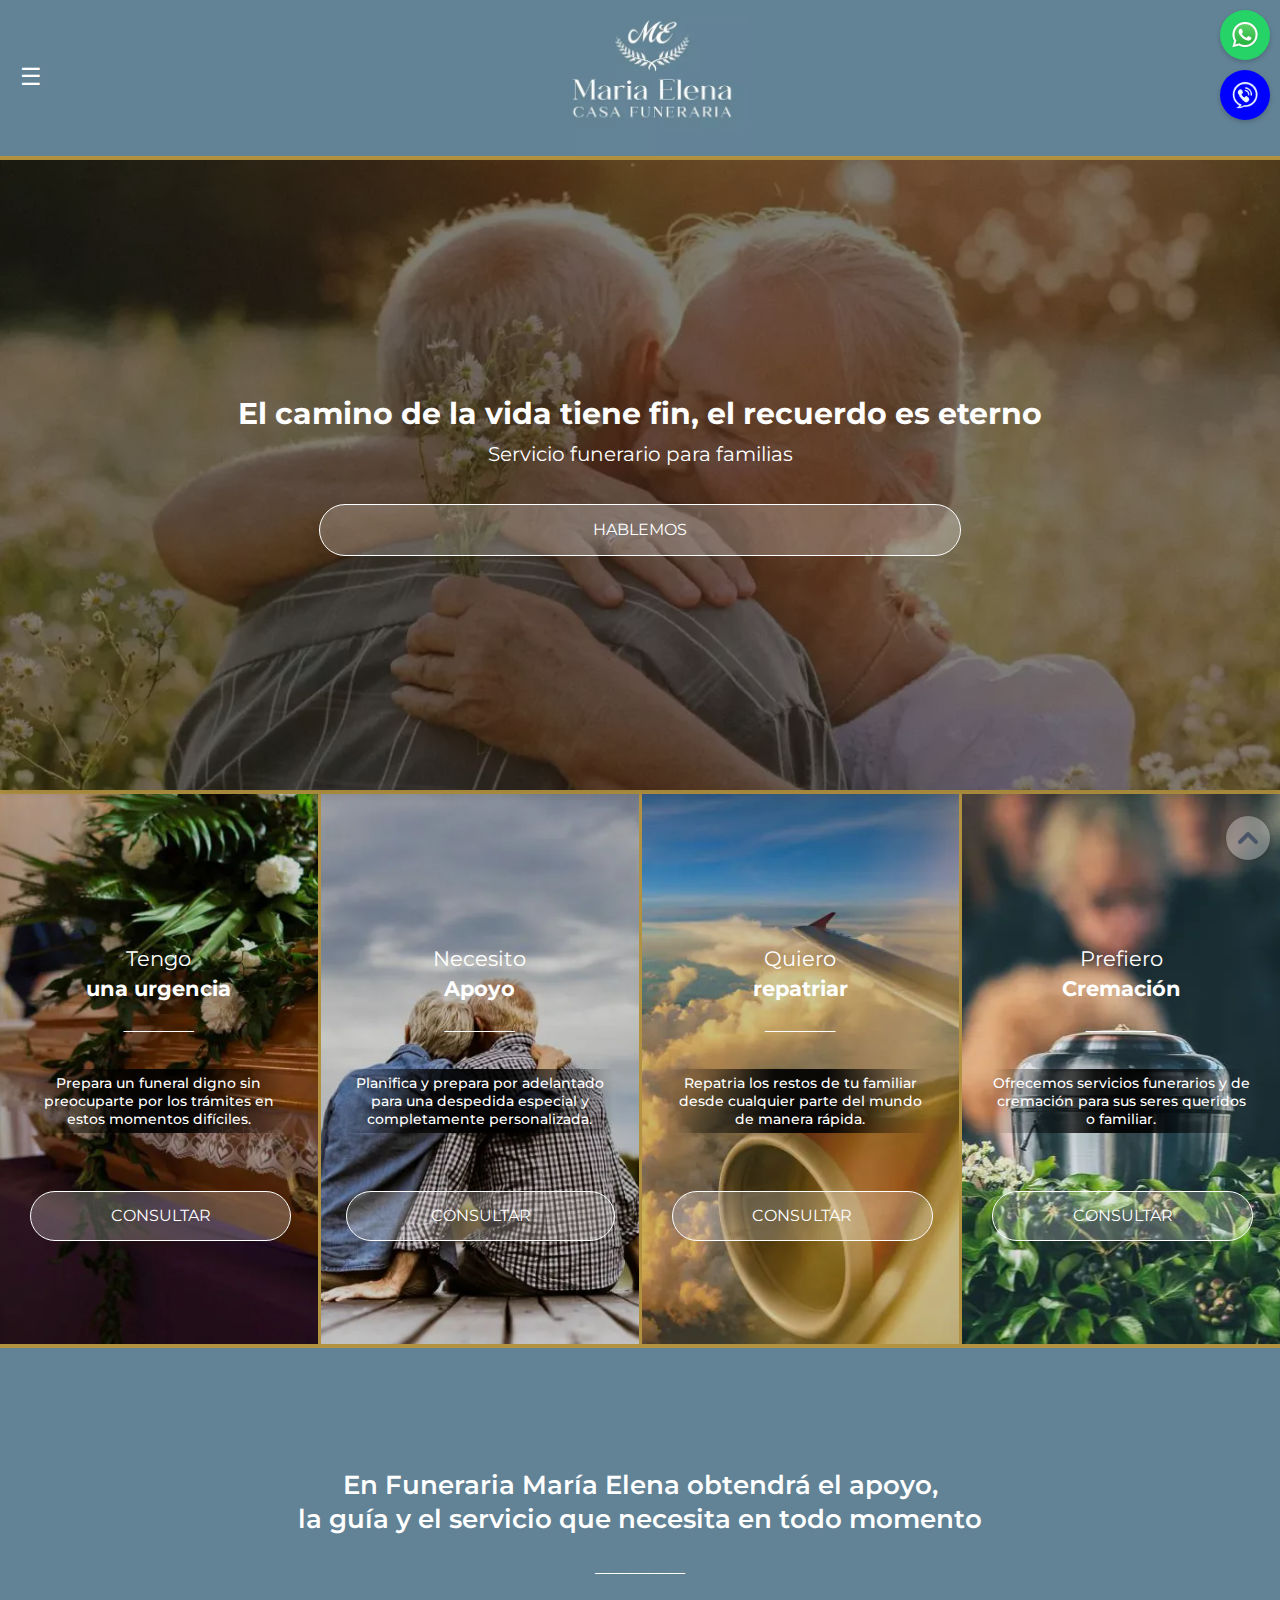
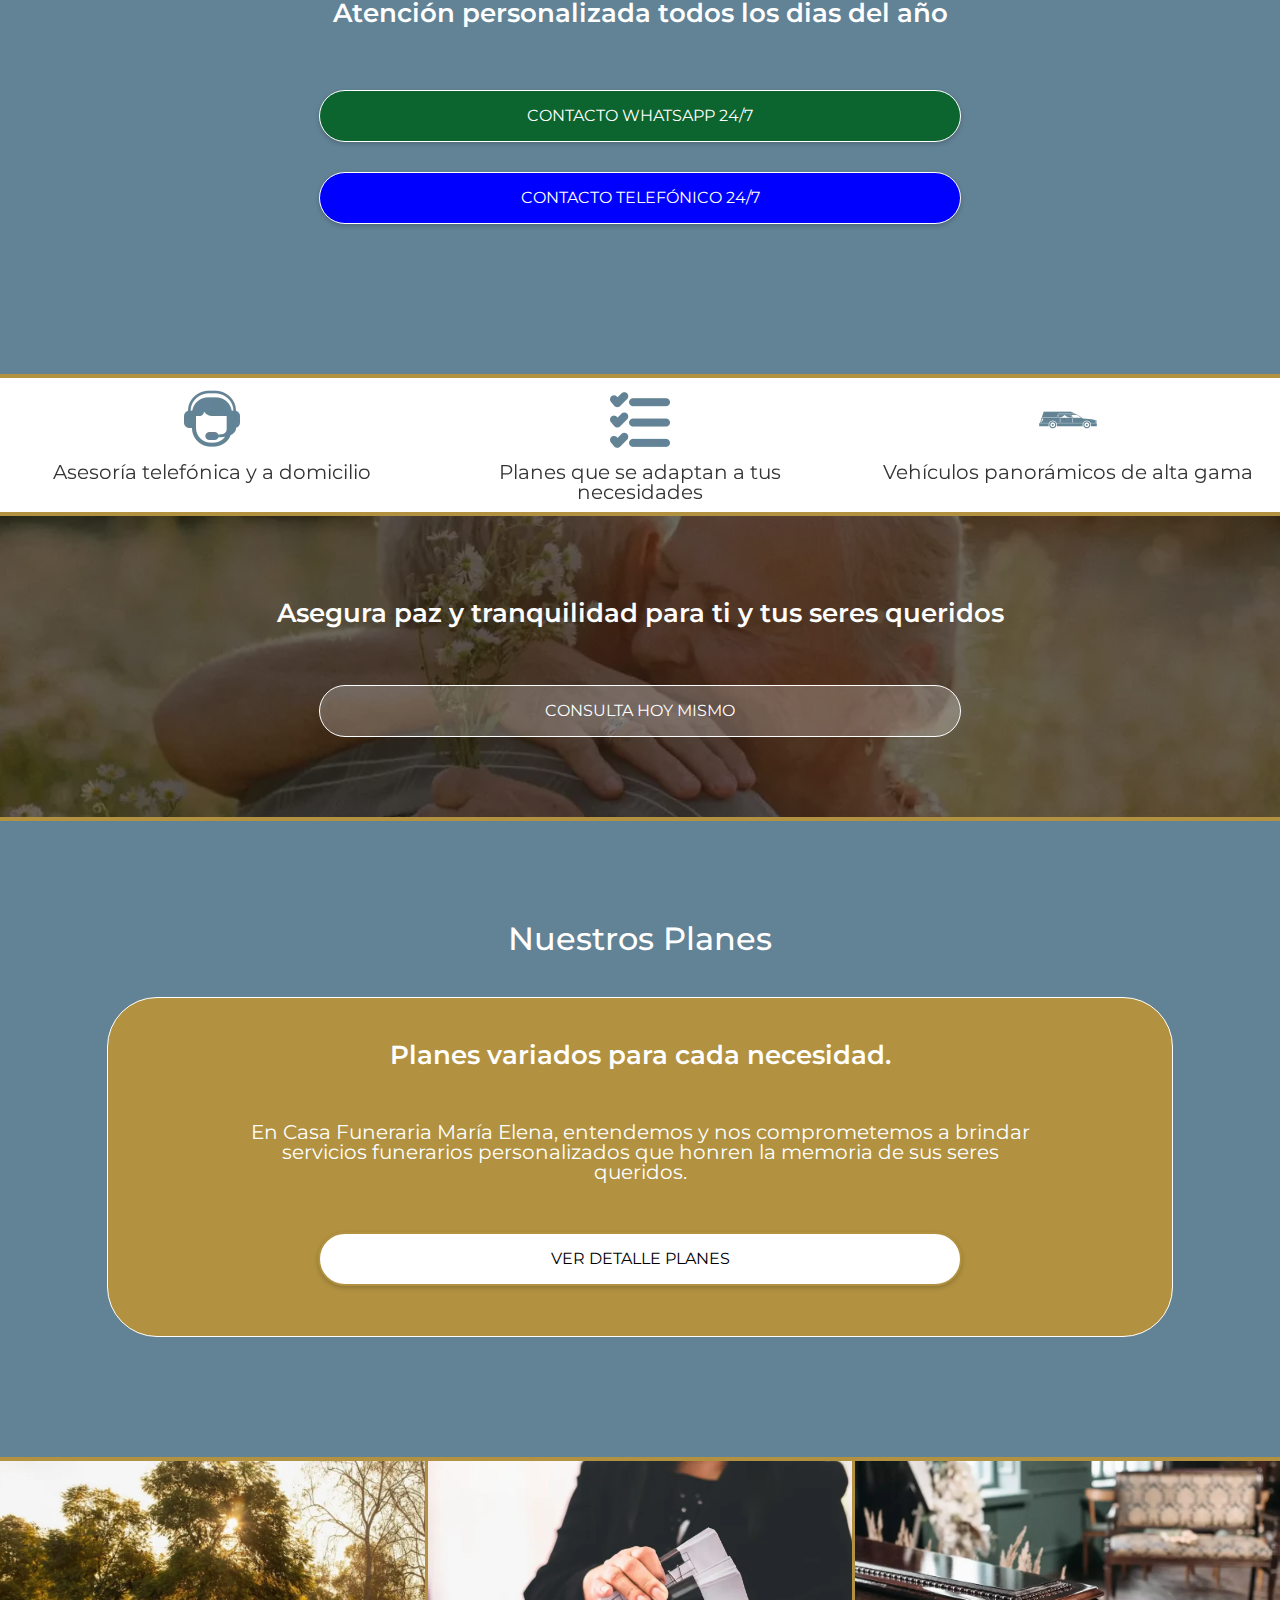
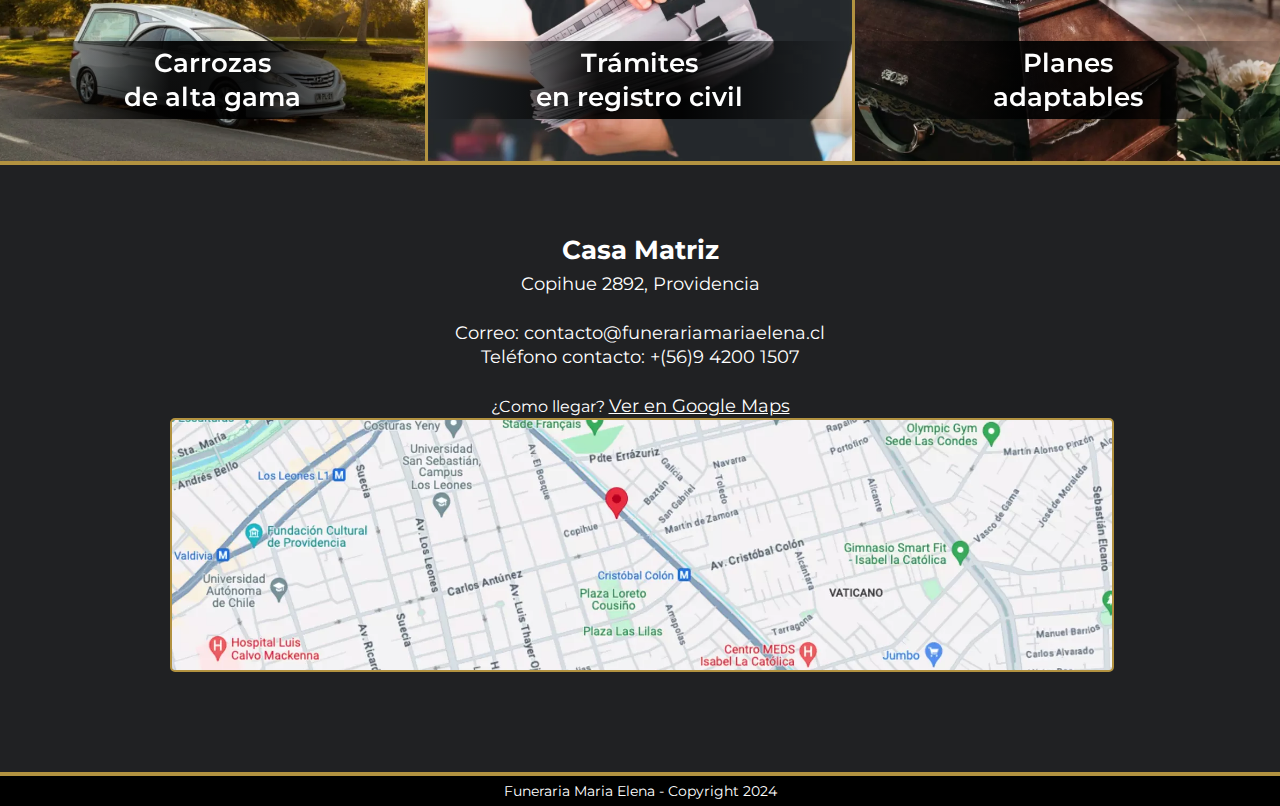
<file: index.html>
<!DOCTYPE html>
<html lang="es">
  <head>
    <meta charset="utf-8" />
    <meta content="width=device-width, initial-scale=1" name="viewport" />
    <title>Casa Funeraria Maria Elena | Te acompañamos en todo momento</title>
    <link href="/images/favicon.webp" rel="shortcut icon" type="image/x-icon" />
    <link
      rel="icon"
      type="image/png"
      sizes="32x32"
      href="/images/favicon-32x32.png"
    />
    <link
      rel="icon"
      type="image/png"
      sizes="16x16"
      href="/images/favicon-16x16.png"
    />
    <link rel="manifest" href="/site.webmanifest" />
    <meta
      name="description"
      content="Funeraria Maria Elena en Santiago de Chile: atención 24/7, servicios de cremación, trámites, traslados y planes variados para satisfacer sus necesidades."
    />
    <meta
      name="keywords"
      content="funeraria, servicios funerarios, cremación, traslados funerarios, planes funerarios personalizados, Santiago de Chile, funeraria Santiago de Chile, servicios de cremación Santiago, preparación de cuerpos, salas de velación, transporte funerario, planes funerarios económicos, funerarias 24 horas, velatorios, funeral en casa, ataúdes personalizados, inhumación, asistencia funeraria, funerarias de confianza en Santiago, gestión de funerales, servicios de entierro, asesoría en servicios funerarios, servicio integral de funerales, crematorios en Santiago, funerales personalizados, servicio de capilla ardiente, programación de funerales, servicios de obituarios, cementerios en Santiago, atención funeraria inmediata, florerías funerarias en Santiago, costos de servicios funerarios, planificación de funerales, mausoleos familiares, sepelios, trámites funerarios, funeraria cercana, funerales económicos Santiago, atención fúnebre personalizada, cremación económica, repatriación de cuerpos, seguro de decesos, cementerios privados Santiago, funerarias familiares, servicio de necrología, capillas ardientes Santiago, ataúdes ecológicos, servicios de luto, velación a domicilio, cenizas funerarias, funerarias en el centro de Santiago, planes de cremación, arreglos florales para funerales, servicios de velorio, funerales completos, funeraria familiar Santiago, atención personalizada 24 horas, trámites funerarios Santiago, traslados funerarios, planes funerarios personalizados, funeraria Providencia, funeraria Las Reinas, funeraria Las Condes, funeraria Ñuñoa, traslado de cuerpos a regiones, funerarias en Providencia, funerarias en Las Condes, funerarias en Santiago, funerarias en la región Metropolitana, servicio funerario completo"
    />
    <meta name="robots" content="index, follow" />
    <meta name="author" content="Casa Funeraria María Elena" />
    <meta name="geo.region" content="CL-RM" />
    <meta name="geo.placename" content="Providencia, Santiago" />
    <meta name="geo.position" content="-33.423917;-70.59462" />
    <meta name="ICBM" content="-33.423917, -70.59462" />
    <link rel="canonical" href="https://funerariamariaelena.cl" />
    <meta name="application-name" content="Funeraria María Elena" />
    <meta
      property="og:title"
      content="Casa Funeraria Maria Elena | Te acompañamos en todo momento"
    />
    <meta
      property="og:description"
      content="Funeraria Maria Elena en Santiago de Chile: atención 24/7, servicios de cremación, trámites, traslados y planes variados para satisfacer sus necesidades."
    />
    <meta
      property="og:image"
      content="https://funerariamariaelena.cl/images/logo.webp"
    />
    <meta property="og:url" content="https://funerariamariaelena.cl" />
    <meta property="og:type" content="website" />
    <meta name="twitter:card" content="summary_large_image" />
    <meta
      name="twitter:title"
      content="Casa Funeraria María Elena | Te acompañamos en todo momento"
    />
    <meta
      name="twitter:description"
      content="Funeraria Maria Elena en Santiago de Chile: atención 24/7, servicios de cremación, trámites, traslados y planes variados para satisfacer sus necesidades."
    />
    <meta
      name="twitter:image"
      content="https://funerariamariaelena.cl/images/logo.webp"
    />
    <meta name="twitter:url" content="https://funerariamariaelena.cl" />
    <meta name="apple-mobile-web-app-capable" content="yes" />
    <meta
      name="apple-mobile-web-app-status-bar-style"
      content="black-translucent"
    />
    <meta name="apple-mobile-web-app-title" content="Funeraria María Elena" />
    <link
      rel="apple-touch-icon"
      sizes="180x180"
      href="/images/apple-touch-icon.png"
    />
    <meta name="theme-color" content="#ADD8E6" />
    <meta
      name="DC.title"
      content="Casa Funeraria Maria Elena | Te acompañamos en todo momento"
    />
    <meta name="DC.creator" content="Casa Funeraria María Elena" />
    <meta
      name="DC.subject"
      content="Funeraria, servicios funerarios, cremación, traslados funerarios, planes funerarios personalizados, Santiago de Chile"
    />
    <meta
      name="DC.description"
      content="Funeraria Maria Elena en Santiago de Chile: atención 24/7, servicios de cremación, trámites, traslados y planes variados para satisfacer sus necesidades."
    />
    <meta name="DC.publisher" content="Casa Funeraria María Elena" />
    <meta name="DC.contributor" content="Casa Funeraria María Elena" />
    <meta name="DC.date" content="2024-06-11" />
    <meta name="DC.type" content="Text" />
    <meta name="DC.format" content="text/html" />
    <meta name="DC.identifier" content="https://funerariamariaelena.cl" />
    <meta name="DC.language" content="es" />
    <meta name="DC.coverage" content="Santiago, Chile" />
    <meta
      name="DC.rights"
      content="Copyright 2024 Casa Funeraria María Elena"
    />
    <link rel="stylesheet" href="css/nuevo.css" />
    <link rel="preload" href="images/abuelos-abrazando-flor.webp" as="image" />
  </head>
  <body>
    <section>
      <div class="navegador" id="top">
        <div class="menu-icon">&#9776;</div>
        <a href="index.html" class="logo-container">
          <img src="images/logo.webp" alt="Logo Funeraria Maria Elena" />
        </a>
        <div class="right-space"></div>
        <div class="menu">
          <a href="/index.html">INICIO</a>
          <a href="/planes/index.html">PLANES</a>
          <a href="/faq.html">PREGUNTAS FRECUENTES</a>
        </div>
      </div>
    </section>
    <section class="section-13"></section>
    <section class="section-13"></section>
    <section class="seccion-primer-carrusel">
      <div class="primer-carousel">
        <div class="primer-carousel-slide primer-active" data-index="0">
          <img
            src="images/abuelos-abrazando-flor.webp"
            alt="abuelos-abrazando-flor"
          />
          <div class="primer-carousel-content fade-in">
            <p class="titulo-primer-carrusel">
              El camino de la vida tiene fin, el recuerdo es eterno
            </p>
            <p class="texto-primer-carrusel">
              Servicio funerario para familias
            </p>
            <a href="#contacto" class="accion">HABLEMOS</a>
          </div>
        </div>
        <div
          class="primer-carousel-slide"
          data-index="1"
          data-src="images/girl-soplando-flor.webp"
        >
          <img
            src="images/girl-soplando-flor.webp"
            alt="girl-soplando-flor"
            loading="lazy"
          />
          <div class="primer-carousel-content fade-in">
            <p class="titulo-primer-carrusel">
              Estamos aquí para ayudarte cuando sea necesario
            </p>
            <p class="texto-primer-carrusel">Te acompañamos en todo momento</p>
            <a href="#contacto" class="accion">HABLEMOS</a>
          </div>
        </div>
        <div
          class="primer-carousel-slide"
          data-index="2"
          data-src="images/te-aconsejamos.webp"
        >
          <img
            src="images/te-aconsejamos.webp"
            alt="te-aconsejamos"
            loading="lazy"
          />
          <div class="primer-carousel-content fade-in">
            <p class="titulo-primer-carrusel">
              El camino de la vida tiene fin, el recuerdo es eterno
            </p>
            <p class="texto-primer-carrusel">
              Servicio funerario para familias
            </p>
            <a href="#contacto" class="accion">HABLEMOS</a>
          </div>
        </div>
        <div
          class="primer-carousel-slide"
          data-index="3"
          data-src="images/dando-las-manos.webp"
        >
          <img
            src="images/dando-las-manos.webp"
            alt="dando-las-manos"
            loading="lazy"
          />
          <div class="primer-carousel-content fade-in">
            <p class="titulo-primer-carrusel">
              Estamos aquí para ayudarte cuando sea necesario
            </p>
            <p class="texto-primer-carrusel">Te acompañamos en todo momento</p>
            <a href="#contacto" class="accion">HABLEMOS</a>
          </div>
        </div>
      </div>
    </section>
    <section class="section-13"></section>
    <section class="section-13"></section>
    <section class="section-responsive">
      <div class="columns-container">
        <div
          class="column-item _01 lazy-background"
          data-bg="url('images/urna-funeral.webp')"
        >
          <div class="div-block-26">
            <h3 class="heading-28">Tengo<br /><strong>una urgencia</strong></h3>
            <div class="text-block-40">_________</div>
            <div class="w-inline-block">
              <div class="text-block-42 texto-blanco margen-5px">
                <p class="fondo-oscurecido">
                  Prepara un funeral digno sin preocuparte por los trámites en
                  estos momentos difíciles.
                </p>
                <br /><a href="#contacto" class="accion">Consultar</a>
              </div>
            </div>
          </div>
        </div>
        <div
          class="column-item _02 lazy-background"
          data-bg="url('images/abuelos-abrazando.webp')"
        >
          <div class="div-block-26">
            <h3 class="heading-28">Necesito<br /><strong>Apoyo</strong></h3>
            <div class="text-block-40">_________</div>
            <div class="w-inline-block">
              <div class="text-block-42 texto-blanco">
                <p class="fondo-oscurecido">
                  Planifica y prepara por adelantado para una despedida especial
                  y completamente personalizada.
                </p>
                <br /><a href="#contacto" class="accion">Consultar</a>
              </div>
            </div>
          </div>
        </div>
        <div
          class="column-item _03 lazy-background"
          data-bg="url('images/turbina-avion-volando.webp')"
        >
          <div class="div-block-26">
            <h3 class="heading-28">Quiero<br /><strong>repatriar</strong></h3>
            <div class="text-block-40">_________</div>
            <div class="w-inline-block">
              <div class="text-block-42 texto-blanco margen-5px">
                <p class="fondo-oscurecido">
                  Repatria los restos de tu familiar desde cualquier parte del
                  mundo de manera rápida.
                </p>
                <br /><a href="#contacto" class="accion">Consultar</a>
              </div>
            </div>
          </div>
        </div>
        <div
          class="column-item crmeacion lazy-background"
          data-bg="url('images/anfora-funeral.webp')"
        >
          <div class="div-block-26">
            <h3 class="heading-28">Prefiero<br /><strong>Cremación</strong></h3>
            <div class="text-block-40">_________</div>
            <div class="w-inline-block">
              <div class="text-block-42 texto-blanco margen-5px">
                <p class="fondo-oscurecido">
                  Ofrecemos servicios funerarios y de cremación para sus seres
                  queridos o familiar.
                </p>
                <br /><a href="#contacto" class="accion">Consultar</a>
              </div>
            </div>
          </div>
        </div>
      </div>
    </section>
    <section class="section-13"></section>
    <section class="section-13"></section>
    <section id="contacto" class="section-11">
      <div class="text-block-41">
        <h1 class="heading-6 margen-5px">
          En Funeraria María Elena obtendrá el apoyo,<br />la guía y el servicio
          que necesita en todo momento
        </h1>
        <div class="text-block-40">_________</div>
        <div class="text-block-41">
          <h2 class="heading-6 margen-5px">
            Atención personalizada todos los dias del año
          </h2>
        </div>
        <br />
        <a
          href="https://wa.me/56942001507?text=Contacto%20p%C3%A1gina%20web.%20Tu%20mensaje%3A"
          class="whatsapp whatsapp-negro"
          >Contacto WhatsApp 24/7</a
        >
        <br />
        <a href="tel://56942001507" class="telefono whatsapp-negro">
          Contacto Telefónico 24/7
        </a>
      </div>
    </section>
    <section class="section-13"></section>
    <section class="section-13"></section>
    <section>
      <div class="swiper">
        <div class="swiper-wrapper">
          <div class="swiper-slide swiper-slide1">
            <img
              src="images/icono-servicio-al-cliente.webp"
              alt="icono-servicio-al-cliente"
              loading="lazy"
            />
            <div class="texto-carousel">Asesoría telefónica y a domicilio</div>
          </div>
          <div class="swiper-slide swiper-slide1">
            <img
              src="images/icono-lista.webp"
              alt="icono-lista"
              loading="lazy"
            />
            <div class="texto-carousel">
              Planes que se adaptan a tus necesidades
            </div>
          </div>
          <div class="swiper-slide swiper-slide1">
            <img
              src="images/icono-carroza.webp"
              alt="icono-carroza"
              loading="lazy"
            />
            <div class="texto-carousel">Vehículos panorámicos de alta gama</div>
          </div>
          <div class="swiper-slide swiper-slide1">
            <img
              src="images/icono-documento.webp"
              alt="icono-documento"
              loading="lazy"
            />
            <div class="texto-carousel">
              Trámites de inscripción en Registro civil
            </div>
          </div>
          <div class="swiper-slide swiper-slide1">
            <img
              src="images/icono-anfora.webp"
              alt="icono-anfora"
              loading="lazy"
            />
            <div class="texto-carousel">Cremación</div>
          </div>
        </div>
      </div>
    </section>
    <section class="section-13"></section>
    <section class="section-13"></section>
    <section class="section-12">
      <div>
        <h3 class="heading-6 white">
          Asegura paz y tranquilidad para ti y tus seres queridos
        </h3>
        <a href="#contacto" class="accion">consulta hoy mismo</a>
      </div>
      <div id="lazy-background2" class="lazy-background2"></div>
    </section>
    <section class="section-13"></section>
    <section class="section-13"></section>
    <section class="section-11">
      <div class="text-block-41">
        <h2 class="heading-7 texto-blanco">Nuestros Planes</h2>
        <div class="container-planes">
          <h3 class="heading-6 white">
            Planes variados para cada necesidad.
          </h3>
          <p class="texto-planes">En Casa Funeraria María Elena, entendemos y nos comprometemos a
            brindar servicios funerarios personalizados que honren la memoria de
            sus seres queridos.</p>
          <a href="/planes/index.html" class="accion whatsapp-negro boton-planes"
            >Ver detalle planes</a
          >
        </div>
      </div>
    </section>
    <section class="section-13"></section>
    <section class="section-13"></section>
    <section>
      <div class="swiper fondo-dorado">
        <div class="swiper-wrapper">
          <div class="swiper-slide swiper-slide2">
            <img
              src="images/carroza-blanca.webp"
              alt="carroza-blanca"
              loading="lazy"
            />
            <div class="texto-carousel2">Carrozas<br />de alta gama</div>
          </div>
          <div class="swiper-slide swiper-slide2">
            <img
              src="images/mujer-documentos.webp"
              alt="mujer-documentos"
              loading="lazy"
            />
            <div class="texto-carousel2">Trámites<br />en registro civil</div>
          </div>
          <div class="swiper-slide swiper-slide2">
            <img
              src="images/salas-velatorias.webp"
              alt="salas-velatorias"
              loading="lazy"
            />
            <div class="texto-carousel2">Planes<br />adaptables</div>
          </div>
          <div class="swiper-slide swiper-slide2">
            <img
              src="images/mujer-lapiz-telefono.webp"
              alt="mujer-lapiz-telefono"
              loading="lazy"
            />
            <div class="texto-carousel2">Apoyo<br />psicológico y legal</div>
          </div>
          <div class="swiper-slide swiper-slide2">
            <img
              src="images/jumbo-jet-volando-cielo.webp"
              alt="jumbo-jet-volando-cielo"
              loading="lazy"
            />
            <div class="texto-carousel2">Repatriaciones<br />y reducciones</div>
          </div>
          <div class="swiper-slide swiper-slide2">
            <img
              src="images/salas-velatorias.webp"
              alt="salas-velatorias"
              loading="lazy"
            />
            <div class="texto-carousel2">Salas<br />velatorias</div>
          </div>
          <div class="swiper-slide swiper-slide2">
            <img
              src="images/servicio-de-responso.webp"
              alt="servicio-de-responso"
              loading="lazy"
            />
            <div class="texto-carousel2">Coordinación<br />de responso</div>
          </div>
          <div class="swiper-slide swiper-slide2">
            <img
              src="images/anfora-funeral.webp"
              alt="anfora-funeral"
              loading="lazy"
            />
            <div class="texto-carousel2">Servicio de<br />Cremación</div>
          </div>
        </div>
      </div>
    </section>
    <section class="section-13"></section>
    <section class="section-13"></section>
    <section class="section-8">
      <div class="w-layout-blockcontainer w-container">
        <div class="text-block-33">Casa Matriz</div>
        <div class="text-block-34">Copihue 2892, Providencia</div>
        <div class="text-block-34 div-contacto">
          Correo:
          <a class="link-contacto" href="mailto:contacto@funerariamariaelena.cl"
            >contacto@funerariamariaelena.cl</a
          >
          <br />Teléfono contacto:
          <a class="link-contacto" href="tel://56942001507">+(56)9 4200 1507</a>
        </div>
        <div class="text-block-36">
          ¿Como llegar?
          <a
            href="https://maps.app.goo.gl/BesCBpN9mhsmVfYu5"
            class="text-block-34"
            target="_blank"
            >Ver en Google Maps</a
          >
        </div>
        <div class="w-embed w-iframe">
          <iframe
            src="https://www.google.com/maps/embed?pb=!1m18!1m12!1m3!1d3329.974204275226!2d-70.59719462431033!3d-33.42391687339998!2m3!1f0!2f0!3f0!3m2!1i1024!2i768!4f13.1!3m3!1m2!1s0x9662cf1257127633%3A0xf654e2fe4f0affe4!2sCopihue%202892%2C%207510165%20Providencia%2C%20Regi%C3%B3n%20Metropolitana%2C%20Chile!5e0!3m2!1ses-419!2ses!4v1714492012383!5m2!1ses-419!2ses"
            height="250"
            allowfullscreen=""
            loading="lazy"
            referrerpolicy="no-referrer-when-downgrade"
            class="google-maps"
            title="Google Maps"
          ></iframe>
        </div>
      </div>
    </section>
    <section class="section-13"></section>
    <section class="section-13"></section>
    <section class="section-5">
      <div class="w-layout-blockcontainer w-container">
        <div class="w-embed">
          <a href="http://funerariamariaelena.cl" class="texto-blanco"
            >Funeraria Maria Elena - Copyright 2024</a
          >
        </div>
      </div>
    </section>
    <a
      href="https://wa.me/56942001507?text=Contacto%20p%C3%A1gina%20web.%20Tu%20mensaje%3A"
      class="whatsapp-button"
      target="_blank"
    >
      <img src="images/icono-whatsapp.webp" alt="WhatsApp" loading="lazy" />
    </a>
    <a href="tel://56942001507" class="tel-button" target="_blank">
      <img src="images/icono-telefono.webp" alt="Teléfono" loading="lazy" />
    </a>
    <a href="#top" class="up-button">
      <img src="images/up.webp" alt="chevron up" loading="lazy" />
    </a>
    <link rel="stylesheet" href="css/swiper-bundle.min.css" />
    <script defer src="js/swiper-bundle.min.js"></script>
    <script defer src="js/jquery-3.6.0.min.js"></script>
    <script defer src="js/index.js"></script>
  </body>
</html>
</file>
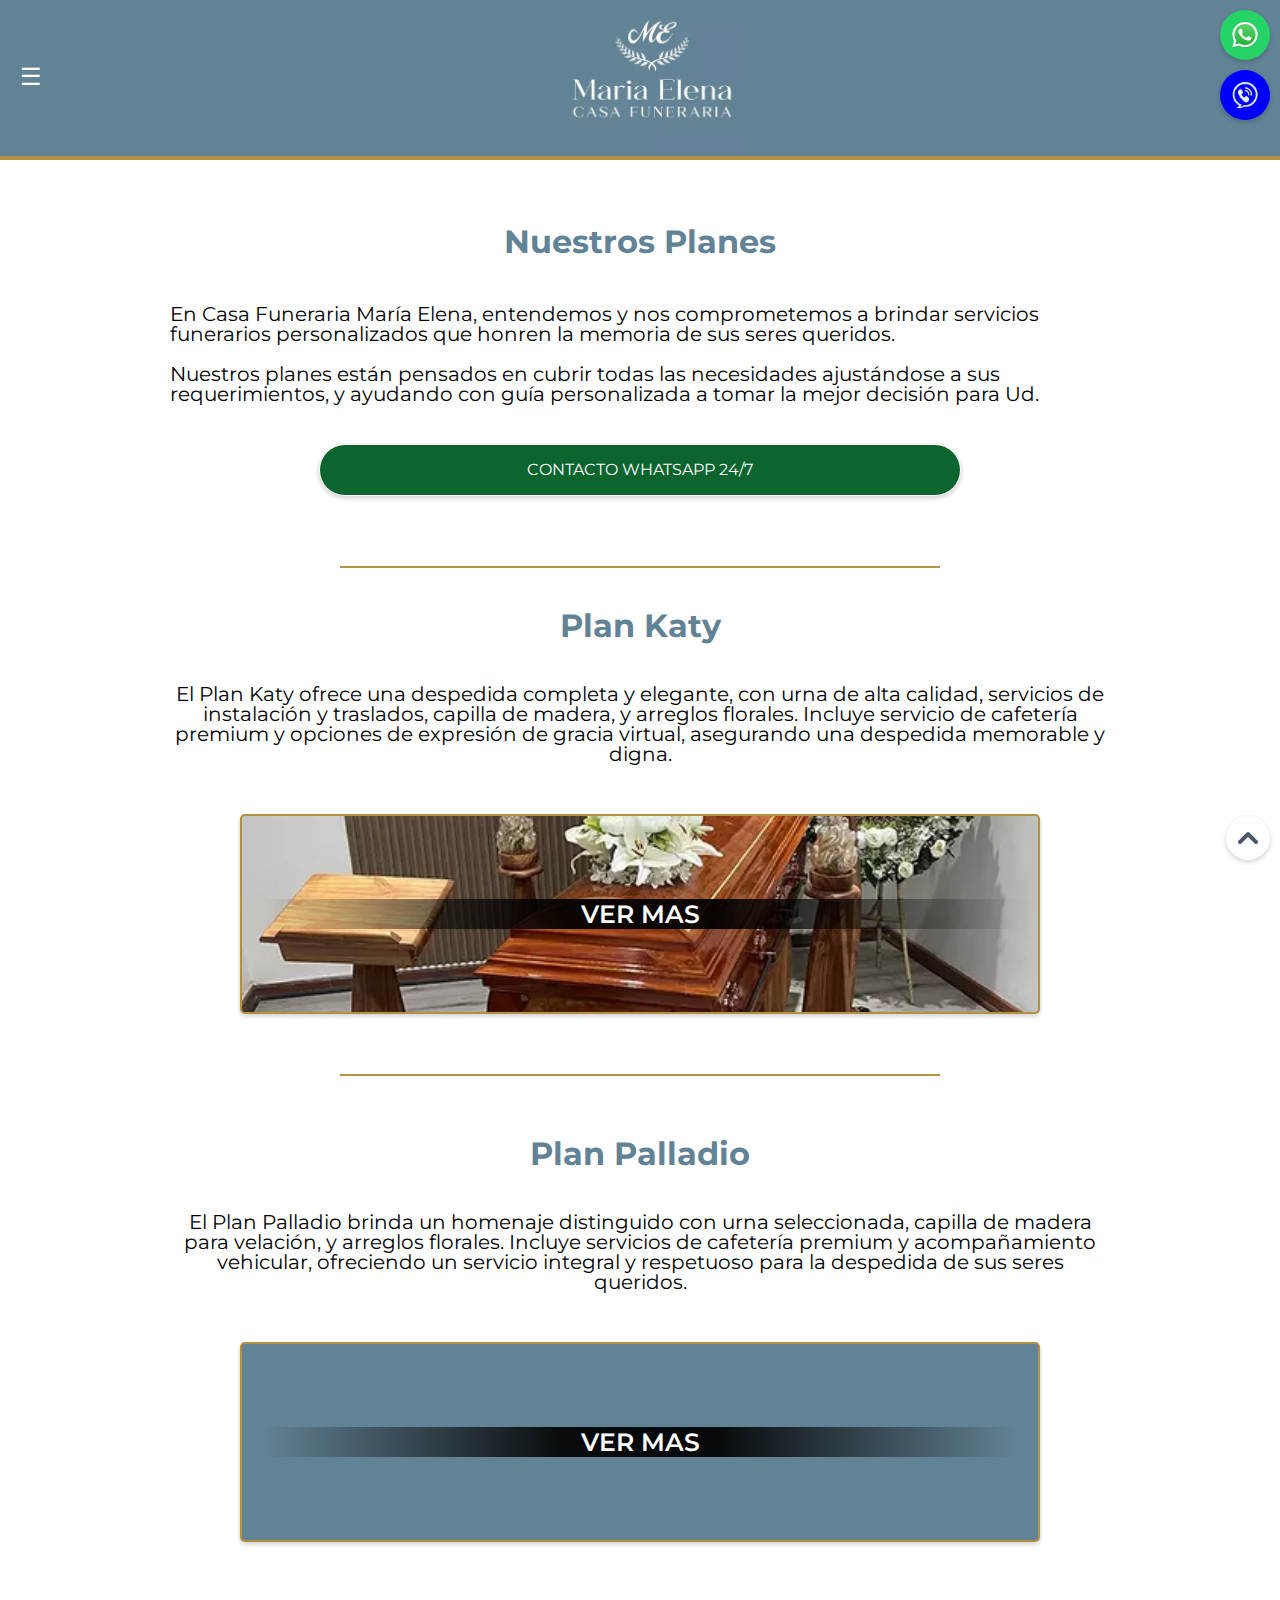
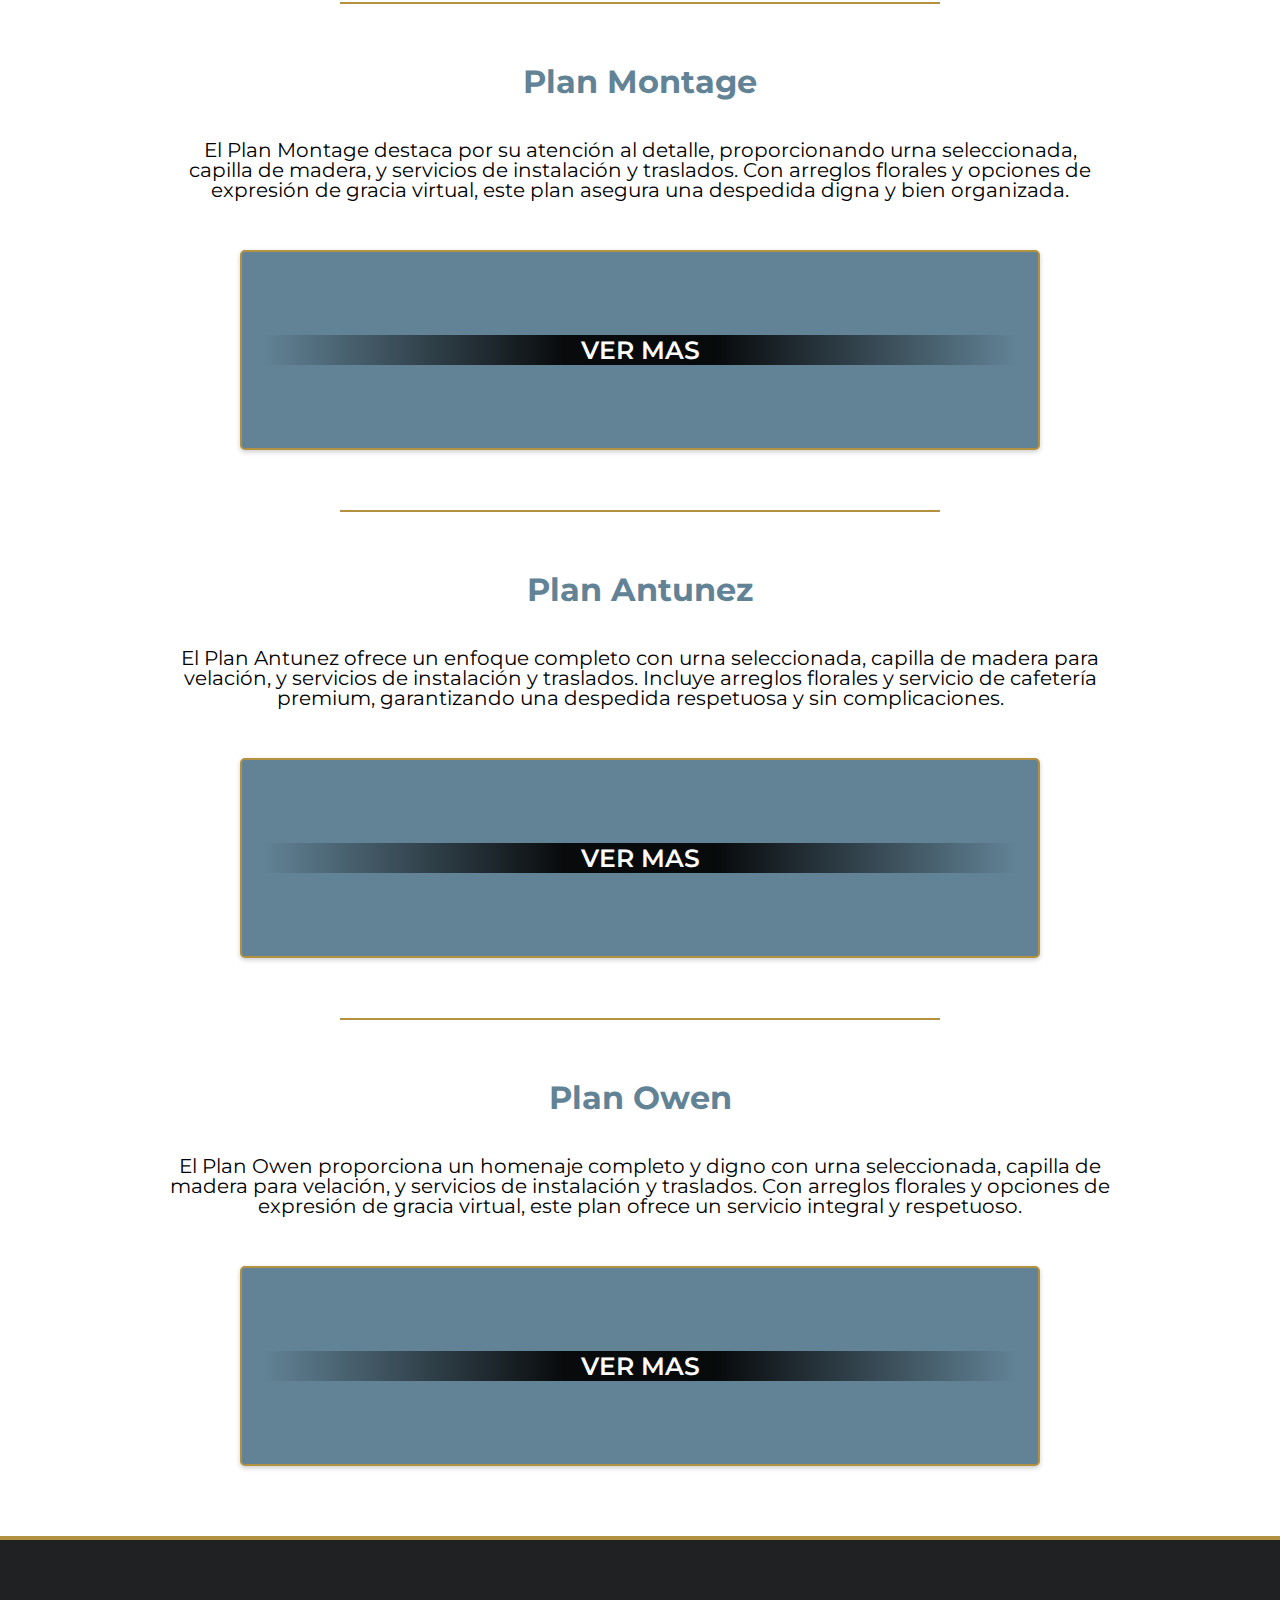
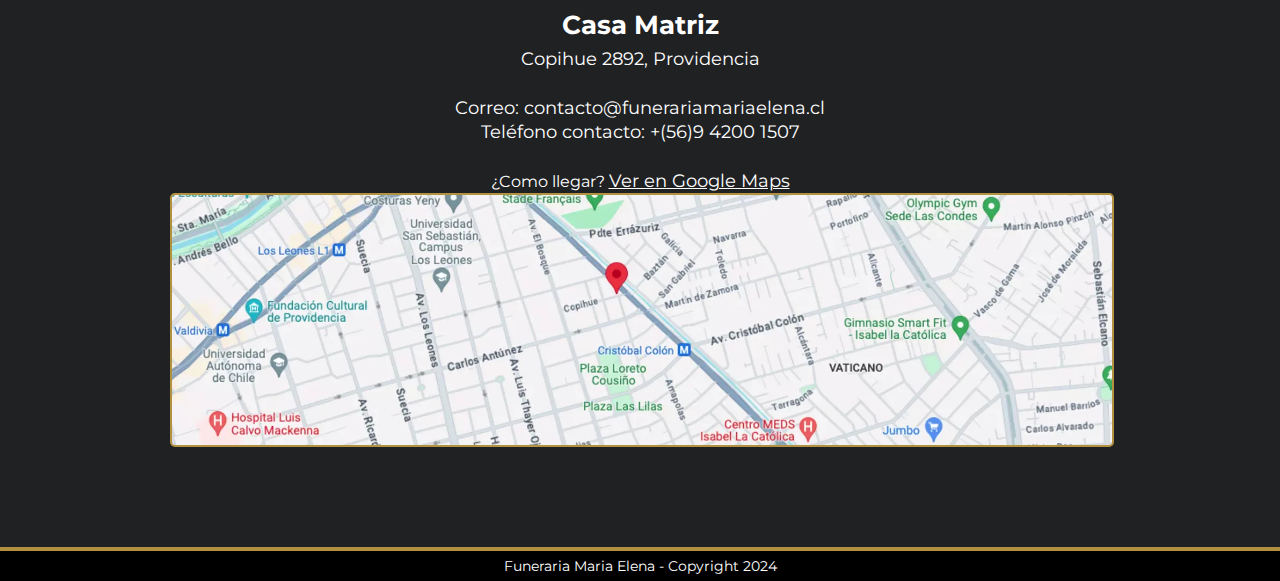
<file: planes/index.html>
<!DOCTYPE html>
<html lang="es">
  <head>
    <meta charset="utf-8" />
    <meta content="width=device-width, initial-scale=1" name="viewport" />
    <title>Casa Funeraria Maria Elena | Planes para cada necesidad</title>
    <link
      href="../images/favicon.webp"
      rel="shortcut icon"
      type="image/x-icon"
    />
    <link
      rel="icon"
      type="image/png"
      sizes="32x32"
      href="../images/favicon-32x32.png"
    />
    <link
      rel="icon"
      type="image/png"
      sizes="16x16"
      href="../images/favicon-16x16.png"
    />
    <link rel="manifest" href="../site.webmanifest" />
    <meta
      name="description"
      content="Funeraria Maria Elena en Santiago de Chile: Planes variados para cada necesidad."
    />
    <meta
      name="keywords"
      content="funeraria, servicios funerarios, cremación, traslados funerarios, planes funerarios personalizados, Santiago de Chile, funeraria Santiago de Chile, servicios de cremación Santiago, preparación de cuerpos, salas de velación, transporte funerario, planes funerarios económicos, funerarias 24 horas, velatorios, funeral en casa, ataúdes personalizados, inhumación, asistencia funeraria, funerarias de confianza en Santiago, gestión de funerales, servicios de entierro, asesoría en servicios funerarios, servicio integral de funerales, crematorios en Santiago, funerales personalizados, servicio de capilla ardiente, programación de funerales, servicios de obituarios, cementerios en Santiago, atención funeraria inmediata, florerías funerarias en Santiago, costos de servicios funerarios, planificación de funerales, mausoleos familiares, sepelios, trámites funerarios, funeraria cercana, funerales económicos Santiago, atención fúnebre personalizada, cremación económica, repatriación de cuerpos, seguro de decesos, cementerios privados Santiago, funerarias familiares, servicio de necrología, capillas ardientes Santiago, ataúdes ecológicos, servicios de luto, velación a domicilio, cenizas funerarias, funerarias en el centro de Santiago, planes de cremación, arreglos florales para funerales, servicios de velorio, funerales completos, funeraria familiar Santiago, atención personalizada 24 horas, trámites funerarios Santiago, traslados funerarios, planes funerarios personalizados, funeraria Providencia, funeraria Las Reinas, funeraria Las Condes, funeraria Ñuñoa, traslado de cuerpos a regiones, funerarias en Providencia, funerarias en Las Condes, funerarias en Santiago, funerarias en la región Metropolitana, servicio funerario completo"
    />
    <meta name="robots" content="index, follow" />
    <meta name="author" content="Casa Funeraria María Elena" />
    <meta name="geo.region" content="CL-RM" />
    <meta name="geo.placename" content="Providencia, Santiago" />
    <meta name="geo.position" content="-33.423917;-70.59462" />
    <meta name="ICBM" content="-33.423917, -70.59462" />
    <link rel="canonical" href="https://funerariamariaelena.cl/planes/index.html" />
    <meta name="application-name" content="Funeraria María Elena" />
    <meta
      property="og:title"
      content="Casa Funeraria Maria Elena | Planes para cada necesidad"
    />
    <meta
      property="og:description"
      content="Funeraria Maria Elena en Santiago de Chile: Planes variados para cada necesidad."
    />
    <meta
      property="og:image"
      content="https://funerariamariaelena.cl/images/logo.webp"
    />
    <meta property="og:url" content="https://funerariamariaelena.cl" />
    <meta property="og:type" content="website" />
    <meta name="twitter:card" content="summary_large_image" />
    <meta
      name="twitter:title"
      content="Casa Funeraria Maria Elena | Planes para cada necesidad"
    />
    <meta
      name="twitter:description"
      content="Funeraria Maria Elena en Santiago de Chile: Planes variados para cada necesidad."
    />
    <meta
      name="twitter:image"
      content="https://funerariamariaelena.cl/images/logo.webp"
    />
    <meta name="twitter:url" content="https://funerariamariaelena.cl" />
    <meta name="apple-mobile-web-app-capable" content="yes" />
    <meta
      name="apple-mobile-web-app-status-bar-style"
      content="black-translucent"
    />
    <meta name="apple-mobile-web-app-title" content="Funeraria María Elena" />
    <link
      rel="apple-touch-icon"
      sizes="180x180"
      href="../images/apple-touch-icon.png"
    />
    <meta name="theme-color" content="#ADD8E6" />
    <meta
      name="DC.title"
      content="Casa Funeraria Maria Elena | Planes para cada necesidad"
    />
    <meta name="DC.creator" content="Casa Funeraria María Elena" />
    <meta
      name="DC.subject"
      content="Funeraria, servicios funerarios, cremación, traslados funerarios, planes funerarios personalizados, Santiago de Chile"
    />
    <meta
      name="DC.description"
      content="Funeraria Maria Elena en Santiago de Chile: atención 24/7, servicios de cremación, trámites, traslados y planes variados para satisfacer sus necesidades."
    />
    <meta name="DC.publisher" content="Casa Funeraria María Elena" />
    <meta name="DC.contributor" content="Casa Funeraria María Elena" />
    <meta name="DC.date" content="2024-06-11" />
    <meta name="DC.type" content="Text" />
    <meta name="DC.format" content="text/html" />
    <meta name="DC.identifier" content="https://funerariamariaelena.cl" />
    <meta name="DC.language" content="es" />
    <meta name="DC.coverage" content="Santiago, Chile" />
    <meta
      name="DC.rights"
      content="Copyright 2024 Casa Funeraria María Elena"
    />
    <link rel="preload" href="../css/nuevo.css" as="style" />
    <link rel="stylesheet" href="../css/nuevo.css" />
  </head>
  <body>
    <section>
      <div class="navegador" id="top">
        <div class="menu-icon">&#9776;</div>
        <a href="../index.html" class="logo-container">
          <img src="../images/logo.webp" alt="Logo Funeraria Maria Elena" />
        </a>
        <div class="right-space"></div>
        <div class="menu">
          <a href="/index.html">INICIO</a>
          <a href="/planes/index.html">PLANES</a>
          <a href="/faq.html">PREGUNTAS FRECUENTES</a>
        </div>
      </div>
    </section>
    <section class="section-13"></section>
    <section class="section-13"></section>
    <section class="section">
      <div class="w-container">
        <h1 class="heading-7 planes">Nuestros Planes</h1>
        <p class="text-block-41 descripcion-planes">
          En Casa Funeraria María Elena, entendemos y nos comprometemos a
          brindar servicios funerarios personalizados que honren la memoria de
          sus seres queridos. <br /><br />
          Nuestros planes están pensados en cubrir todas las necesidades
          ajustándose a sus requerimientos, y ayudando con guía personalizada a
          tomar la mejor decisión para Ud.
        </p>
        <a
          href="https://wa.me/56942001507?text=Contacto%20p%C3%A1gina%20web.%20Tu%20mensaje%3A"
          class="whatsapp whatsapp-negro"
          >Contacto WhatsApp 24/7</a
        >
      </div>
      <br />
      <br />
      <div class="section-13 separador"></div>
      <br />
      <br />
      <div class="planes-container">
        <div class="w-container">
          <h2 class="heading-7 planes">Plan Katy</h2>
          <p class="text-block-41 texto-negro">
            El Plan Katy ofrece una despedida completa y elegante, con urna de
            alta calidad, servicios de instalación y traslados, capilla de
            madera, y arreglos florales. Incluye servicio de cafetería premium y
            opciones de expresión de gracia virtual, asegurando una despedida
            memorable y digna.
          </p>
        </div>
        <a href="plan-katy.html">
          <button
            class="katy whatsapp-negro lazy-background3"
            data-bg="url('../images/plan-katy.webp')"
          >
            <div class="ver-mas">VER MAS</div>
          </button>
        </a>
        <br />
        <br />
        <span class="section-13 separador"></span>
        <br /><br />
        <div class="w-container">
          <h2 class="heading-7 planes">Plan Palladio</h2>
          <p class="text-block-41 texto-negro">
            El Plan Palladio brinda un homenaje distinguido con urna
            seleccionada, capilla de madera para velación, y arreglos florales.
            Incluye servicios de cafetería premium y acompañamiento vehicular,
            ofreciendo un servicio integral y respetuoso para la despedida de
            sus seres queridos.
          </p>
        </div>
        <a href="plan-palladio.html">
          <button
            class="palladio whatsapp-negro lazy-background3"
            data-bg="url('../images/plan-palladio.webp')"
          >
            <div class="ver-mas">VER MAS</div>
          </button>
        </a>
        <br />
        <br />
        <span class="section-13 separador"></span>
        <br /><br />
        <div class="w-container">
          <h2 class="heading-7 planes">Plan Montage</h2>
          <p class="text-block-41 texto-negro">
            El Plan Montage destaca por su atención al detalle, proporcionando
            urna seleccionada, capilla de madera, y servicios de instalación y
            traslados. Con arreglos florales y opciones de expresión de gracia
            virtual, este plan asegura una despedida digna y bien organizada.
          </p>
        </div>
        <a href="plan-montage.html">
          <button
            class="montage whatsapp-negro lazy-background3"
            data-bg="url('../images/plan-montage.webp')"
          >
            <div class="ver-mas">VER MAS</div>
          </button>
        </a>
        <br />
        <br />
        <span class="section-13 separador"></span>
        <br /><br />
        <div class="w-container">
          <h2 class="heading-7 planes">Plan Antunez</h2>
          <p class="text-block-41 texto-negro">
            El Plan Antunez ofrece un enfoque completo con urna seleccionada,
            capilla de madera para velación, y servicios de instalación y
            traslados. Incluye arreglos florales y servicio de cafetería
            premium, garantizando una despedida respetuosa y sin complicaciones.
          </p>
        </div>
        <a href="plan-antunez.html">
          <button
            class="antunez whatsapp-negro lazy-background3"
            data-bg="url('../images/plan-antunez.webp')"
          >
            <div class="ver-mas">VER MAS</div>
          </button>
        </a>
        <br />
        <br />
        <span class="section-13 separador"></span>
        <br /><br />
        <div class="w-container">
          <h2 class="heading-7 planes">Plan Owen</h2>
          <p class="text-block-41 texto-negro">
            El Plan Owen proporciona un homenaje completo y digno con urna
            seleccionada, capilla de madera para velación, y servicios de
            instalación y traslados. Con arreglos florales y opciones de
            expresión de gracia virtual, este plan ofrece un servicio integral y
            respetuoso.
          </p>
        </div>
        <a href="plan-owen.html">
          <button
            class="owen whatsapp-negro lazy-background3"
            data-bg="url('../images/plan-owen.webp')"
          >
            <div class="ver-mas">VER MAS</div>
          </button>
        </a>
      </div>
    </section>
    <section class="section-13"></section>
    <section class="section-13"></section>
    <section class="section-8">
      <div class="w-layout-blockcontainer w-container">
        <div class="text-block-33">Casa Matriz</div>
        <div class="text-block-34">Copihue 2892, Providencia</div>
        <div class="text-block-34">
          Correo:
          <a class="link-contacto" href="mailto:contacto@funerariamariaelena.cl"
            >contacto@funerariamariaelena.cl</a
          >
          <br />Teléfono contacto:
          <a class="link-contacto" href="tel://56942001507">+(56)9 4200 1507</a>
        </div>
        <div class="text-block-36">
          ¿Como llegar?
          <a
            href="https://maps.app.goo.gl/BesCBpN9mhsmVfYu5"
            class="text-block-34"
            target="_blank"
            >Ver en Google Maps</a
          >
        </div>
        <div class="w-embed w-iframe">
          <iframe
            src="https://www.google.com/maps/embed?pb=!1m18!1m12!1m3!1d3329.974204275226!2d-70.59719462431033!3d-33.42391687339998!2m3!1f0!2f0!3f0!3m2!1i1024!2i768!4f13.1!3m3!1m2!1s0x9662cf1257127633%3A0xf654e2fe4f0affe4!2sCopihue%202892%2C%207510165%20Providencia%2C%20Regi%C3%B3n%20Metropolitana%2C%20Chile!5e0!3m2!1ses-419!2ses!4v1714492012383!5m2!1ses-419!2ses"
            height="250"
            allowfullscreen=""
            loading="lazy"
            referrerpolicy="no-referrer-when-downgrade"
            class="google-maps"
            title="Google Maps"
          ></iframe>
        </div>
      </div>
    </section>
    <section class="section-13"></section>
    <section class="section-13"></section>
    <section class="section-5">
      <div class="w-layout-blockcontainer w-container">
        <div class="w-embed texto-blanco">
          <a href="http://funerariamariaelena.cl" class="texto-blanco"
            >Funeraria Maria Elena - Copyright 2024</a
          >
        </div>
      </div>
    </section>
    <a
      href="https://wa.me/56942001507?text=Contacto%20p%C3%A1gina%20web.%20Tu%20mensaje%3A"
      class="whatsapp-button"
      target="_blank"
    >
      <img src="../images/icono-whatsapp.webp" alt="WhatsApp" loading="lazy" />
    </a>
    <a href="tel://56942001507" class="tel-button" target="_blank">
      <img src="../images/icono-telefono.webp" alt="Teléfono" loading="lazy" />
    </a>
    <a href="#top" class="up-button">
      <img src="../images/up.webp" alt="chevron up" loading="lazy" />
    </a>
    <script defer src="../js/planes.js"></script>
  </body>
</html>
</file>
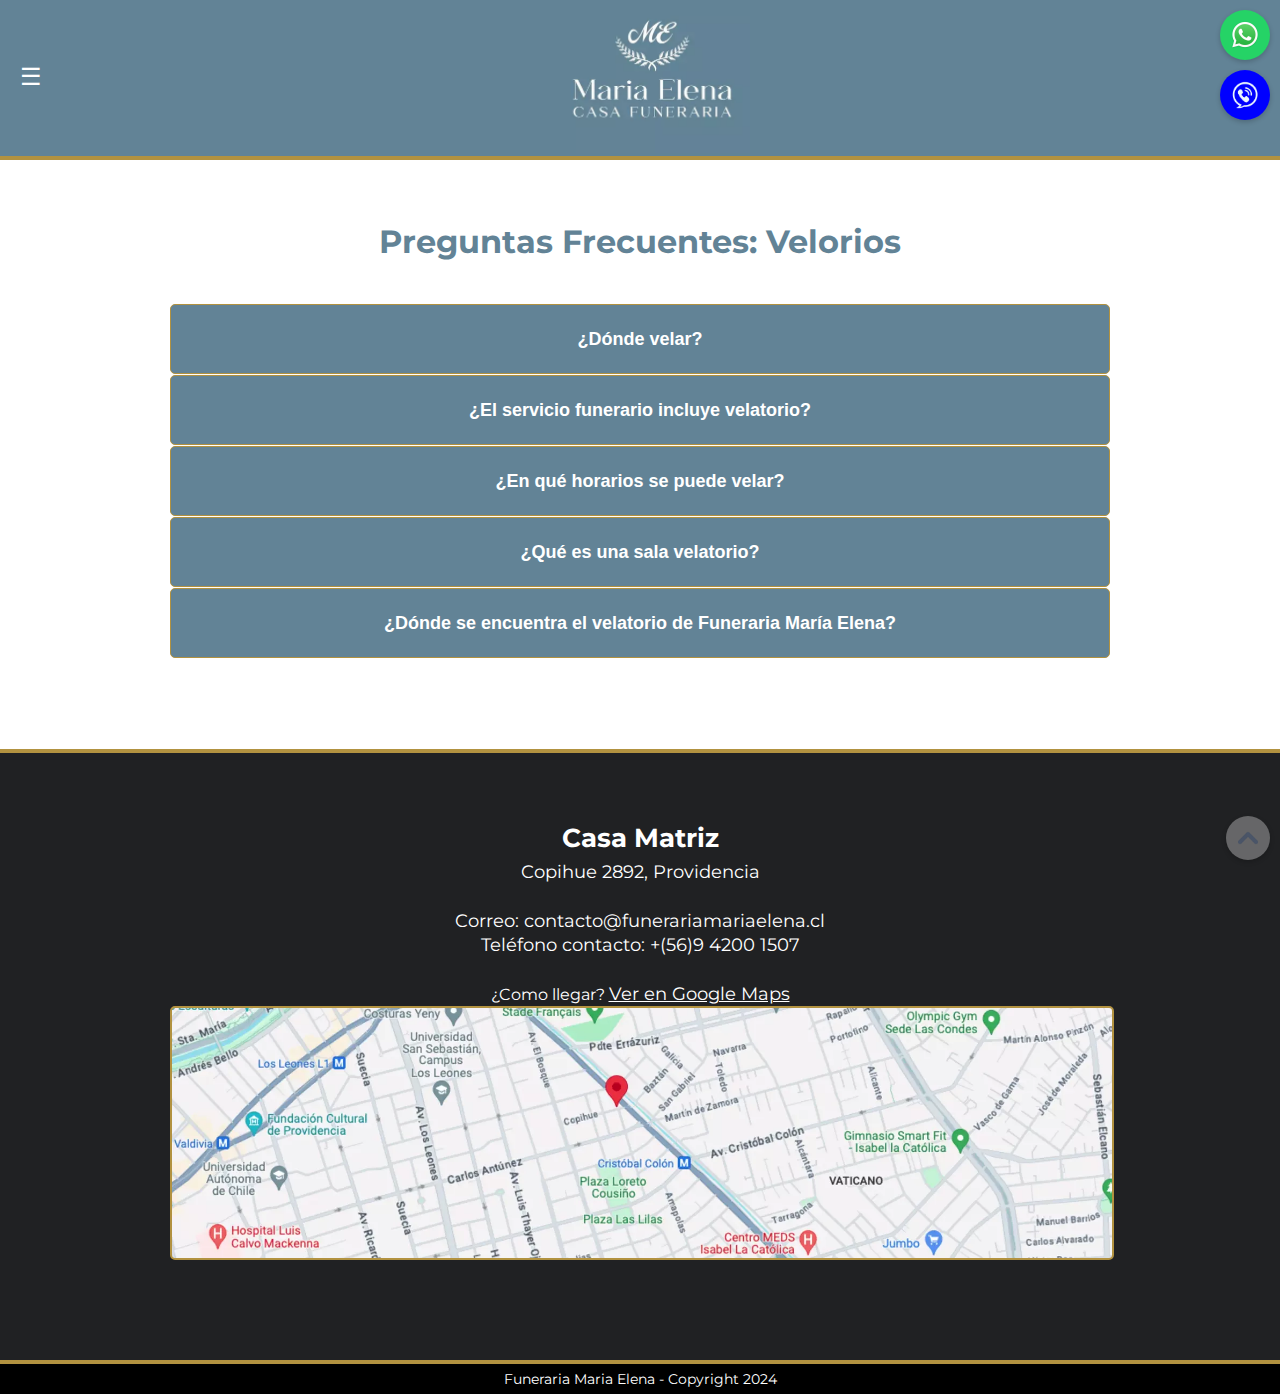
<file: faq.html>
<!DOCTYPE html>
<html lang="es">
  <head>
    <meta charset="utf-8" />
    <meta content="width=device-width, initial-scale=1" name="viewport" />
    <title>Casa Funeraria Maria Elena | Preguntas frecuentes Velorios</title>
    <link href="/images/favicon.webp" rel="shortcut icon" type="image/x-icon" />
    <link
      rel="icon"
      type="image/png"
      sizes="32x32"
      href="/images/favicon-32x32.png"
    />
    <link
      rel="icon"
      type="image/png"
      sizes="16x16"
      href="/images/favicon-16x16.png"
    />
    <link rel="manifest" href="/site.webmanifest" />
    <meta
      name="description"
      content="Funeraria Maria Elena en Santiago de Chile: Aclaramos tus dudas sobre Velorios."
    />
    <meta
      name="keywords"
      content="funeraria, servicios funerarios, cremación, traslados funerarios, planes funerarios personalizados, Santiago de Chile, funeraria Santiago de Chile, servicios de cremación Santiago, preparación de cuerpos, salas de velación, transporte funerario, planes funerarios económicos, funerarias 24 horas, velatorios, funeral en casa, ataúdes personalizados, inhumación, asistencia funeraria, funerarias de confianza en Santiago, gestión de funerales, servicios de entierro, asesoría en servicios funerarios, servicio integral de funerales, crematorios en Santiago, funerales personalizados, servicio de capilla ardiente, programación de funerales, servicios de obituarios, cementerios en Santiago, atención funeraria inmediata, florerías funerarias en Santiago, costos de servicios funerarios, planificación de funerales, mausoleos familiares, sepelios, trámites funerarios, funeraria cercana, funerales económicos Santiago, atención fúnebre personalizada, cremación económica, repatriación de cuerpos, seguro de decesos, cementerios privados Santiago, funerarias familiares, servicio de necrología, capillas ardientes Santiago, ataúdes ecológicos, servicios de luto, velación a domicilio, cenizas funerarias, funerarias en el centro de Santiago, planes de cremación, arreglos florales para funerales, servicios de velorio, funerales completos, funeraria familiar Santiago, atención personalizada 24 horas, trámites funerarios Santiago, traslados funerarios, planes funerarios personalizados, funeraria Providencia, funeraria Las Reinas, funeraria Las Condes, funeraria Ñuñoa, traslado de cuerpos a regiones, funerarias en Providencia, funerarias en Las Condes, funerarias en Santiago, funerarias en la región Metropolitana, servicio funerario completo"
    />
    <meta name="robots" content="index, follow" />
    <meta name="author" content="Casa Funeraria María Elena" />
    <meta name="geo.region" content="CL-RM" />
    <meta name="geo.placename" content="Providencia, Santiago" />
    <meta name="geo.position" content="-33.423917;-70.59462" />
    <meta name="ICBM" content="-33.423917, -70.59462" />
    <link rel="canonical" href="https://funerariamariaelena.cl/faq.html" />
    <meta name="application-name" content="Funeraria María Elena" />
    <meta
      property="og:title"
      content="Casa Funeraria Maria Elena | Preguntas frecuentes Velorios"
    />
    <meta
      property="og:description"
      content="Funeraria Maria Elena en Santiago de Chile: Aclaramos tus dudas sobre Velorios."
    />
    <meta
      property="og:image"
      content="https://funerariamariaelena.cl/images/logo.webp"
    />
    <meta property="og:url" content="https://funerariamariaelena.cl" />
    <meta property="og:type" content="website" />
    <meta name="twitter:card" content="summary_large_image" />
    <meta
      name="twitter:title"
      content="Casa Funeraria Maria Elena | Preguntas frecuentes Velorios"
    />
    <meta
      name="twitter:description"
      content="Funeraria Maria Elena en Santiago de Chile: Aclaramos tus dudas sobre Velorios."
    />
    <meta
      name="twitter:image"
      content="https://funerariamariaelena.cl/images/logo.webp"
    />
    <meta name="twitter:url" content="https://funerariamariaelena.cl" />
    <meta name="apple-mobile-web-app-capable" content="yes" />
    <meta
      name="apple-mobile-web-app-status-bar-style"
      content="black-translucent"
    />
    <meta name="apple-mobile-web-app-title" content="Funeraria María Elena" />
    <link
      rel="apple-touch-icon"
      sizes="180x180"
      href="/images/apple-touch-icon.png"
    />
    <meta name="theme-color" content="#ADD8E6" />
    <meta
      name="DC.title"
      content="Casa Funeraria Maria Elena | Preguntas frecuentes Velorios"
    />
    <meta name="DC.creator" content="Casa Funeraria María Elena" />
    <meta
      name="DC.subject"
      content="Funeraria Maria Elena en Santiago de Chile: Aclaramos tus dudas sobre Velorios"
    />
    <meta
      name="DC.description"
      content="Funeraria Maria Elena en Santiago de Chile: atención 24/7, servicios de cremación, trámites, traslados y planes variados para satisfacer sus necesidades."
    />
    <meta name="DC.publisher" content="Casa Funeraria María Elena" />
    <meta name="DC.contributor" content="Casa Funeraria María Elena" />
    <meta name="DC.date" content="2024-06-11" />
    <meta name="DC.type" content="Text" />
    <meta name="DC.format" content="text/html" />
    <meta name="DC.identifier" content="https://funerariamariaelena.cl" />
    <meta name="DC.language" content="es" />
    <meta name="DC.coverage" content="Santiago, Chile" />
    <meta
      name="DC.rights"
      content="Copyright 2024 Casa Funeraria María Elena"
    />
    <link rel="preload" href="css/nuevo.css" as="style" />
    <link rel="stylesheet" href="css/nuevo.css" />
  </head>
  <body>
    <section>
      <div class="navegador" id="top">
        <div class="menu-icon">&#9776;</div>
        <a href="index.html" class="logo-container">
          <img src="images/logo.webp" alt="Logo Funeraria Maria Elena" />
        </a>
        <div class="right-space"></div>
        <div class="menu">
          <a href="/index.html">INICIO</a>
          <a href="/planes/index.html">PLANES</a>
          <a href="/faq.html">PREGUNTAS FRECUENTES</a>
        </div>
      </div>
    </section>
    <section class="section-13"></section>
    <section class="section-13"></section>
    <section class="section">
      <div class="w-container">
        <h1 class="heading-7 planes">Preguntas Frecuentes: Velorios</h1>
        <div class="velorio-accordion">
          <div class="velorio-accordion-item">
            <button><h2 class="faq-titulos">¿Dónde velar?</h2></button>
            <div class="velorio-content">
              <p class="text-block-41 texto-negro">
                En Funeraria María Elena contamos con un lugar privado, donde
                pueden dar la última despedida junto con familiares y amigos.
                Con un servicio de café/catering de acuerdo al plan que
                contrate, buscamos ayudarlos para que puedan estar presentes en
                la despedida sin preocupaciones. Permítanos ayudarle.
              </p>
            </div>
          </div>

          <div class="velorio-accordion-item">
            <button>
              <h2 class="faq-titulos">
                ¿El servicio funerario incluye velatorio?
              </h2>
            </button>
            <div class="velorio-content">
              <p class="text-block-41 texto-negro">
                Nuestros planes pueden incluir el servicio funerario, y
                Funeraria María Elena se encarga de todos los trámites y
                traslados, sin necesidad de buscar un lugar donde recibir a
                familiares, amigos y acompañar al ser querido.
              </p>
            </div>
          </div>

          <div class="velorio-accordion-item">
            <button>
              <h2 class="faq-titulos">¿En qué horarios se puede velar?</h2>
            </button>
            <div class="velorio-content">
              <p class="text-block-41 texto-negro">
                Funeraria María Elena, pensando en ayudar, cuenta con
                flexibilidad horaria que se puede acordar al momento de elegir
                un plan con la asesoría personal de nuestro equipo.
              </p>
            </div>
          </div>

          <div class="velorio-accordion-item">
            <button>
              <h2 class="faq-titulos">¿Qué es una sala velatorio?</h2>
            </button>
            <div class="velorio-content">
              <p class="text-block-41 texto-negro">
                Un velatorio o un velorio es una reunión de los allegados y
                amigos de un difunto en las horas que siguen a su muerte y antes
                de la sepultura o cremación.
              </p>
            </div>
          </div>

          <div class="velorio-accordion-item">
            <button>
              <h2 class="faq-titulos">
                ¿Dónde se encuentra el velatorio de Funeraria María Elena?
              </h2>
            </button>
            <div class="velorio-content">
              <p class="text-block-41 texto-negro">
                En nuestra casa Funeraria María Elena contamos con una sala
                velatorio. Nos encontramos en la calle Copihue 2892,
                Providencia.
              </p>
            </div>
          </div>
        </div>
      </div>
    </section>
    <section class="section-13"></section>
    <section class="section-13"></section>
    <section class="section-8">
      <div class="w-layout-blockcontainer w-container">
        <div class="text-block-33">Casa Matriz</div>
        <div class="text-block-34">Copihue 2892, Providencia</div>
        <div class="text-block-34">
          Correo:
          <a class="link-contacto" href="mailto:contacto@funerariamariaelena.cl"
            >contacto@funerariamariaelena.cl</a
          >
          <br />Teléfono contacto:
          <a class="link-contacto" href="tel://56942001507">+(56)9 4200 1507</a>
        </div>
        <div class="text-block-36">
          ¿Como llegar?
          <a
            href="https://maps.app.goo.gl/BesCBpN9mhsmVfYu5"
            class="text-block-34"
            target="_blank"
            >Ver en Google Maps</a
          >
        </div>
        <div class="w-embed w-iframe">
          <iframe
            src="https://www.google.com/maps/embed?pb=!1m18!1m12!1m3!1d3329.974204275226!2d-70.59719462431033!3d-33.42391687339998!2m3!1f0!2f0!3f0!3m2!1i1024!2i768!4f13.1!3m3!1m2!1s0x9662cf1257127633%3A0xf654e2fe4f0affe4!2sCopihue%202892%2C%207510165%20Providencia%2C%20Regi%C3%B3n%20Metropolitana%2C%20Chile!5e0!3m2!1ses-419!2ses!4v1714492012383!5m2!1ses-419!2ses"
            height="250"
            allowfullscreen=""
            loading="lazy"
            referrerpolicy="no-referrer-when-downgrade"
            class="google-maps"
            title="Google Maps"
          ></iframe>
        </div>
      </div>
    </section>
    <section class="section-13"></section>
    <section class="section-13"></section>
    <section class="section-5">
      <div class="w-layout-blockcontainer w-container">
        <div class="w-embed texto-blanco">
          <a href="http://funerariamariaelena.cl" class="texto-blanco"
            >Funeraria Maria Elena - Copyright 2024</a
          >
        </div>
      </div>
    </section>
    <a
      href="https://wa.me/56942001507?text=Contacto%20p%C3%A1gina%20web.%20Tu%20mensaje%3A"
      class="whatsapp-button"
      target="_blank"
    >
      <img src="images/icono-whatsapp.webp" alt="WhatsApp" />
    </a>
    <a href="tel://56942001507" class="tel-button" target="_blank">
      <img src="images/icono-telefono.webp" alt="Teléfono" />
    </a>
    <a href="#top" class="up-button">
      <img src="images/up.webp" alt="chevron up" loading="lazy" />
    </a>
    <script defer src="js/faq.js"></script>
  </body>
</html>
</file>
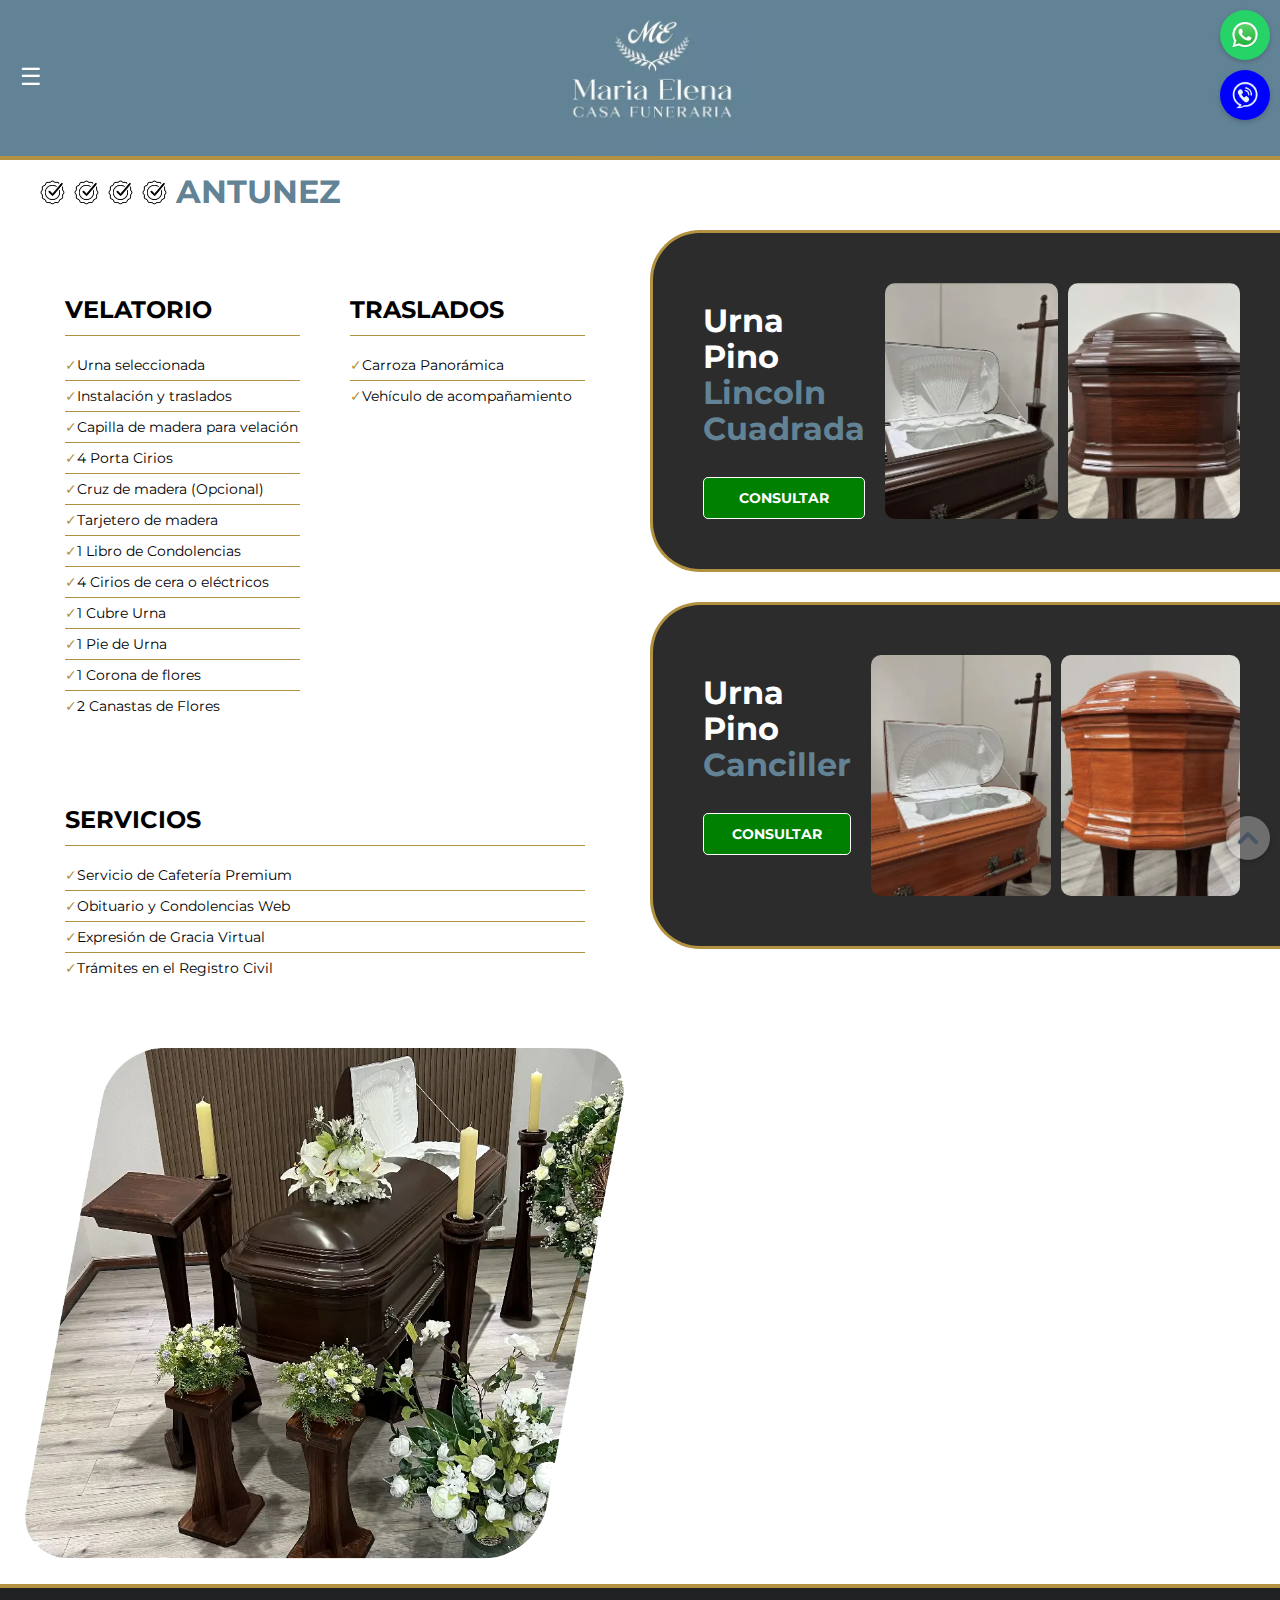
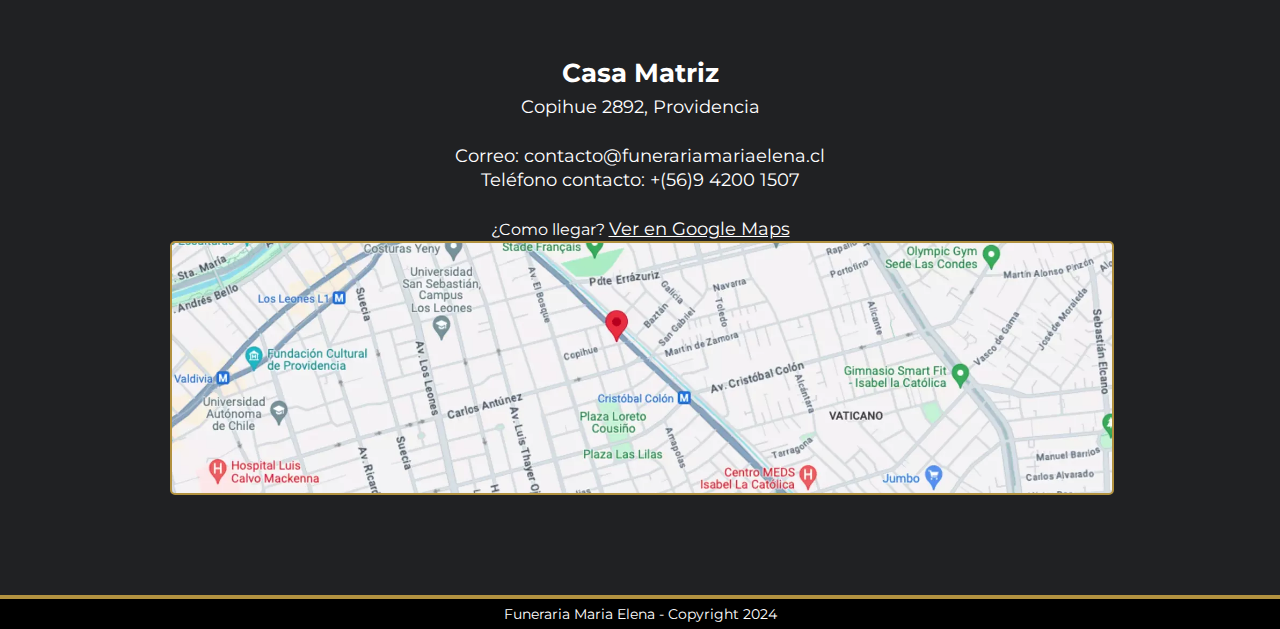
<file: planes/plan-antunez.html>
<!DOCTYPE html>
<html lang="es">
  <head>
    <meta charset="utf-8" />
    <meta content="width=device-width, initial-scale=1" name="viewport" />
    <title>Casa Funeraria Maria Elena | Plan Antunez</title>
    <link
      href="../images/favicon.webp"
      rel="shortcut icon"
      type="image/x-icon"
    />
    <link
      rel="icon"
      type="image/png"
      sizes="32x32"
      href="../images/favicon-32x32.png"
    />
    <link
      rel="icon"
      type="image/png"
      sizes="16x16"
      href="../images/favicon-16x16.png"
    />
    <link rel="manifest" href="../site.webmanifest" />
    <meta
      name="description"
      content="Funeraria Maria Elena en Santiago de Chile: Planes variados para cada necesidad."
    />
    <meta
      name="keywords"
      content="funeraria, servicios funerarios, cremación, traslados funerarios, planes funerarios personalizados, Santiago de Chile, funeraria Santiago de Chile, servicios de cremación Santiago, preparación de cuerpos, salas de velación, transporte funerario, planes funerarios económicos, funerarias 24 horas, velatorios, funeral en casa, ataúdes personalizados, inhumación, asistencia funeraria, funerarias de confianza en Santiago, gestión de funerales, servicios de entierro, asesoría en servicios funerarios, servicio integral de funerales, crematorios en Santiago, funerales personalizados, servicio de capilla ardiente, programación de funerales, servicios de obituarios, cementerios en Santiago, atención funeraria inmediata, florerías funerarias en Santiago, costos de servicios funerarios, planificación de funerales, mausoleos familiares, sepelios, trámites funerarios, funeraria cercana, funerales económicos Santiago, atención fúnebre personalizada, cremación económica, repatriación de cuerpos, seguro de decesos, cementerios privados Santiago, funerarias familiares, servicio de necrología, capillas ardientes Santiago, ataúdes ecológicos, servicios de luto, velación a domicilio, cenizas funerarias, funerarias en el centro de Santiago, planes de cremación, arreglos florales para funerales, servicios de velorio, funerales completos, funeraria familiar Santiago, atención personalizada 24 horas, trámites funerarios Santiago, traslados funerarios, planes funerarios personalizados, funeraria Providencia, funeraria Las Reinas, funeraria Las Condes, funeraria Ñuñoa, traslado de cuerpos a regiones, funerarias en Providencia, funerarias en Las Condes, funerarias en Santiago, funerarias en la región Metropolitana, servicio funerario completo"
    />
    <meta name="robots" content="index, follow" />
    <meta name="author" content="Casa Funeraria María Elena" />
    <meta name="geo.region" content="CL-RM" />
    <meta name="geo.placename" content="Providencia, Santiago" />
    <meta name="geo.position" content="-33.423917;-70.59462" />
    <meta name="ICBM" content="-33.423917, -70.59462" />
    <link rel="canonical" href="https://funerariamariaelena.cl/planes/plan-antunez.html" />
    <meta name="application-name" content="Funeraria María Elena" />
    <meta
      property="og:title"
      content="Casa Funeraria Maria Elena | Planes para cada necesidad"
    />
    <meta
      property="og:description"
      content="Funeraria Maria Elena en Santiago de Chile: Planes variados para cada necesidad."
    />
    <meta
      property="og:image"
      content="https://funerariamariaelena.cl/images/logo.webp"
    />
    <meta property="og:url" content="https://funerariamariaelena.cl" />
    <meta property="og:type" content="website" />
    <meta name="twitter:card" content="summary_large_image" />
    <meta
      name="twitter:title"
      content="Casa Funeraria Maria Elena | Planes para cada necesidad"
    />
    <meta
      name="twitter:description"
      content="Funeraria Maria Elena en Santiago de Chile: Planes variados para cada necesidad."
    />
    <meta
      name="twitter:image"
      content="https://funerariamariaelena.cl/images/logo.webp"
    />
    <meta name="twitter:url" content="https://funerariamariaelena.cl" />
    <meta name="apple-mobile-web-app-capable" content="yes" />
    <meta
      name="apple-mobile-web-app-status-bar-style"
      content="black-translucent"
    />
    <meta name="apple-mobile-web-app-title" content="Funeraria María Elena" />
    <link
      rel="apple-touch-icon"
      sizes="180x180"
      href="../images/apple-touch-icon.png"
    />
    <meta name="theme-color" content="#ADD8E6" />
    <meta
      name="DC.title"
      content="Casa Funeraria Maria Elena | Planes para cada necesidad"
    />
    <meta name="DC.creator" content="Casa Funeraria María Elena" />
    <meta
      name="DC.subject"
      content="Funeraria, servicios funerarios, cremación, traslados funerarios, planes funerarios personalizados, Santiago de Chile"
    />
    <meta
      name="DC.description"
      content="Funeraria Maria Elena en Santiago de Chile: atención 24/7, servicios de cremación, trámites, traslados y planes variados para satisfacer sus necesidades."
    />
    <meta name="DC.publisher" content="Casa Funeraria María Elena" />
    <meta name="DC.contributor" content="Casa Funeraria María Elena" />
    <meta name="DC.date" content="2024-06-11" />
    <meta name="DC.type" content="Text" />
    <meta name="DC.format" content="text/html" />
    <meta name="DC.identifier" content="https://funerariamariaelena.cl" />
    <meta name="DC.language" content="es" />
    <meta name="DC.coverage" content="Santiago, Chile" />
    <meta
      name="DC.rights"
      content="Copyright 2024 Casa Funeraria María Elena"
    />
    <link rel="preload" href="../css/nuevo.css" as="style" />
    <link rel="stylesheet" href="../css/nuevo.css" />
    <link rel="stylesheet" href="../css/plan.css" />
  </head>
  <body>
    <section>
      <div class="navegador" id="top">
        <div class="menu-icon">&#9776;</div>
        <a href="../index.html" class="logo-container">
          <img src="../images/logo.webp" alt="Logo Funeraria Maria Elena" />
        </a>
        <div class="right-space"></div>
        <div class="menu">
          <a href="/index.html">INICIO</a>
          <a href="/planes/index.html">PLANES</a>
          <a href="/faq.html">PREGUNTAS FRECUENTES</a>
        </div>
      </div>
    </section>
    <section class="section-13"></section>
    <section class="section-13"></section>
    <div class="katy-body">
      <div class="katy-header">
        <p class="katy-title">
          <img
            src="../images/icono-check-planes.webp"
            alt="Katy logo"
            class="katy-logo"
            loading="lazy"
          />
          <img
            src="../images/icono-check-planes.webp"
            alt="Katy logo"
            class="katy-logo"
            loading="lazy"
          />
          <img
            src="../images/icono-check-planes.webp"
            alt="Katy logo"
            class="katy-logo"
            loading="lazy"
          />
          <img
            src="../images/icono-check-planes.webp"
            alt="Katy logo"
            class="katy-logo"
            loading="lazy"
          />
          ANTUNEZ
        </p>
      </div>
      <div class="katy-main">
        <section class="katy-descripcion">
          <div class="katy-detalle-katy-plan-descripcion">
            <div class="katy-detalle-katy-columna">
              <div class="katy-detalle-katy-categoria">
                <h3>VELATORIO</h3>
                <ul>
                  <li>Urna seleccionada</li>
                  <li>Instalación y traslados</li>
                  <li>Capilla de madera para velación</li>
                  <li>4 Porta Cirios</li>
                  <li>Cruz de madera (Opcional)</li>
                  <li>Tarjetero de madera</li>
                  <li>1 Libro de Condolencias</li>
                  <li>4 Cirios de cera o eléctricos</li>
                  <li>1 Cubre Urna</li>
                  <li>1 Pie de Urna</li>
                  <li>1 Corona de flores</li>
                  <li>2 Canastas de Flores</li>
                </ul>
              </div>
            </div>
            <div class="katy-detalle-katy-columna">
              <div class="katy-detalle-katy-categoria">
                <h3>TRASLADOS</h3>
                <ul>
                  <li>Carroza Panorámica</li>
                  <li>Vehículo de acompañamiento</li>
                </ul>
              </div>
            </div>
            <div class="katy-detalle-katy-columna">
              <div class="katy-detalle-katy-categoria">
                <h3>SERVICIOS</h3>
                <ul>
                  <li>Servicio de Cafetería Premium</li>
                  <li>Obituario y Condolencias Web</li>
                  <li>Expresión de Gracia Virtual</li>
                  <li>Trámites en el Registro Civil</li>
                </ul>
              </div>
            </div>
          </div>

          <img
            src="../images/antunez-main.webp"
            alt="Arreglo funerario"
            class="katy-imagen-principal"
            loading="lazy"
          />
        </section>
        <section class="katy-productos">
          <div class="katy-producto">
            <div class="katy-producto-info">
              <h2>
                Urna Pino
                <span class="katy-color-principal">Lincoln Cuadrada</span>
              </h2>
              <div class="katy-consultar">
                <a
                  href="https://wa.me/56942001507?text=Contacto%20p%C3%A1gina%20web.%20Tu%20mensaje%3A"
                  >CONSULTAR</a
                >
              </div>
            </div>
            <div class="katy-imagenes-producto">
              <img
                src="../images/urna-lincoln.webp"
                alt="Urna lincoln"
                loading="lazy"
              />
              <img
                src="../images/urna-lincoln-detalle.webp"
                alt="Urna lincoln detalle"
                loading="lazy"
              />
            </div>
          </div>
          <div class="katy-producto">
            <div class="katy-producto-info">
              <h2>
                Urna Pino <span class="katy-color-principal">Canciller</span>
              </h2>
              <div class="katy-consultar">
                <a
                  href="https://wa.me/56942001507?text=Contacto%20p%C3%A1gina%20web.%20Tu%20mensaje%3A"
                  >CONSULTAR</a
                >
              </div>
            </div>
            <div class="katy-imagenes-producto">
              <img
                src="../images/urna-canciller.webp"
                alt="Urna canciller"
                loading="lazy"
              />
              <img
                src="../images/urna-canciller-detalle.webp"
                alt="Urna canciller detalle"
                loading="lazy"
              />
            </div>
          </div>
        </section>
      </div>
    </div>
    <section class="section-13"></section>
    <section class="section-13"></section>
    <section class="section-8">
      <div class="w-layout-blockcontainer w-container">
        <div class="text-block-33">Casa Matriz</div>
        <div class="text-block-34">Copihue 2892, Providencia</div>
        <div class="text-block-34">
          Correo:
          <a class="link-contacto" href="mailto:contacto@funerariamariaelena.cl"
            >contacto@funerariamariaelena.cl</a
          >
          <br />Teléfono contacto:
          <a class="link-contacto" href="tel://56942001507">+(56)9 4200 1507</a>
        </div>
        <div class="text-block-36">
          ¿Como llegar?
          <a
            href="https://maps.app.goo.gl/BesCBpN9mhsmVfYu5"
            class="text-block-34"
            target="_blank"
            >Ver en Google Maps</a
          >
        </div>
        <div class="w-embed w-iframe">
          <iframe
            src="https://www.google.com/maps/embed?pb=!1m18!1m12!1m3!1d3329.974204275226!2d-70.59719462431033!3d-33.42391687339998!2m3!1f0!2f0!3f0!3m2!1i1024!2i768!4f13.1!3m3!1m2!1s0x9662cf1257127633%3A0xf654e2fe4f0affe4!2sCopihue%202892%2C%207510165%20Providencia%2C%20Regi%C3%B3n%20Metropolitana%2C%20Chile!5e0!3m2!1ses-419!2ses!4v1714492012383!5m2!1ses-419!2ses"
            height="250"
            allowfullscreen=""
            loading="lazy"
            referrerpolicy="no-referrer-when-downgrade"
            class="google-maps"
            title="Google Maps"
          ></iframe>
        </div>
      </div>
    </section>
    <section class="section-13"></section>
    <section class="section-13"></section>
    <section class="section-5">
      <div class="w-layout-blockcontainer w-container">
        <div class="w-embed texto-blanco">
          <a href="http://funerariamariaelena.cl" class="texto-blanco"
            >Funeraria Maria Elena - Copyright 2024</a
          >
        </div>
      </div>
    </section>
    <a
      href="https://wa.me/56942001507?text=Contacto%20p%C3%A1gina%20web.%20Tu%20mensaje%3A"
      class="whatsapp-button"
      target="_blank"
    >
      <img src="../images/icono-whatsapp.webp" alt="WhatsApp" loading="lazy" />
    </a>
    <a href="tel://56942001507" class="tel-button" target="_blank">
      <img src="../images/icono-telefono.webp" alt="Teléfono" loading="lazy" />
    </a>
    <a href="#top" class="up-button">
      <img src="../images/up.webp" alt="chevron up" loading="lazy" />
    </a>
    <script defer src="../js/planes.js"></script>
  </body>
</html>
</file>
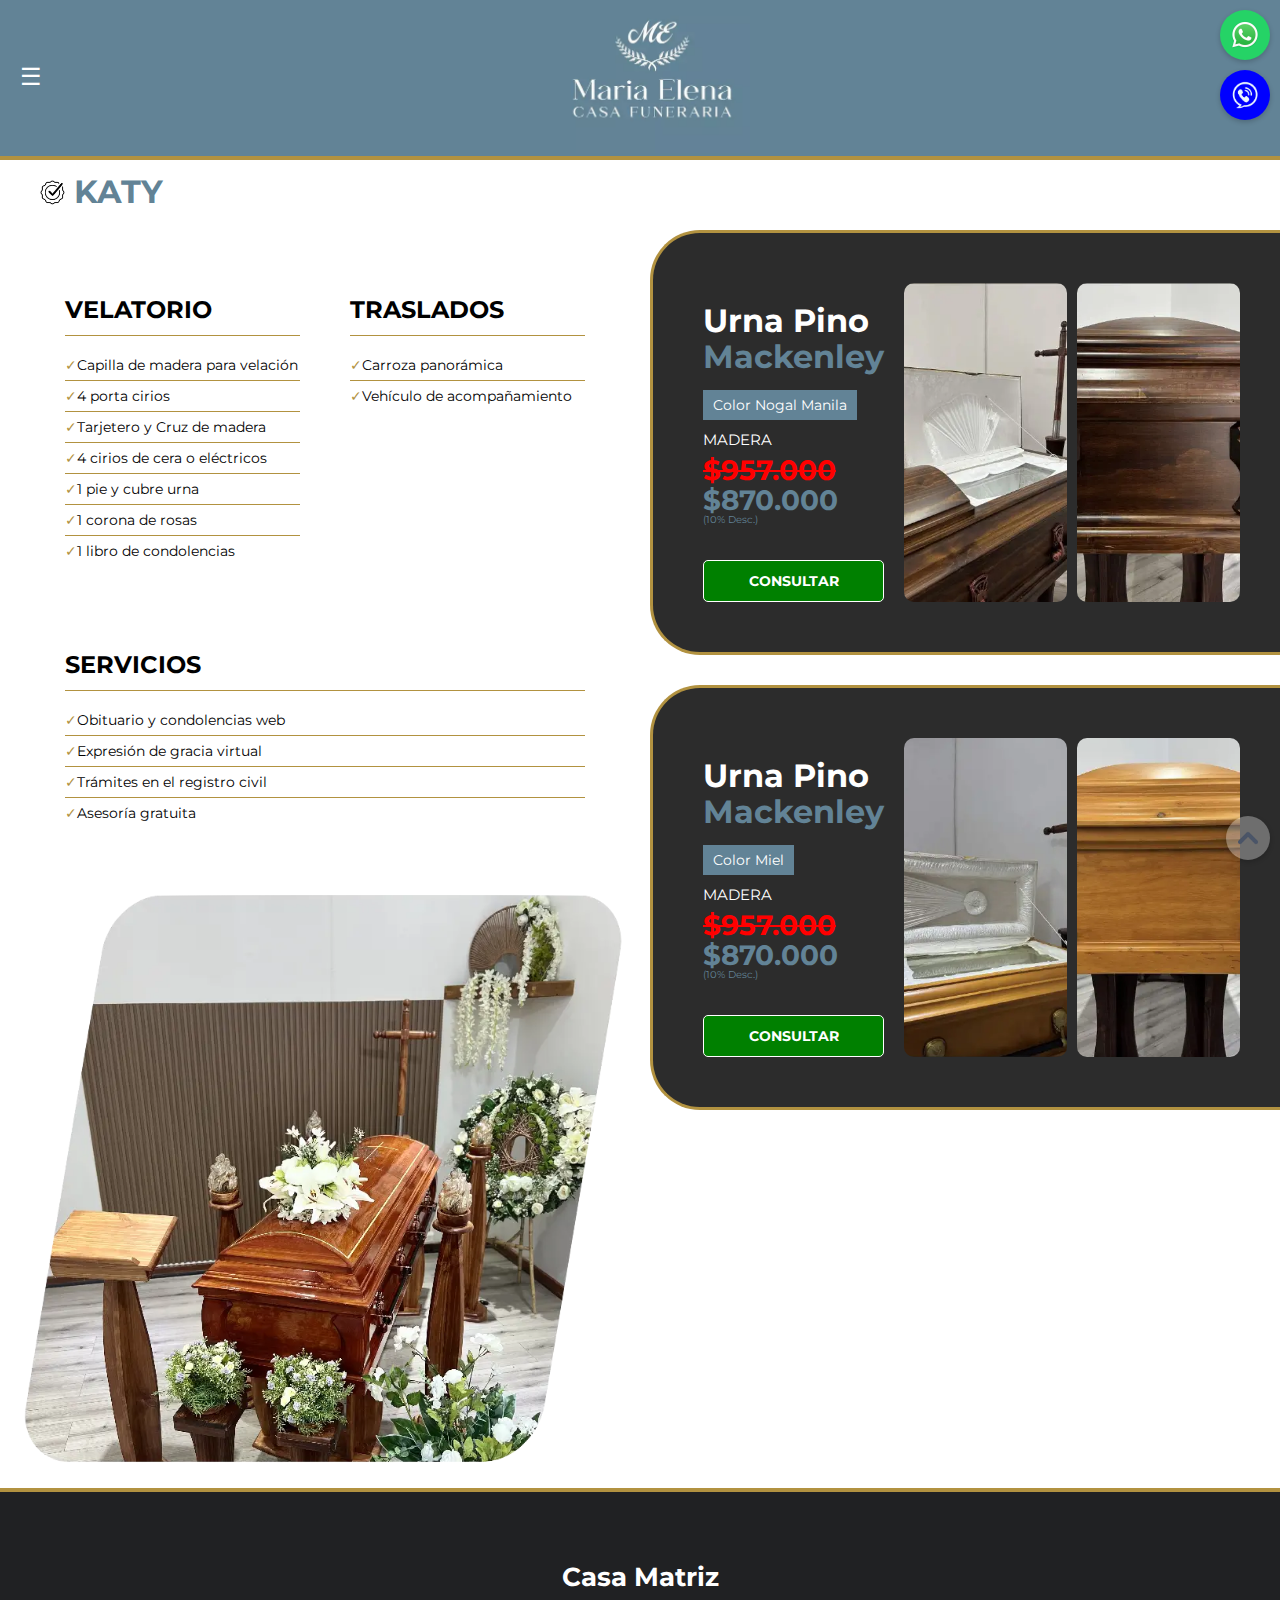
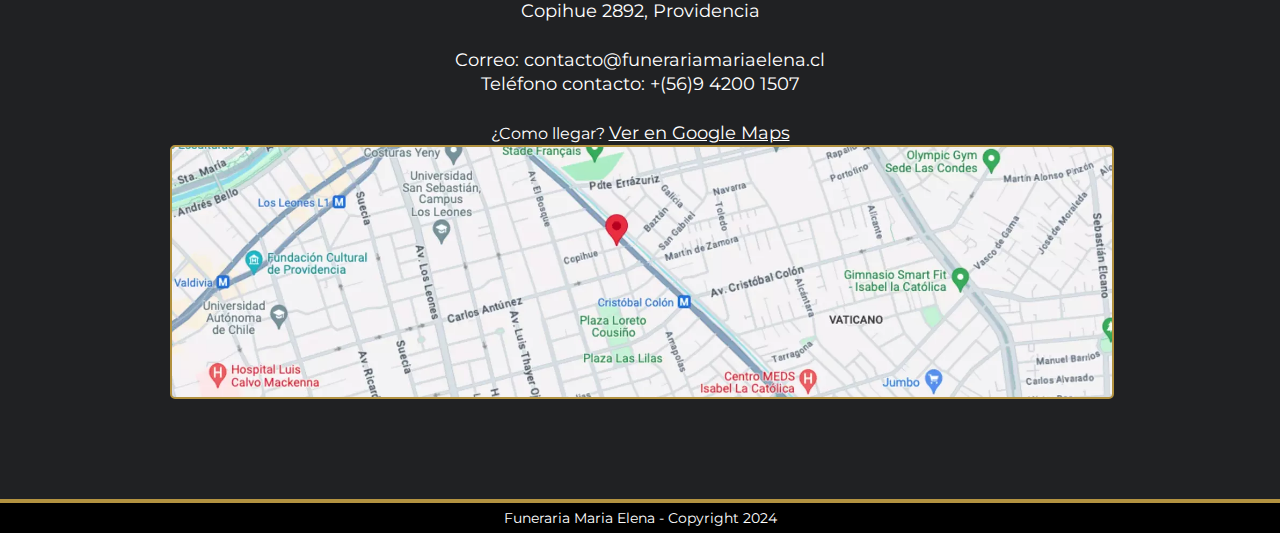
<file: planes/plan-katy.html>
<!DOCTYPE html>
<html lang="es">
  <head>
    <meta charset="utf-8" />
    <meta content="width=device-width, initial-scale=1" name="viewport" />
    <title>Casa Funeraria Maria Elena | Plan Katy</title>
    <link
      href="../images/favicon.webp"
      rel="shortcut icon"
      type="image/x-icon"
    />
    <link
      rel="icon"
      type="image/png"
      sizes="32x32"
      href="../images/favicon-32x32.png"
    />
    <link
      rel="icon"
      type="image/png"
      sizes="16x16"
      href="../images/favicon-16x16.png"
    />
    <link rel="manifest" href="../site.webmanifest" />
    <meta
      name="description"
      content="Funeraria Maria Elena en Santiago de Chile: Planes variados para cada necesidad."
    />
    <meta
      name="keywords"
      content="funeraria, servicios funerarios, cremación, traslados funerarios, planes funerarios personalizados, Santiago de Chile, funeraria Santiago de Chile, servicios de cremación Santiago, preparación de cuerpos, salas de velación, transporte funerario, planes funerarios económicos, funerarias 24 horas, velatorios, funeral en casa, ataúdes personalizados, inhumación, asistencia funeraria, funerarias de confianza en Santiago, gestión de funerales, servicios de entierro, asesoría en servicios funerarios, servicio integral de funerales, crematorios en Santiago, funerales personalizados, servicio de capilla ardiente, programación de funerales, servicios de obituarios, cementerios en Santiago, atención funeraria inmediata, florerías funerarias en Santiago, costos de servicios funerarios, planificación de funerales, mausoleos familiares, sepelios, trámites funerarios, funeraria cercana, funerales económicos Santiago, atención fúnebre personalizada, cremación económica, repatriación de cuerpos, seguro de decesos, cementerios privados Santiago, funerarias familiares, servicio de necrología, capillas ardientes Santiago, ataúdes ecológicos, servicios de luto, velación a domicilio, cenizas funerarias, funerarias en el centro de Santiago, planes de cremación, arreglos florales para funerales, servicios de velorio, funerales completos, funeraria familiar Santiago, atención personalizada 24 horas, trámites funerarios Santiago, traslados funerarios, planes funerarios personalizados, funeraria Providencia, funeraria Las Reinas, funeraria Las Condes, funeraria Ñuñoa, traslado de cuerpos a regiones, funerarias en Providencia, funerarias en Las Condes, funerarias en Santiago, funerarias en la región Metropolitana, servicio funerario completo"
    />
    <meta name="robots" content="index, follow" />
    <meta name="author" content="Casa Funeraria María Elena" />
    <meta name="geo.region" content="CL-RM" />
    <meta name="geo.placename" content="Providencia, Santiago" />
    <meta name="geo.position" content="-33.423917;-70.59462" />
    <meta name="ICBM" content="-33.423917, -70.59462" />
    <link rel="canonical" href="https://funerariamariaelena.cl/planes/plan-katy.html" />
    <meta name="application-name" content="Funeraria María Elena" />
    <meta
      property="og:title"
      content="Casa Funeraria Maria Elena | Planes para cada necesidad"
    />
    <meta
      property="og:description"
      content="Funeraria Maria Elena en Santiago de Chile: Planes variados para cada necesidad."
    />
    <meta
      property="og:image"
      content="https://funerariamariaelena.cl/images/logo.webp"
    />
    <meta property="og:url" content="https://funerariamariaelena.cl" />
    <meta property="og:type" content="website" />
    <meta name="twitter:card" content="summary_large_image" />
    <meta
      name="twitter:title"
      content="Casa Funeraria Maria Elena | Planes para cada necesidad"
    />
    <meta
      name="twitter:description"
      content="Funeraria Maria Elena en Santiago de Chile: Planes variados para cada necesidad."
    />
    <meta
      name="twitter:image"
      content="https://funerariamariaelena.cl/images/logo.webp"
    />
    <meta name="twitter:url" content="https://funerariamariaelena.cl" />
    <meta name="apple-mobile-web-app-capable" content="yes" />
    <meta
      name="apple-mobile-web-app-status-bar-style"
      content="black-translucent"
    />
    <meta name="apple-mobile-web-app-title" content="Funeraria María Elena" />
    <link
      rel="apple-touch-icon"
      sizes="180x180"
      href="../images/apple-touch-icon.png"
    />
    <meta name="theme-color" content="#ADD8E6" />
    <meta
      name="DC.title"
      content="Casa Funeraria Maria Elena | Planes para cada necesidad"
    />
    <meta name="DC.creator" content="Casa Funeraria María Elena" />
    <meta
      name="DC.subject"
      content="Funeraria, servicios funerarios, cremación, traslados funerarios, planes funerarios personalizados, Santiago de Chile"
    />
    <meta
      name="DC.description"
      content="Funeraria Maria Elena en Santiago de Chile: atención 24/7, servicios de cremación, trámites, traslados y planes variados para satisfacer sus necesidades."
    />
    <meta name="DC.publisher" content="Casa Funeraria María Elena" />
    <meta name="DC.contributor" content="Casa Funeraria María Elena" />
    <meta name="DC.date" content="2024-06-11" />
    <meta name="DC.type" content="Text" />
    <meta name="DC.format" content="text/html" />
    <meta name="DC.identifier" content="https://funerariamariaelena.cl" />
    <meta name="DC.language" content="es" />
    <meta name="DC.coverage" content="Santiago, Chile" />
    <meta
      name="DC.rights"
      content="Copyright 2024 Casa Funeraria María Elena"
    />
    <link rel="preload" href="../css/nuevo.css" as="style" />
    <link rel="stylesheet" href="../css/nuevo.css" />
    <link rel="stylesheet" href="../css/plan.css" />
  </head>
  <body>
    <section>
      <div class="navegador" id="top">
        <div class="menu-icon">&#9776;</div>
        <a href="../index.html" class="logo-container">
          <img src="../images/logo.webp" alt="Logo Funeraria Maria Elena" />
        </a>
        <div class="right-space"></div>
        <div class="menu">
          <a href="/index.html">INICIO</a>
          <a href="/planes/index.html">PLANES</a>
          <a href="/faq.html">PREGUNTAS FRECUENTES</a>
        </div>
      </div>
    </section>
    <section class="section-13"></section>
    <section class="section-13"></section>
    <div class="katy-body">
      <div class="katy-header">
        <p class="katy-title">
          <img
            src="../images/icono-check-planes.webp"
            alt="Katy logo"
            class="katy-logo"
            loading="lazy"
          />
          KATY
        </p>
      </div>
      <div class="katy-main">
        <section class="katy-descripcion">
          <div class="katy-detalle-katy-plan-descripcion">
            <div class="katy-detalle-katy-columna">
              <div class="katy-detalle-katy-categoria">
                <h3>VELATORIO</h3>
                <ul>
                  <li>Capilla de madera para velación</li>
                  <li>4 porta cirios</li>
                  <li>Tarjetero y Cruz de madera</li>
                  <li>4 cirios de cera o eléctricos</li>
                  <li>1 pie y cubre urna</li>
                  <li>1 corona de rosas</li>
                  <li>1 libro de condolencias</li>
                </ul>
              </div>
            </div>
            <div class="katy-detalle-katy-columna">
              <div class="katy-detalle-katy-categoria">
                <h3>TRASLADOS</h3>
                <ul>
                  <li>Carroza panorámica</li>
                  <li>Vehículo de acompañamiento</li>
                </ul>
              </div>
            </div>
            <div class="katy-detalle-katy-columna">
              <div class="katy-detalle-katy-categoria">
                <h3>SERVICIOS</h3>
                <ul>
                  <li>Obituario y condolencias web</li>
                  <li>Expresión de gracia virtual</li>
                  <li>Trámites en el registro civil</li>
                  <li>Asesoría gratuita</li>
                </ul>
              </div>
            </div>
          </div>

          <img
            src="../images/katy-main.webp"
            alt="Arreglo funerario"
            class="katy-imagen-principal"
            loading="lazy"
          />
        </section>
        <section class="katy-productos">
          <div class="katy-producto">
            <div class="katy-producto-info">
              <h2>
                Urna Pino <span class="katy-color-principal">Mackenley</span>
              </h2>
              <p class="katy-color">Color Nogal Manila</p>
              <p class="katy-material">MADERA</p>
              <p class="katy-precio">$957.000</p>
              <p class="katy-precio-promocion">
                $870.000 <span class="valor-promocional">(10% Desc.)</span>
              </p>
              <div class="katy-consultar">
                <a
                  href="https://wa.me/56942001507?text=Contacto%20p%C3%A1gina%20web.%20Tu%20mensaje%3A"
                  >CONSULTAR</a
                >
              </div>
            </div>
            <div class="katy-imagenes-producto">
              <img
                src="../images/urna-nogal-manilla.webp"
                alt="Urna nogal"
                loading="lazy"
              />
              <img
                src="../images/urna-nogal-manilla-detalle.webp"
                alt="Urna nogal detalle"
                loading="lazy"
              />
            </div>
          </div>
          <div class="katy-producto">
            <div class="katy-producto-info">
              <h2>
                Urna Pino <span class="katy-color-principal">Mackenley</span>
              </h2>
              <p class="katy-color">Color Miel</p>
              <p class="katy-material">MADERA</p>
              <p class="katy-precio">$957.000</p>
              <p class="katy-precio-promocion">
                $870.000 <span class="valor-promocional">(10% Desc.)</span>
              </p>
              <div class="katy-consultar">
                <a
                  href="https://wa.me/56942001507?text=Contacto%20p%C3%A1gina%20web.%20Tu%20mensaje%3A"
                  >CONSULTAR</a
                >
              </div>
            </div>
            <div class="katy-imagenes-producto">
              <img
                src="../images/urna-miel.webp"
                alt="Urna miel"
                loading="lazy"
              />
              <img
                src="../images/urna-miel-detalle.webp"
                alt="Urna miel detalle"
                loading="lazy"
              />
            </div>
          </div>
        </section>
      </div>
    </div>
    <section class="section-13"></section>
    <section class="section-13"></section>
    <section class="section-8">
      <div class="w-layout-blockcontainer w-container">
        <div class="text-block-33">Casa Matriz</div>
        <div class="text-block-34">Copihue 2892, Providencia</div>
        <div class="text-block-34">
          Correo:
          <a class="link-contacto" href="mailto:contacto@funerariamariaelena.cl"
            >contacto@funerariamariaelena.cl</a
          >
          <br />Teléfono contacto:
          <a class="link-contacto" href="tel://56942001507">+(56)9 4200 1507</a>
        </div>
        <div class="text-block-36">
          ¿Como llegar?
          <a
            href="https://maps.app.goo.gl/BesCBpN9mhsmVfYu5"
            class="text-block-34"
            target="_blank"
            >Ver en Google Maps</a
          >
        </div>
        <div class="w-embed w-iframe">
          <iframe
            src="https://www.google.com/maps/embed?pb=!1m18!1m12!1m3!1d3329.974204275226!2d-70.59719462431033!3d-33.42391687339998!2m3!1f0!2f0!3f0!3m2!1i1024!2i768!4f13.1!3m3!1m2!1s0x9662cf1257127633%3A0xf654e2fe4f0affe4!2sCopihue%202892%2C%207510165%20Providencia%2C%20Regi%C3%B3n%20Metropolitana%2C%20Chile!5e0!3m2!1ses-419!2ses!4v1714492012383!5m2!1ses-419!2ses"
            height="250"
            allowfullscreen=""
            loading="lazy"
            referrerpolicy="no-referrer-when-downgrade"
            class="google-maps"
            title="Google Maps"
          ></iframe>
        </div>
      </div>
    </section>
    <section class="section-13"></section>
    <section class="section-13"></section>
    <section class="section-5">
      <div class="w-layout-blockcontainer w-container">
        <div class="w-embed texto-blanco">
          <a href="http://funerariamariaelena.cl" class="texto-blanco"
            >Funeraria Maria Elena - Copyright 2024</a
          >
        </div>
      </div>
    </section>
    <a
      href="https://wa.me/56942001507?text=Contacto%20p%C3%A1gina%20web.%20Tu%20mensaje%3A"
      class="whatsapp-button"
      target="_blank"
    >
      <img src="../images/icono-whatsapp.webp" alt="WhatsApp" loading="lazy" />
    </a>
    <a href="tel://56942001507" class="tel-button" target="_blank">
      <img src="../images/icono-telefono.webp" alt="Teléfono" loading="lazy" />
    </a>
    <a href="#top" class="up-button">
      <img src="../images/up.webp" alt="chevron up" loading="lazy" />
    </a>
    <script defer src="../js/planes.js"></script>
  </body>
</html>
</file>
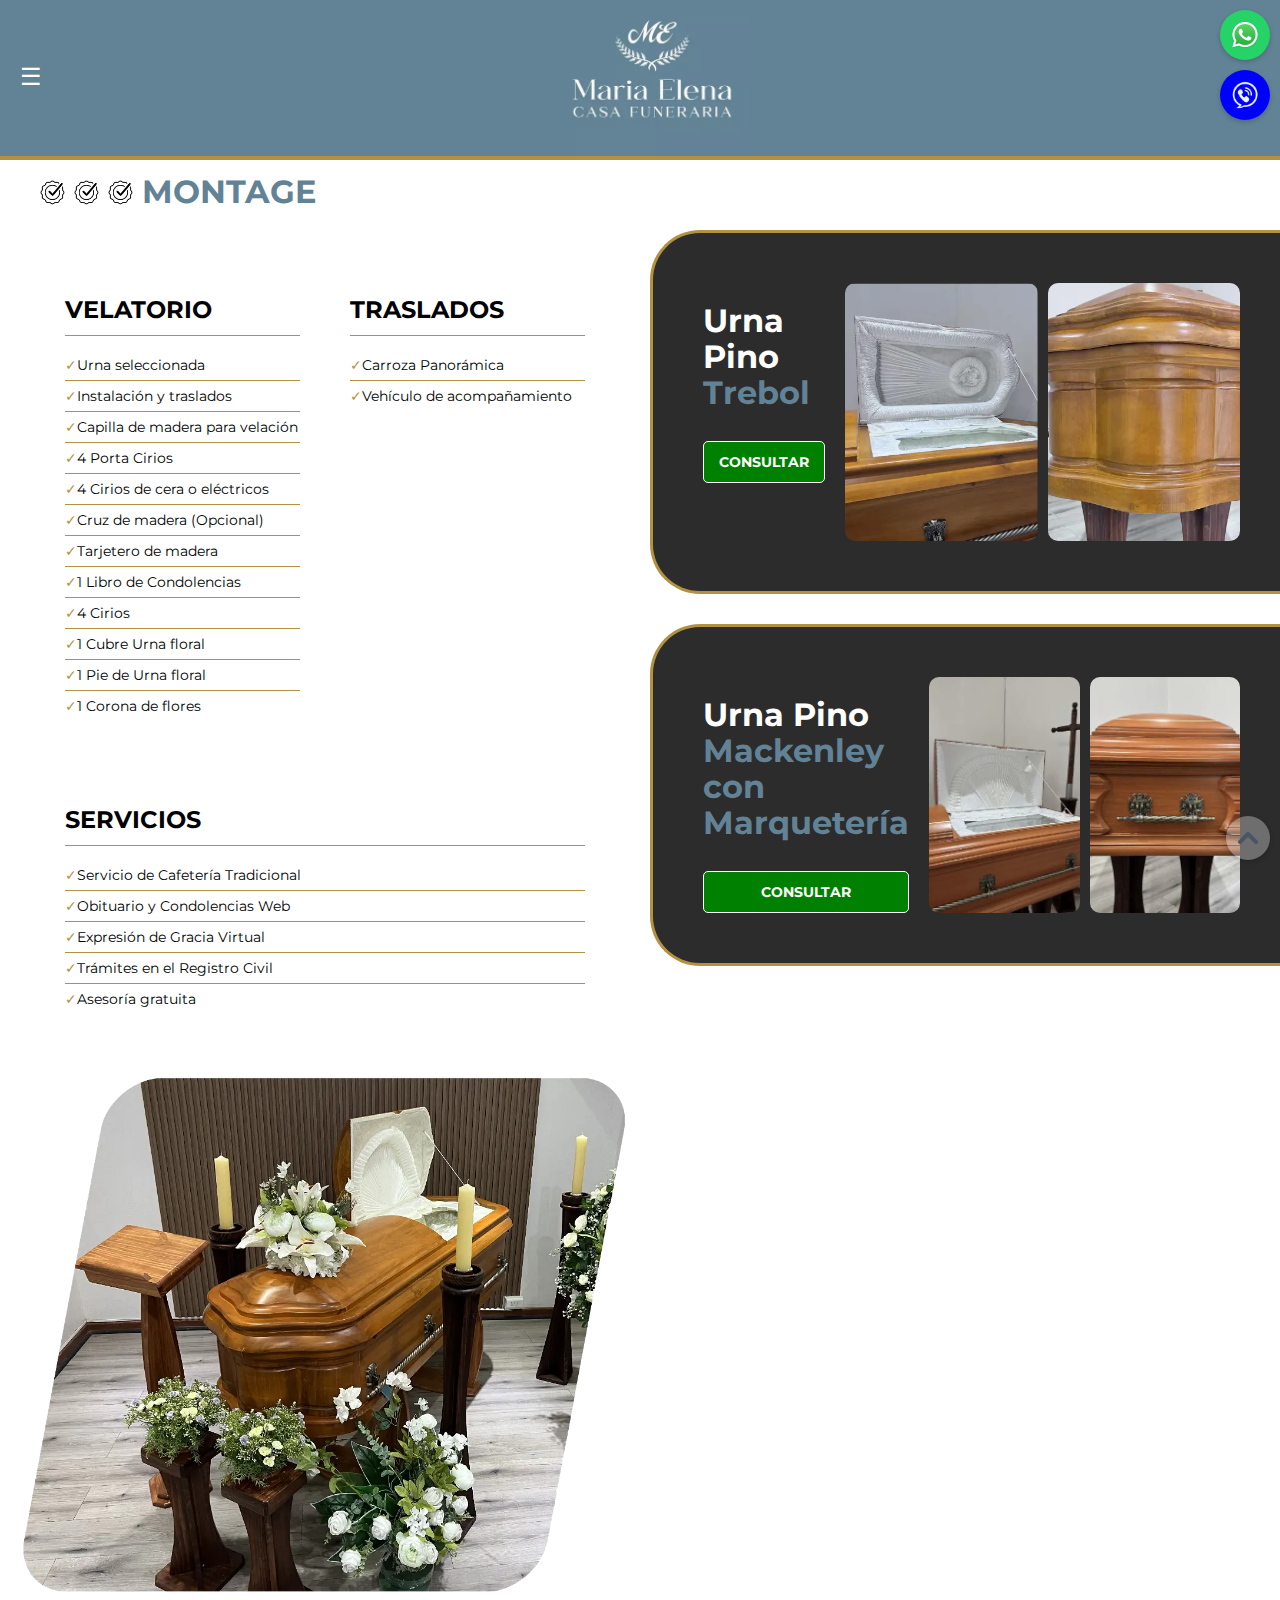
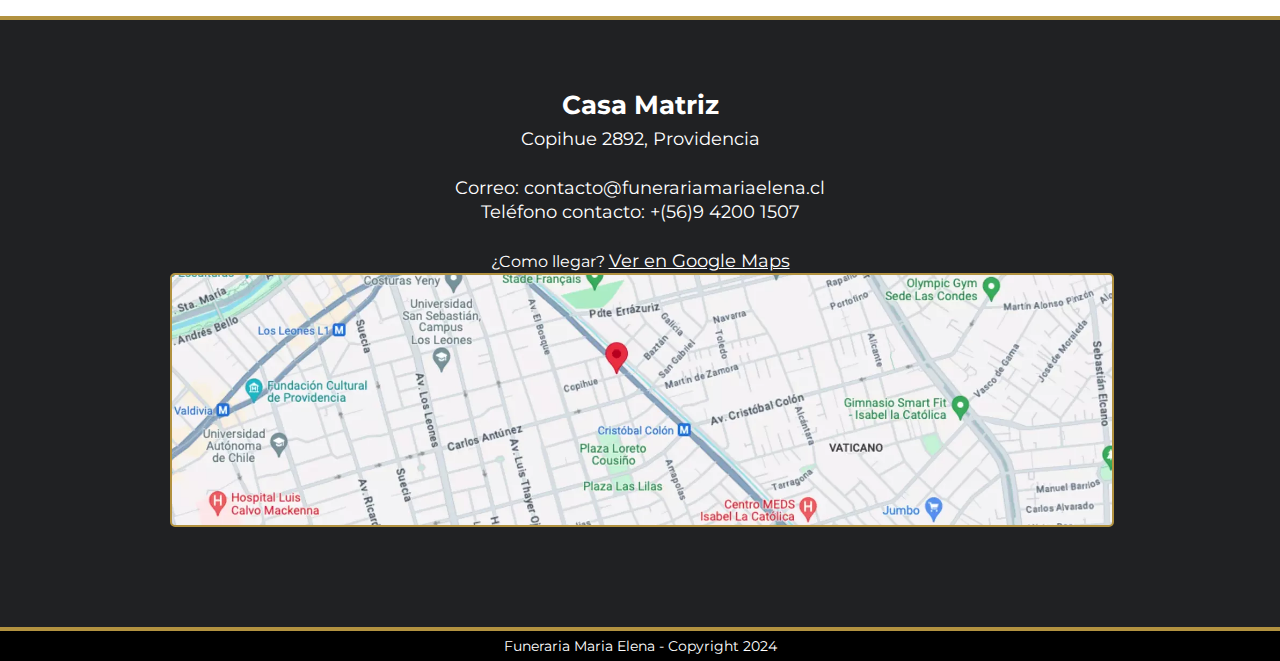
<file: planes/plan-montage.html>
<!DOCTYPE html>
<html lang="es">
  <head>
    <meta charset="utf-8" />
    <meta content="width=device-width, initial-scale=1" name="viewport" />
    <title>Casa Funeraria Maria Elena | Plan Montage</title>
    <link
      href="../images/favicon.webp"
      rel="shortcut icon"
      type="image/x-icon"
    />
    <link
      rel="icon"
      type="image/png"
      sizes="32x32"
      href="../images/favicon-32x32.png"
    />
    <link
      rel="icon"
      type="image/png"
      sizes="16x16"
      href="../images/favicon-16x16.png"
    />
    <link rel="manifest" href="../site.webmanifest" />
    <meta
      name="description"
      content="Funeraria Maria Elena en Santiago de Chile: Planes variados para cada necesidad."
    />
    <meta
      name="keywords"
      content="funeraria, servicios funerarios, cremación, traslados funerarios, planes funerarios personalizados, Santiago de Chile, funeraria Santiago de Chile, servicios de cremación Santiago, preparación de cuerpos, salas de velación, transporte funerario, planes funerarios económicos, funerarias 24 horas, velatorios, funeral en casa, ataúdes personalizados, inhumación, asistencia funeraria, funerarias de confianza en Santiago, gestión de funerales, servicios de entierro, asesoría en servicios funerarios, servicio integral de funerales, crematorios en Santiago, funerales personalizados, servicio de capilla ardiente, programación de funerales, servicios de obituarios, cementerios en Santiago, atención funeraria inmediata, florerías funerarias en Santiago, costos de servicios funerarios, planificación de funerales, mausoleos familiares, sepelios, trámites funerarios, funeraria cercana, funerales económicos Santiago, atención fúnebre personalizada, cremación económica, repatriación de cuerpos, seguro de decesos, cementerios privados Santiago, funerarias familiares, servicio de necrología, capillas ardientes Santiago, ataúdes ecológicos, servicios de luto, velación a domicilio, cenizas funerarias, funerarias en el centro de Santiago, planes de cremación, arreglos florales para funerales, servicios de velorio, funerales completos, funeraria familiar Santiago, atención personalizada 24 horas, trámites funerarios Santiago, traslados funerarios, planes funerarios personalizados, funeraria Providencia, funeraria Las Reinas, funeraria Las Condes, funeraria Ñuñoa, traslado de cuerpos a regiones, funerarias en Providencia, funerarias en Las Condes, funerarias en Santiago, funerarias en la región Metropolitana, servicio funerario completo"
    />
    <meta name="robots" content="index, follow" />
    <meta name="author" content="Casa Funeraria María Elena" />
    <meta name="geo.region" content="CL-RM" />
    <meta name="geo.placename" content="Providencia, Santiago" />
    <meta name="geo.position" content="-33.423917;-70.59462" />
    <meta name="ICBM" content="-33.423917, -70.59462" />
    <link rel="canonical" href="https://funerariamariaelena.cl/planes/plan-montage.html" />
    <meta name="application-name" content="Funeraria María Elena" />
    <meta
      property="og:title"
      content="Casa Funeraria Maria Elena | Planes para cada necesidad"
    />
    <meta
      property="og:description"
      content="Funeraria Maria Elena en Santiago de Chile: Planes variados para cada necesidad."
    />
    <meta
      property="og:image"
      content="https://funerariamariaelena.cl/images/logo.webp"
    />
    <meta property="og:url" content="https://funerariamariaelena.cl" />
    <meta property="og:type" content="website" />
    <meta name="twitter:card" content="summary_large_image" />
    <meta
      name="twitter:title"
      content="Casa Funeraria Maria Elena | Planes para cada necesidad"
    />
    <meta
      name="twitter:description"
      content="Funeraria Maria Elena en Santiago de Chile: Planes variados para cada necesidad."
    />
    <meta
      name="twitter:image"
      content="https://funerariamariaelena.cl/images/logo.webp"
    />
    <meta name="twitter:url" content="https://funerariamariaelena.cl" />
    <meta name="apple-mobile-web-app-capable" content="yes" />
    <meta
      name="apple-mobile-web-app-status-bar-style"
      content="black-translucent"
    />
    <meta name="apple-mobile-web-app-title" content="Funeraria María Elena" />
    <link
      rel="apple-touch-icon"
      sizes="180x180"
      href="../images/apple-touch-icon.png"
    />
    <meta name="theme-color" content="#ADD8E6" />
    <meta
      name="DC.title"
      content="Casa Funeraria Maria Elena | Planes para cada necesidad"
    />
    <meta name="DC.creator" content="Casa Funeraria María Elena" />
    <meta
      name="DC.subject"
      content="Funeraria, servicios funerarios, cremación, traslados funerarios, planes funerarios personalizados, Santiago de Chile"
    />
    <meta
      name="DC.description"
      content="Funeraria Maria Elena en Santiago de Chile: atención 24/7, servicios de cremación, trámites, traslados y planes variados para satisfacer sus necesidades."
    />
    <meta name="DC.publisher" content="Casa Funeraria María Elena" />
    <meta name="DC.contributor" content="Casa Funeraria María Elena" />
    <meta name="DC.date" content="2024-06-11" />
    <meta name="DC.type" content="Text" />
    <meta name="DC.format" content="text/html" />
    <meta name="DC.identifier" content="https://funerariamariaelena.cl" />
    <meta name="DC.language" content="es" />
    <meta name="DC.coverage" content="Santiago, Chile" />
    <meta
      name="DC.rights"
      content="Copyright 2024 Casa Funeraria María Elena"
    />
    <link rel="preload" href="../css/nuevo.css" as="style" />
    <link rel="stylesheet" href="../css/nuevo.css" />
    <link rel="stylesheet" href="../css/plan.css" />
  </head>
  <body>
    <section>
      <div class="navegador" id="top">
        <div class="menu-icon">&#9776;</div>
        <a href="../index.html" class="logo-container">
          <img src="../images/logo.webp" alt="Logo Funeraria Maria Elena" />
        </a>
        <div class="right-space"></div>
        <div class="menu">
          <a href="/index.html">INICIO</a>
          <a href="/planes/index.html">PLANES</a>
          <a href="/faq.html">PREGUNTAS FRECUENTES</a>
        </div>
      </div>
    </section>
    <section class="section-13"></section>
    <section class="section-13"></section>
    <div class="katy-body">
      <div class="katy-header">
        <p class="katy-title">
          <img
            src="../images/icono-check-planes.webp"
            alt="Katy logo"
            class="katy-logo"
            loading="lazy"
          />
          <img
            src="../images/icono-check-planes.webp"
            alt="Katy logo"
            class="katy-logo"
            loading="lazy"
          />
          <img
            src="../images/icono-check-planes.webp"
            alt="Katy logo"
            class="katy-logo"
            loading="lazy"
          />
          MONTAGE
        </p>
      </div>
      <div class="katy-main">
        <section class="katy-descripcion">
          <div class="katy-detalle-katy-plan-descripcion">
            <div class="katy-detalle-katy-columna">
              <div class="katy-detalle-katy-categoria">
                <h3>VELATORIO</h3>
                <ul>
                  <li>Urna seleccionada</li>
                  <li>Instalación y traslados</li>
                  <li>Capilla de madera para velación</li>
                  <li>4 Porta Cirios</li>
                  <li>4 Cirios de cera o eléctricos</li>
                  <li>Cruz de madera (Opcional)</li>
                  <li>Tarjetero de madera</li>
                  <li>1 Libro de Condolencias</li>
                  <li>4 Cirios</li>
                  <li>1 Cubre Urna floral</li>
                  <li>1 Pie de Urna floral</li>
                  <li>1 Corona de flores</li>
                </ul>
              </div>
            </div>
            <div class="katy-detalle-katy-columna">
              <div class="katy-detalle-katy-categoria">
                <h3>TRASLADOS</h3>
                <ul>
                  <li>Carroza Panorámica</li>
                  <li>Vehículo de acompañamiento</li>
                </ul>
              </div>
            </div>
            <div class="katy-detalle-katy-columna">
              <div class="katy-detalle-katy-categoria">
                <h3>SERVICIOS</h3>
                <ul>
                  <li>Servicio de Cafetería Tradicional</li>
                  <li>Obituario y Condolencias Web</li>
                  <li>Expresión de Gracia Virtual</li>
                  <li>Trámites en el Registro Civil</li>
                  <li>Asesoría gratuita</li>
                </ul>
              </div>
            </div>
          </div>

          <img
            src="../images/montage-main.webp"
            alt="Arreglo funerario"
            class="katy-imagen-principal"
            loading="lazy"
          />
        </section>
        <section class="katy-productos">
          <div class="katy-producto">
            <div class="katy-producto-info">
              <h2>
                Urna Pino <span class="katy-color-principal">Trebol</span>
              </h2>
              <div class="katy-consultar">
                <a
                  href="https://wa.me/56942001507?text=Contacto%20p%C3%A1gina%20web.%20Tu%20mensaje%3A"
                  >CONSULTAR</a
                >
              </div>
            </div>
            <div class="katy-imagenes-producto">
              <img
                src="../images/urna-trebol.webp"
                alt="Urna trebol"
                loading="lazy"
              />
              <img
                src="../images/urna-trebol-detalle.webp"
                alt="Urna trebol detalle"
                loading="lazy"
              />
            </div>
          </div>
          <div class="katy-producto">
            <div class="katy-producto-info">
              <h2>
                Urna Pino
                <span class="katy-color-principal"
                  >Mackenley con Marquetería</span
                >
              </h2>
              <div class="katy-consultar">
                <a
                  href="https://wa.me/56942001507?text=Contacto%20p%C3%A1gina%20web.%20Tu%20mensaje%3A"
                  >CONSULTAR</a
                >
              </div>
            </div>
            <div class="katy-imagenes-producto">
              <img
                src="../images/urna-marqueteria.webp"
                alt="Urna marqueteria"
                loading="lazy"
              />
              <img
                src="../images/urna-marqueteria-detalle.webp"
                alt="Urna marqueteria detalle"
                loading="lazy"
              />
            </div>
          </div>
        </section>
      </div>
    </div>
    <section class="section-13"></section>
    <section class="section-13"></section>
    <section class="section-8">
      <div class="w-layout-blockcontainer w-container">
        <div class="text-block-33">Casa Matriz</div>
        <div class="text-block-34">Copihue 2892, Providencia</div>
        <div class="text-block-34">
          Correo:
          <a class="link-contacto" href="mailto:contacto@funerariamariaelena.cl"
            >contacto@funerariamariaelena.cl</a
          >
          <br />Teléfono contacto:
          <a class="link-contacto" href="tel://56942001507">+(56)9 4200 1507</a>
        </div>
        <div class="text-block-36">
          ¿Como llegar?
          <a
            href="https://maps.app.goo.gl/BesCBpN9mhsmVfYu5"
            class="text-block-34"
            target="_blank"
            >Ver en Google Maps</a
          >
        </div>
        <div class="w-embed w-iframe">
          <iframe
            src="https://www.google.com/maps/embed?pb=!1m18!1m12!1m3!1d3329.974204275226!2d-70.59719462431033!3d-33.42391687339998!2m3!1f0!2f0!3f0!3m2!1i1024!2i768!4f13.1!3m3!1m2!1s0x9662cf1257127633%3A0xf654e2fe4f0affe4!2sCopihue%202892%2C%207510165%20Providencia%2C%20Regi%C3%B3n%20Metropolitana%2C%20Chile!5e0!3m2!1ses-419!2ses!4v1714492012383!5m2!1ses-419!2ses"
            height="250"
            allowfullscreen=""
            loading="lazy"
            referrerpolicy="no-referrer-when-downgrade"
            class="google-maps"
            title="Google Maps"
          ></iframe>
        </div>
      </div>
    </section>
    <section class="section-13"></section>
    <section class="section-13"></section>
    <section class="section-5">
      <div class="w-layout-blockcontainer w-container">
        <div class="w-embed texto-blanco">
          <a href="http://funerariamariaelena.cl" class="texto-blanco"
            >Funeraria Maria Elena - Copyright 2024</a
          >
        </div>
      </div>
    </section>
    <a
      href="https://wa.me/56942001507?text=Contacto%20p%C3%A1gina%20web.%20Tu%20mensaje%3A"
      class="whatsapp-button"
      target="_blank"
    >
      <img src="../images/icono-whatsapp.webp" alt="WhatsApp" loading="lazy" />
    </a>
    <a href="tel://56942001507" class="tel-button" target="_blank">
      <img src="../images/icono-telefono.webp" alt="Teléfono" loading="lazy" />
    </a>
    <a href="#top" class="up-button">
      <img src="../images/up.webp" alt="chevron up" loading="lazy" />
    </a>
    <script defer src="../js/planes.js"></script>
  </body>
</html>
</file>
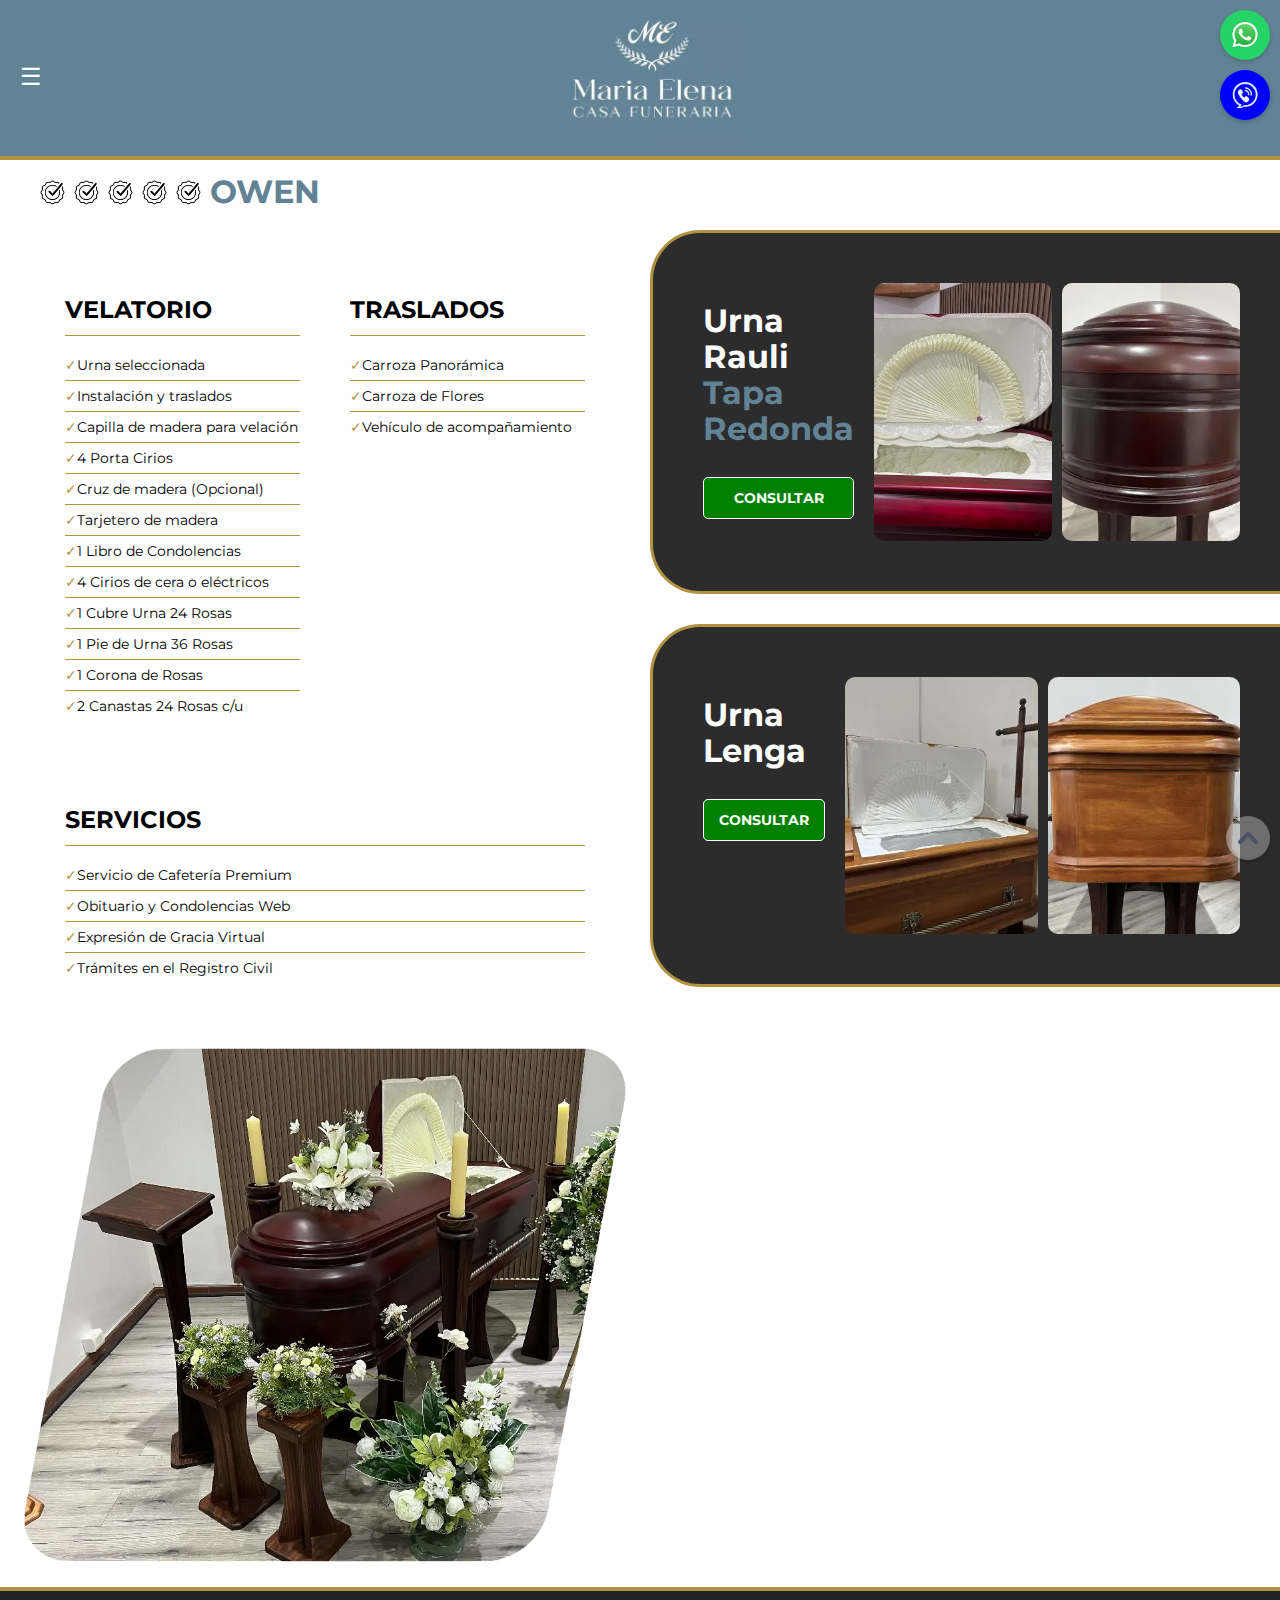
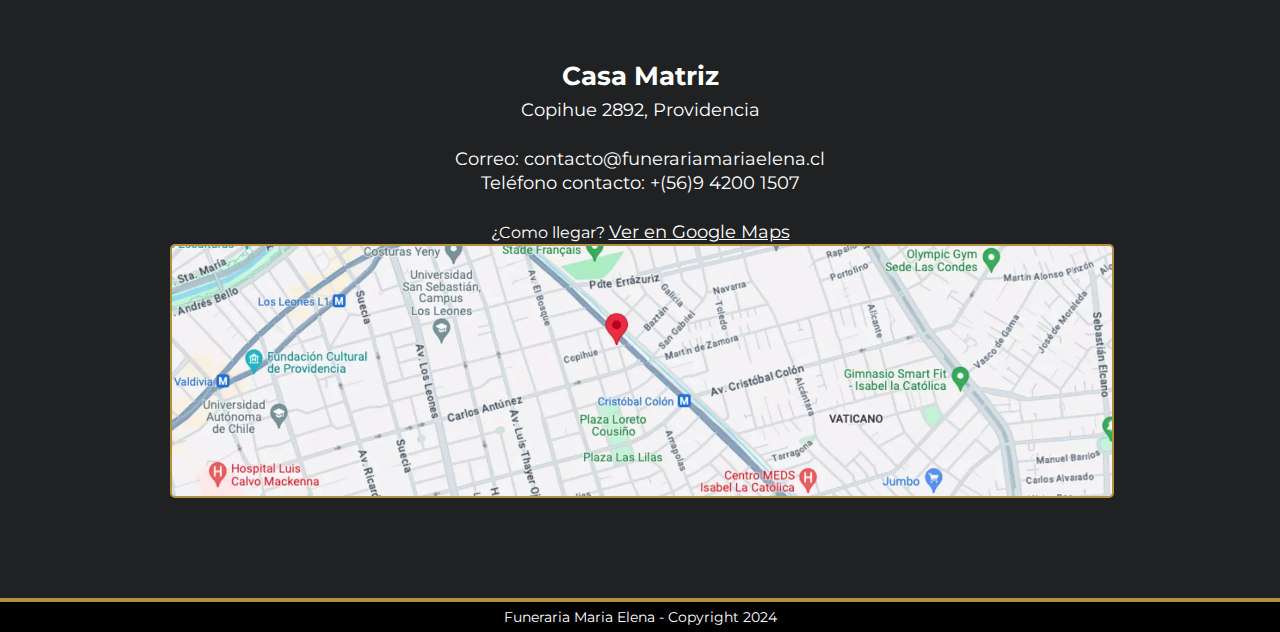
<file: planes/plan-owen.html>
<!DOCTYPE html>
<html lang="es">
  <head>
    <meta charset="utf-8" />
    <meta content="width=device-width, initial-scale=1" name="viewport" />
    <title>Casa Funeraria Maria Elena | Plan Owen</title>
    <link
      href="../images/favicon.webp"
      rel="shortcut icon"
      type="image/x-icon"
    />
    <link
      rel="icon"
      type="image/png"
      sizes="32x32"
      href="../images/favicon-32x32.png"
    />
    <link
      rel="icon"
      type="image/png"
      sizes="16x16"
      href="../images/favicon-16x16.png"
    />
    <link rel="manifest" href="../site.webmanifest" />
    <meta
      name="description"
      content="Funeraria Maria Elena en Santiago de Chile: Planes variados para cada necesidad."
    />
    <meta
      name="keywords"
      content="funeraria, servicios funerarios, cremación, traslados funerarios, planes funerarios personalizados, Santiago de Chile, funeraria Santiago de Chile, servicios de cremación Santiago, preparación de cuerpos, salas de velación, transporte funerario, planes funerarios económicos, funerarias 24 horas, velatorios, funeral en casa, ataúdes personalizados, inhumación, asistencia funeraria, funerarias de confianza en Santiago, gestión de funerales, servicios de entierro, asesoría en servicios funerarios, servicio integral de funerales, crematorios en Santiago, funerales personalizados, servicio de capilla ardiente, programación de funerales, servicios de obituarios, cementerios en Santiago, atención funeraria inmediata, florerías funerarias en Santiago, costos de servicios funerarios, planificación de funerales, mausoleos familiares, sepelios, trámites funerarios, funeraria cercana, funerales económicos Santiago, atención fúnebre personalizada, cremación económica, repatriación de cuerpos, seguro de decesos, cementerios privados Santiago, funerarias familiares, servicio de necrología, capillas ardientes Santiago, ataúdes ecológicos, servicios de luto, velación a domicilio, cenizas funerarias, funerarias en el centro de Santiago, planes de cremación, arreglos florales para funerales, servicios de velorio, funerales completos, funeraria familiar Santiago, atención personalizada 24 horas, trámites funerarios Santiago, traslados funerarios, planes funerarios personalizados, funeraria Providencia, funeraria Las Reinas, funeraria Las Condes, funeraria Ñuñoa, traslado de cuerpos a regiones, funerarias en Providencia, funerarias en Las Condes, funerarias en Santiago, funerarias en la región Metropolitana, servicio funerario completo"
    />
    <meta name="robots" content="index, follow" />
    <meta name="author" content="Casa Funeraria María Elena" />
    <meta name="geo.region" content="CL-RM" />
    <meta name="geo.placename" content="Providencia, Santiago" />
    <meta name="geo.position" content="-33.423917;-70.59462" />
    <meta name="ICBM" content="-33.423917, -70.59462" />
    <link rel="canonical" href="https://funerariamariaelena.cl/planes/plan-owen.html" />
    <meta name="application-name" content="Funeraria María Elena" />
    <meta
      property="og:title"
      content="Casa Funeraria Maria Elena | Planes para cada necesidad"
    />
    <meta
      property="og:description"
      content="Funeraria Maria Elena en Santiago de Chile: Planes variados para cada necesidad."
    />
    <meta
      property="og:image"
      content="https://funerariamariaelena.cl/images/logo.webp"
    />
    <meta property="og:url" content="https://funerariamariaelena.cl" />
    <meta property="og:type" content="website" />
    <meta name="twitter:card" content="summary_large_image" />
    <meta
      name="twitter:title"
      content="Casa Funeraria Maria Elena | Planes para cada necesidad"
    />
    <meta
      name="twitter:description"
      content="Funeraria Maria Elena en Santiago de Chile: Planes variados para cada necesidad."
    />
    <meta
      name="twitter:image"
      content="https://funerariamariaelena.cl/images/logo.webp"
    />
    <meta name="twitter:url" content="https://funerariamariaelena.cl" />
    <meta name="apple-mobile-web-app-capable" content="yes" />
    <meta
      name="apple-mobile-web-app-status-bar-style"
      content="black-translucent"
    />
    <meta name="apple-mobile-web-app-title" content="Funeraria María Elena" />
    <link
      rel="apple-touch-icon"
      sizes="180x180"
      href="../images/apple-touch-icon.png"
    />
    <meta name="theme-color" content="#ADD8E6" />
    <meta
      name="DC.title"
      content="Casa Funeraria Maria Elena | Planes para cada necesidad"
    />
    <meta name="DC.creator" content="Casa Funeraria María Elena" />
    <meta
      name="DC.subject"
      content="Funeraria, servicios funerarios, cremación, traslados funerarios, planes funerarios personalizados, Santiago de Chile"
    />
    <meta
      name="DC.description"
      content="Funeraria Maria Elena en Santiago de Chile: atención 24/7, servicios de cremación, trámites, traslados y planes variados para satisfacer sus necesidades."
    />
    <meta name="DC.publisher" content="Casa Funeraria María Elena" />
    <meta name="DC.contributor" content="Casa Funeraria María Elena" />
    <meta name="DC.date" content="2024-06-11" />
    <meta name="DC.type" content="Text" />
    <meta name="DC.format" content="text/html" />
    <meta name="DC.identifier" content="https://funerariamariaelena.cl" />
    <meta name="DC.language" content="es" />
    <meta name="DC.coverage" content="Santiago, Chile" />
    <meta
      name="DC.rights"
      content="Copyright 2024 Casa Funeraria María Elena"
    />
    <link rel="preload" href="../css/nuevo.css" as="style" />
    <link rel="stylesheet" href="../css/nuevo.css" />
    <link rel="stylesheet" href="../css/plan.css" />
  </head>
  <body>
    <section>
      <div class="navegador" id="top">
        <div class="menu-icon">&#9776;</div>
        <a href="../index.html" class="logo-container">
          <img src="../images/logo.webp" alt="Logo Funeraria Maria Elena" />
        </a>
        <div class="right-space"></div>
        <div class="menu">
          <a href="/index.html">INICIO</a>
          <a href="/planes/index.html">PLANES</a>
          <a href="/faq.html">PREGUNTAS FRECUENTES</a>
        </div>
      </div>
    </section>
    <section class="section-13"></section>
    <section class="section-13"></section>
    <div class="katy-body">
      <div class="katy-header">
        <p class="katy-title">
          <img
            src="../images/icono-check-planes.webp"
            alt="Katy logo"
            class="katy-logo"
            loading="lazy"
          />
          <img
            src="../images/icono-check-planes.webp"
            alt="Katy logo"
            class="katy-logo"
            loading="lazy"
          />
          <img
            src="../images/icono-check-planes.webp"
            alt="Katy logo"
            class="katy-logo"
            loading="lazy"
          />
          <img
            src="../images/icono-check-planes.webp"
            alt="Katy logo"
            class="katy-logo"
            loading="lazy"
          />
          <img
            src="../images/icono-check-planes.webp"
            alt="Katy logo"
            class="katy-logo"
            loading="lazy"
          />
          OWEN
        </p>
      </div>
      <div class="katy-main">
        <section class="katy-descripcion">
          <div class="katy-detalle-katy-plan-descripcion">
            <div class="katy-detalle-katy-columna">
              <div class="katy-detalle-katy-categoria">
                <h3>VELATORIO</h3>
                <ul>
                  <li>Urna seleccionada</li>
                  <li>Instalación y traslados</li>
                  <li>Capilla de madera para velación</li>
                  <li>4 Porta Cirios</li>
                  <li>Cruz de madera (Opcional)</li>
                  <li>Tarjetero de madera</li>
                  <li>1 Libro de Condolencias</li>
                  <li>4 Cirios de cera o eléctricos</li>
                  <li>1 Cubre Urna 24 Rosas</li>
                  <li>1 Pie de Urna 36 Rosas</li>
                  <li>1 Corona de Rosas</li>
                  <li>2 Canastas 24 Rosas c/u</li>
                </ul>
              </div>
            </div>
            <div class="katy-detalle-katy-columna">
              <div class="katy-detalle-katy-categoria">
                <h3>TRASLADOS</h3>
                <ul>
                  <li>Carroza Panorámica</li>
                  <li>Carroza de Flores</li>
                  <li>Vehículo de acompañamiento</li>
                </ul>
              </div>
            </div>
            <div class="katy-detalle-katy-columna">
              <div class="katy-detalle-katy-categoria">
                <h3>SERVICIOS</h3>
                <ul>
                  <li>Servicio de Cafetería Premium</li>
                  <li>Obituario y Condolencias Web</li>
                  <li>Expresión de Gracia Virtual</li>
                  <li>Trámites en el Registro Civil</li>
                </ul>
              </div>
            </div>
          </div>
          <img
            src="../images/owen-main.webp"
            alt="Arreglo funerario"
            class="katy-imagen-principal"
            loading="lazy"
          />
        </section>
        <section class="katy-productos">
          <div class="katy-producto">
            <div class="katy-producto-info">
              <h2>
                Urna Rauli
                <span class="katy-color-principal">Tapa Redonda</span>
              </h2>
              <div class="katy-consultar">
                <a
                  href="https://wa.me/56942001507?text=Contacto%20p%C3%A1gina%20web.%20Tu%20mensaje%3A"
                  >CONSULTAR</a
                >
              </div>
            </div>
            <div class="katy-imagenes-producto">
              <img
                src="../images/urna-rauli.webp"
                alt="Urna rauli"
                loading="lazy"
              />
              <img
                src="../images/urna-rauli-detalle.webp"
                alt="Urna rauli detalle"
                loading="lazy"
              />
            </div>
          </div>
          <div class="katy-producto">
            <div class="katy-producto-info">
              <h2>Urna Lenga</h2>
              <div class="katy-consultar">
                <a
                  href="https://wa.me/56942001507?text=Contacto%20p%C3%A1gina%20web.%20Tu%20mensaje%3A"
                  >CONSULTAR</a
                >
              </div>
            </div>
            <div class="katy-imagenes-producto">
              <img
                src="../images/urna-lenga.webp"
                alt="Urna lenga"
                loading="lazy"
              />
              <img
                src="../images/urna-lenga-detalle.webp"
                alt="Urna lenga detalle"
                loading="lazy"
              />
            </div>
          </div>
        </section>
      </div>
    </div>
    <section class="section-13"></section>
    <section class="section-13"></section>
    <section class="section-8">
      <div class="w-layout-blockcontainer w-container">
        <div class="text-block-33">Casa Matriz</div>
        <div class="text-block-34">Copihue 2892, Providencia</div>
        <div class="text-block-34">
          Correo:
          <a class="link-contacto" href="mailto:contacto@funerariamariaelena.cl"
            >contacto@funerariamariaelena.cl</a
          >
          <br />Teléfono contacto:
          <a class="link-contacto" href="tel://56942001507">+(56)9 4200 1507</a>
        </div>
        <div class="text-block-36">
          ¿Como llegar?
          <a
            href="https://maps.app.goo.gl/BesCBpN9mhsmVfYu5"
            class="text-block-34"
            target="_blank"
            >Ver en Google Maps</a
          >
        </div>
        <div class="w-embed w-iframe">
          <iframe
            src="https://www.google.com/maps/embed?pb=!1m18!1m12!1m3!1d3329.974204275226!2d-70.59719462431033!3d-33.42391687339998!2m3!1f0!2f0!3f0!3m2!1i1024!2i768!4f13.1!3m3!1m2!1s0x9662cf1257127633%3A0xf654e2fe4f0affe4!2sCopihue%202892%2C%207510165%20Providencia%2C%20Regi%C3%B3n%20Metropolitana%2C%20Chile!5e0!3m2!1ses-419!2ses!4v1714492012383!5m2!1ses-419!2ses"
            height="250"
            allowfullscreen=""
            loading="lazy"
            referrerpolicy="no-referrer-when-downgrade"
            class="google-maps"
            title="Google Maps"
          ></iframe>
        </div>
      </div>
    </section>
    <section class="section-13"></section>
    <section class="section-13"></section>
    <section class="section-5">
      <div class="w-layout-blockcontainer w-container">
        <div class="w-embed texto-blanco">
          <a href="http://funerariamariaelena.cl" class="texto-blanco"
            >Funeraria Maria Elena - Copyright 2024</a
          >
        </div>
      </div>
    </section>
    <a
      href="https://wa.me/56942001507?text=Contacto%20p%C3%A1gina%20web.%20Tu%20mensaje%3A"
      class="whatsapp-button"
      target="_blank"
    >
      <img src="../images/icono-whatsapp.webp" alt="WhatsApp" loading="lazy" />
    </a>
    <a href="tel://56942001507" class="tel-button" target="_blank">
      <img src="../images/icono-telefono.webp" alt="Teléfono" loading="lazy" />
    </a>
    <a href="#top" class="up-button">
      <img src="../images/up.webp" alt="chevron up" loading="lazy" />
    </a>
    <script defer src="../js/planes.js"></script>
  </body>
</html>
</file>
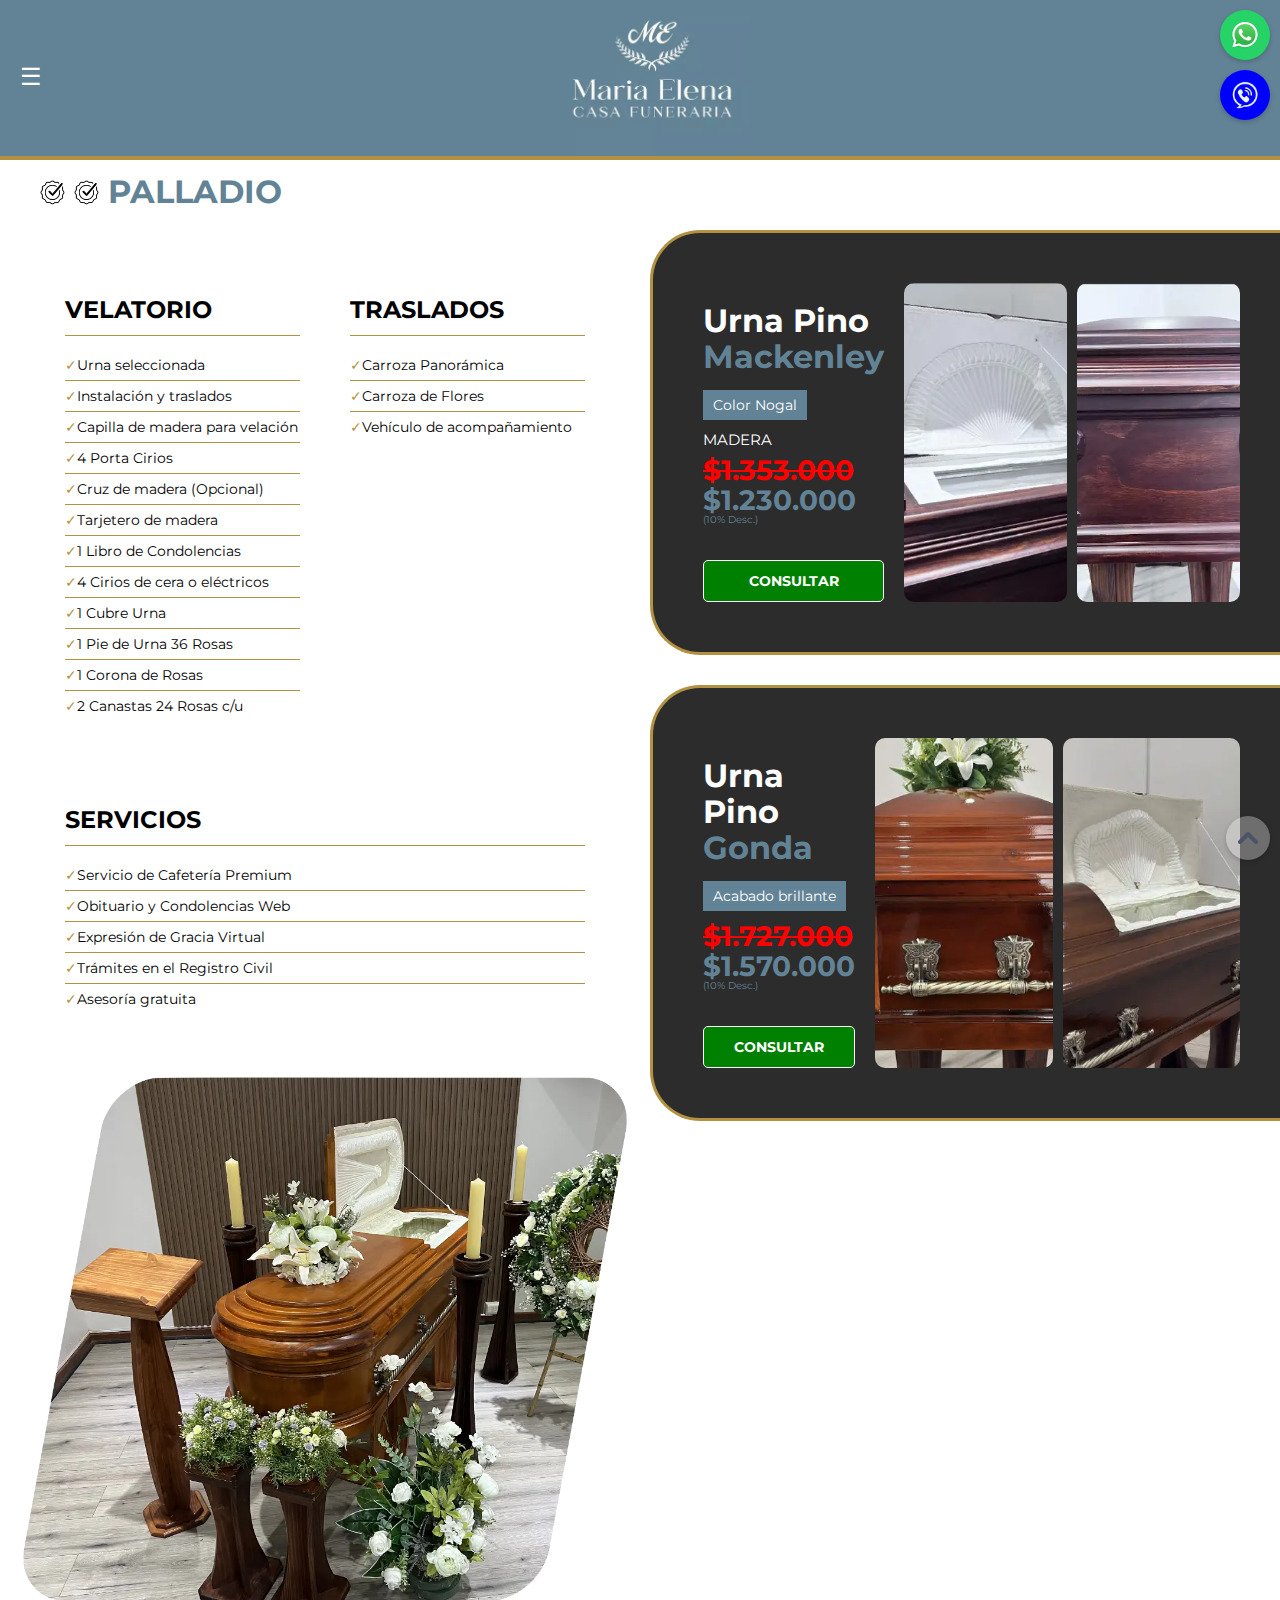
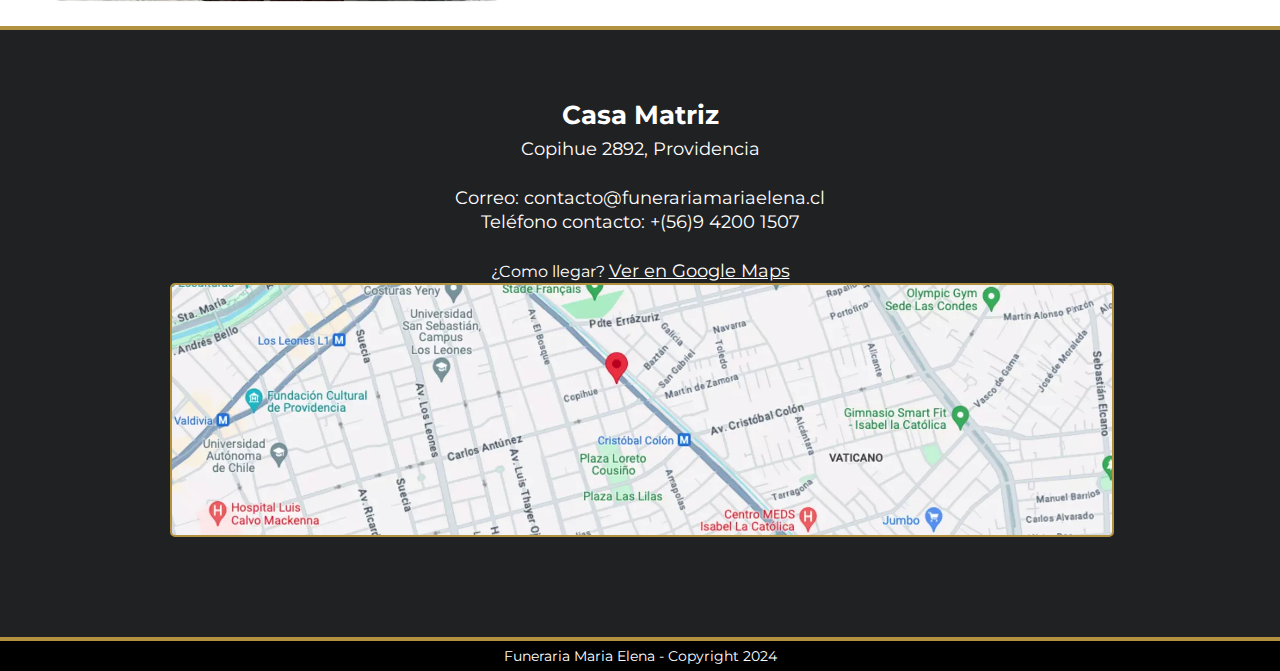
<file: planes/plan-palladio.html>
<!DOCTYPE html>
<html lang="es">
  <head>
    <meta charset="utf-8" />
    <meta content="width=device-width, initial-scale=1" name="viewport" />
    <title>Casa Funeraria Maria Elena | Plan Palladio</title>
    <link
      href="../images/favicon.webp"
      rel="shortcut icon"
      type="image/x-icon"
    />
    <link
      rel="icon"
      type="image/png"
      sizes="32x32"
      href="../images/favicon-32x32.png"
    />
    <link
      rel="icon"
      type="image/png"
      sizes="16x16"
      href="../images/favicon-16x16.png"
    />
    <link rel="manifest" href="../site.webmanifest" />
    <meta
      name="description"
      content="Funeraria Maria Elena en Santiago de Chile: Planes variados para cada necesidad."
    />
    <meta
      name="keywords"
      content="funeraria, servicios funerarios, cremación, traslados funerarios, planes funerarios personalizados, Santiago de Chile, funeraria Santiago de Chile, servicios de cremación Santiago, preparación de cuerpos, salas de velación, transporte funerario, planes funerarios económicos, funerarias 24 horas, velatorios, funeral en casa, ataúdes personalizados, inhumación, asistencia funeraria, funerarias de confianza en Santiago, gestión de funerales, servicios de entierro, asesoría en servicios funerarios, servicio integral de funerales, crematorios en Santiago, funerales personalizados, servicio de capilla ardiente, programación de funerales, servicios de obituarios, cementerios en Santiago, atención funeraria inmediata, florerías funerarias en Santiago, costos de servicios funerarios, planificación de funerales, mausoleos familiares, sepelios, trámites funerarios, funeraria cercana, funerales económicos Santiago, atención fúnebre personalizada, cremación económica, repatriación de cuerpos, seguro de decesos, cementerios privados Santiago, funerarias familiares, servicio de necrología, capillas ardientes Santiago, ataúdes ecológicos, servicios de luto, velación a domicilio, cenizas funerarias, funerarias en el centro de Santiago, planes de cremación, arreglos florales para funerales, servicios de velorio, funerales completos, funeraria familiar Santiago, atención personalizada 24 horas, trámites funerarios Santiago, traslados funerarios, planes funerarios personalizados, funeraria Providencia, funeraria Las Reinas, funeraria Las Condes, funeraria Ñuñoa, traslado de cuerpos a regiones, funerarias en Providencia, funerarias en Las Condes, funerarias en Santiago, funerarias en la región Metropolitana, servicio funerario completo"
    />
    <meta name="robots" content="index, follow" />
    <meta name="author" content="Casa Funeraria María Elena" />
    <meta name="geo.region" content="CL-RM" />
    <meta name="geo.placename" content="Providencia, Santiago" />
    <meta name="geo.position" content="-33.423917;-70.59462" />
    <meta name="ICBM" content="-33.423917, -70.59462" />
    <link rel="canonical" href="https://funerariamariaelena.cl/planes/plan-palladio.html" />
    <meta name="application-name" content="Funeraria María Elena" />
    <meta
      property="og:title"
      content="Casa Funeraria Maria Elena | Planes para cada necesidad"
    />
    <meta
      property="og:description"
      content="Funeraria Maria Elena en Santiago de Chile: Planes variados para cada necesidad."
    />
    <meta
      property="og:image"
      content="https://funerariamariaelena.cl/images/logo.webp"
    />
    <meta property="og:url" content="https://funerariamariaelena.cl" />
    <meta property="og:type" content="website" />
    <meta name="twitter:card" content="summary_large_image" />
    <meta
      name="twitter:title"
      content="Casa Funeraria Maria Elena | Planes para cada necesidad"
    />
    <meta
      name="twitter:description"
      content="Funeraria Maria Elena en Santiago de Chile: Planes variados para cada necesidad."
    />
    <meta
      name="twitter:image"
      content="https://funerariamariaelena.cl/images/logo.webp"
    />
    <meta name="twitter:url" content="https://funerariamariaelena.cl" />
    <meta name="apple-mobile-web-app-capable" content="yes" />
    <meta
      name="apple-mobile-web-app-status-bar-style"
      content="black-translucent"
    />
    <meta name="apple-mobile-web-app-title" content="Funeraria María Elena" />
    <link
      rel="apple-touch-icon"
      sizes="180x180"
      href="../images/apple-touch-icon.png"
    />
    <meta name="theme-color" content="#ADD8E6" />
    <meta
      name="DC.title"
      content="Casa Funeraria Maria Elena | Planes para cada necesidad"
    />
    <meta name="DC.creator" content="Casa Funeraria María Elena" />
    <meta
      name="DC.subject"
      content="Funeraria, servicios funerarios, cremación, traslados funerarios, planes funerarios personalizados, Santiago de Chile"
    />
    <meta
      name="DC.description"
      content="Funeraria Maria Elena en Santiago de Chile: atención 24/7, servicios de cremación, trámites, traslados y planes variados para satisfacer sus necesidades."
    />
    <meta name="DC.publisher" content="Casa Funeraria María Elena" />
    <meta name="DC.contributor" content="Casa Funeraria María Elena" />
    <meta name="DC.date" content="2024-06-11" />
    <meta name="DC.type" content="Text" />
    <meta name="DC.format" content="text/html" />
    <meta name="DC.identifier" content="https://funerariamariaelena.cl" />
    <meta name="DC.language" content="es" />
    <meta name="DC.coverage" content="Santiago, Chile" />
    <meta
      name="DC.rights"
      content="Copyright 2024 Casa Funeraria María Elena"
    />
    <link rel="preload" href="../css/nuevo.css" as="style" />
    <link rel="stylesheet" href="../css/nuevo.css" />
    <link rel="stylesheet" href="../css/plan.css" />
  </head>
  <body>
    <section>
      <div class="navegador" id="top">
        <div class="menu-icon">&#9776;</div>
        <a href="../index.html" class="logo-container">
          <img src="../images/logo.webp" alt="Logo Funeraria Maria Elena" />
        </a>
        <div class="right-space"></div>
        <div class="menu">
          <a href="/index.html">INICIO</a>
          <a href="/planes/index.html">PLANES</a>
          <a href="/faq.html">PREGUNTAS FRECUENTES</a>
        </div>
      </div>
    </section>
    <section class="section-13"></section>
    <section class="section-13"></section>
    <div class="katy-body">
      <div class="katy-header">
        <p class="katy-title">
          <img
            src="../images/icono-check-planes.webp"
            alt="Katy logo"
            class="katy-logo"
            loading="lazy"
          />
          <img
            src="../images/icono-check-planes.webp"
            alt="Katy logo"
            class="katy-logo"
            loading="lazy"
          />
          PALLADIO
        </p>
      </div>
      <div class="katy-main">
        <section class="katy-descripcion">
          <div class="katy-detalle-katy-plan-descripcion">
            <div class="katy-detalle-katy-columna">
              <div class="katy-detalle-katy-categoria">
                <h3>VELATORIO</h3>
                <ul>
                  <li>Urna seleccionada</li>
                  <li>Instalación y traslados</li>
                  <li>Capilla de madera para velación</li>
                  <li>4 Porta Cirios</li>
                  <li>Cruz de madera (Opcional)</li>
                  <li>Tarjetero de madera</li>
                  <li>1 Libro de Condolencias</li>
                  <li>4 Cirios de cera o eléctricos</li>
                  <li>1 Cubre Urna</li>
                  <li>1 Pie de Urna 36 Rosas</li>
                  <li>1 Corona de Rosas</li>
                  <li>2 Canastas 24 Rosas c/u</li>
                </ul>
              </div>
            </div>
            <div class="katy-detalle-katy-columna">
              <div class="katy-detalle-katy-categoria">
                <h3>TRASLADOS</h3>
                <ul>
                  <li>Carroza Panorámica</li>
                  <li>Carroza de Flores</li>
                  <li>Vehículo de acompañamiento</li>
                </ul>
              </div>
            </div>
            <div class="katy-detalle-katy-columna">
              <div class="katy-detalle-katy-categoria">
                <h3>SERVICIOS</h3>
                <ul>
                  <li>Servicio de Cafetería Premium</li>
                  <li>Obituario y Condolencias Web</li>
                  <li>Expresión de Gracia Virtual</li>
                  <li>Trámites en el Registro Civil</li>
                  <li>Asesoría gratuita</li>
                </ul>
              </div>
            </div>
          </div>

          <img
            src="../images/palladio-main.webp"
            alt="Arreglo funerario"
            class="katy-imagen-principal"
            loading="lazy"
          />
        </section>
        <section class="katy-productos">
          <div class="katy-producto">
            <div class="katy-producto-info">
              <h2>
                Urna Pino <span class="katy-color-principal">Mackenley</span>
              </h2>
              <p class="katy-color">Color Nogal</p>
              <p class="katy-material">MADERA</p>
              <p class="katy-precio">$1.353.000</p>
              <p class="katy-precio-promocion">
                $1.230.000 <span class="valor-promocional">(10% Desc.)</span>
              </p>
              <div class="katy-consultar">
                <a
                  href="https://wa.me/56942001507?text=Contacto%20p%C3%A1gina%20web.%20Tu%20mensaje%3A"
                  >CONSULTAR</a
                >
              </div>
            </div>
            <div class="katy-imagenes-producto">
              <img
                src="../images/urna-nogal.webp"
                alt="Urna nogal"
                loading="lazy"
              />
              <img
                src="../images/urna-nogal-detalle.webp"
                alt="Urna nogal detalle"
                loading="lazy"
              />
            </div>
          </div>
          <div class="katy-producto">
            <div class="katy-producto-info">
              <h2>Urna Pino <span class="katy-color-principal">Gonda</span></h2>
              <p class="katy-color">Acabado brillante</p>
              <p class="katy-precio">$1.727.000</p>
              <p class="katy-precio-promocion">
                $1.570.000 <span class="valor-promocional">(10% Desc.)</span>
              </p>
              <div class="katy-consultar">
                <a
                  href="https://wa.me/56942001507?text=Contacto%20p%C3%A1gina%20web.%20Tu%20mensaje%3A"
                  >CONSULTAR</a
                >
              </div>
            </div>
            <div class="katy-imagenes-producto">
              <img
                src="../images/urna-acabado-brillante.webp"
                alt="Urna acabado brillante"
                loading="lazy"
              />
              <img
                src="../images/urna-acabado-brillante-detalle.webp"
                alt="Urna acabado brillante detalle"
                loading="lazy"
              />
            </div>
          </div>
        </section>
      </div>
    </div>
    <section class="section-13"></section>
    <section class="section-13"></section>
    <section class="section-8">
      <div class="w-layout-blockcontainer w-container">
        <div class="text-block-33">Casa Matriz</div>
        <div class="text-block-34">Copihue 2892, Providencia</div>
        <div class="text-block-34">
          Correo:
          <a class="link-contacto" href="mailto:contacto@funerariamariaelena.cl"
            >contacto@funerariamariaelena.cl</a
          >
          <br />Teléfono contacto:
          <a class="link-contacto" href="tel://56942001507">+(56)9 4200 1507</a>
        </div>
        <div class="text-block-36">
          ¿Como llegar?
          <a
            href="https://maps.app.goo.gl/BesCBpN9mhsmVfYu5"
            class="text-block-34"
            target="_blank"
            >Ver en Google Maps</a
          >
        </div>
        <div class="w-embed w-iframe">
          <iframe
            src="https://www.google.com/maps/embed?pb=!1m18!1m12!1m3!1d3329.974204275226!2d-70.59719462431033!3d-33.42391687339998!2m3!1f0!2f0!3f0!3m2!1i1024!2i768!4f13.1!3m3!1m2!1s0x9662cf1257127633%3A0xf654e2fe4f0affe4!2sCopihue%202892%2C%207510165%20Providencia%2C%20Regi%C3%B3n%20Metropolitana%2C%20Chile!5e0!3m2!1ses-419!2ses!4v1714492012383!5m2!1ses-419!2ses"
            height="250"
            allowfullscreen=""
            loading="lazy"
            referrerpolicy="no-referrer-when-downgrade"
            class="google-maps"
            title="Google Maps"
          ></iframe>
        </div>
      </div>
    </section>
    <section class="section-13"></section>
    <section class="section-13"></section>
    <section class="section-5">
      <div class="w-layout-blockcontainer w-container">
        <div class="w-embed texto-blanco">
          <a href="http://funerariamariaelena.cl" class="texto-blanco"
            >Funeraria Maria Elena - Copyright 2024</a
          >
        </div>
      </div>
    </section>
    <a
      href="https://wa.me/56942001507?text=Contacto%20p%C3%A1gina%20web.%20Tu%20mensaje%3A"
      class="whatsapp-button"
      target="_blank"
    >
      <img src="../images/icono-whatsapp.webp" alt="WhatsApp" loading="lazy" />
    </a>
    <a href="tel://56942001507" class="tel-button" target="_blank">
      <img src="../images/icono-telefono.webp" alt="Teléfono" loading="lazy" />
    </a>
    <a href="#top" class="up-button">
      <img src="../images/up.webp" alt="chevron up" loading="lazy" />
    </a>
    <script defer src="../js/planes.js"></script>
  </body>
</html>
</file>
<file: css/nuevo.css>
@font-face {
  font-display: swap;
  font-family: "Montserrat";
  font-style: normal;
  font-weight: 400;
  src: url("fonts/montserrat-v26-latin-regular.woff2") format("woff2");
}

@font-face {
  font-display: swap;
  font-family: "Montserrat";
  font-style: italic;
  font-weight: 400;
  src: url("fonts/montserrat-v26-latin-italic.woff2") format("woff2");
}

@font-face {
  font-display: swap;
  font-family: "Montserrat";
  font-style: normal;
  font-weight: 500;
  src: url("fonts/montserrat-v26-latin-500.woff2") format("woff2");
}

@font-face {
  font-display: swap;
  font-family: "Montserrat";
  font-style: italic;
  font-weight: 500;
  src: url("fonts/montserrat-v26-latin-500italic.woff2") format("woff2");
}

@font-face {
  font-display: swap;
  font-family: "Montserrat";
  font-style: normal;
  font-weight: 600;
  src: url("fonts/montserrat-v26-latin-600.woff2") format("woff2");
}

@font-face {
  font-display: swap;
  font-family: "Montserrat";
  font-style: italic;
  font-weight: 600;
  src: url("fonts/montserrat-v26-latin-600italic.woff2") format("woff2");
}

@font-face {
  font-display: swap;
  font-family: "Montserrat";
  font-style: normal;
  font-weight: 700;
  src: url("fonts/montserrat-v26-latin-700.woff2") format("woff2");
}

@font-face {
  font-display: swap;
  font-family: "Montserrat";
  font-style: italic;
  font-weight: 700;
  src: url("fonts/montserrat-v26-latin-700italic.woff2") format("woff2");
}

@font-face {
  font-display: swap;
  font-family: "Montserrat";
  font-style: italic;
  font-weight: 900;
  src: url("fonts/montserrat-v26-latin-900italic.woff2") format("woff2");
}

html {
  height: 100%;
}
body {
  margin: 0;
  min-height: 100%;
  background-color: #628396;
  font-family: Arial, sans-serif;
  font-size: 14px;
  line-height: 20px;
  color: #333;
}
img {
  max-width: 100%;
  vertical-align: middle;
  display: inline-block;
}
h1,
h2,
h3 {
  font-weight: bold;
  margin-bottom: 10px;
}
h1 {
  font-size: 38px;
  line-height: 44px;
  margin-top: 20px;
}
h2 {
  font-size: 32px;
  line-height: 36px;
  margin-top: 20px;
}
h3 {
  font-size: 24px;
  line-height: 30px;
  margin-top: 20px;
}
p {
  margin-top: 0;
  margin-bottom: 10px;
}
.w-inline-block {
  max-width: 100%;
  display: inline-block;
}
.w-embed:before,
.w-embed:after {
  content: " ";
  display: table;
  grid-column-start: 1;
  grid-row-start: 1;
  grid-column-end: 2;
  grid-row-end: 2;
}
.w-embed:after {
  clear: both;
}
.w-container {
  margin-left: auto;
  margin-right: auto;
  max-width: 940px;
}
.w-container:before,
.w-container:after {
  content: " ";
  display: table;
  grid-column-start: 1;
  grid-row-start: 1;
  grid-column-end: 2;
  grid-row-end: 2;
}
.w-container:after {
  clear: both;
}
.w-layout-blockcontainer {
  max-width: 940px;
  margin-left: auto;
  margin-right: auto;
  display: block;
}
.section {
  text-align: center;
  background-color: #fff;
  padding: 60px 40px 70px;
}
.section-5 {
  text-align: center;
  background-color: #000;
  padding-top: 5px;
  padding-bottom: 5px;
  font-family: Montserrat, sans-serif;
}
.section-8 {
  background-color: #202123;
  padding: 63px 10px 95px;
}
.text-block-33 {
  color: #fff;
  text-align: center;
  margin-top: 0;
  padding-top: 10px;
  padding-bottom: 10px;
  font-family: Montserrat, sans-serif;
  font-size: 26px;
  font-weight: 700;
  line-height: 24px;
}
.text-block-34 {
  color: #fff;
  text-align: center;
  margin-bottom: 25px;
  font-family: Montserrat, sans-serif;
  font-size: 18px;
  line-height: 24px;
}
.text-block-36 {
  color: #fff;
  text-align: center;
  font-family: Montserrat, sans-serif;
  font-size: 16px;
  font-weight: 400;
  line-height: 20px;
}
.heading-5 {
  color: #fff;
  text-align: center;
  margin-bottom: 20px;
  font-family: Montserrat, sans-serif;
  font-size: 20px;
  font-weight: 400;
  line-height: 34px;
}
.heading-6 {
  color: #fff;
  text-align: center;
  margin-bottom: 20px;
  font-family: Montserrat, sans-serif;
  font-size: 26px;
  font-weight: 600;
  line-height: 34px;
}
.heading-6.white {
  color: #fff;
  margin-bottom: 25px;
  font-family: Montserrat, sans-serif;
  font-weight: 600;
}
.section-11 {
  background-color: #628396;
  padding-top: 100px;
  padding-bottom: 80px;
}
.section-12 {
  text-align: center;
  background: linear-gradient(rgba(0, 0, 0, 0.59), rgba(0, 0, 0, 0.59));
  padding: 60px 10px 80px;
  position: relative;
}
.section-planes {
  text-align: center;
  padding: 60px 10px 80px;
  position: relative;
  height: 800px;
}
.heading-7 {
  color: #000;
  margin-top: 0;
  margin-bottom: 40px;
  font-family: Montserrat, sans-serif;
  font-size: 32px;
  font-weight: 500;
}
.heading-7.planes {
  color: #628396;
  font-weight: 700;
}
.text-block-40 {
  color: #fff;
  text-align: center;
  margin-bottom: 25px;
}
.text-block-41 {
  color: #fff;
  text-align: center;
  margin-bottom: 40px;
  font-family: Montserrat, sans-serif;
  font-size: 20px;
}
.slide-19 {
  padding-top: 137px;
}
.section-13 {
  background-image: radial-gradient(circle, #fff, #b29240);
  height: 2px;
}
.div-block-26 {
  background-position: 50%;
  background-size: cover;
  justify-content: center;
  align-items: center;
  text-align: center;
  max-width: 100%;
  height: 400px;
  padding-left: 5px;
  padding-right: 5px;
  transition: all 0.3s;
  display: flex;
}
.div-block-26._03 {
  background-image: linear-gradient(rgba(0, 0, 0, 0.3), rgba(0, 0, 0, 0.3)),
    url(../images/turbina-avion-volando.webp);
  background-position: 0 0, 50%;
  background-size: auto, cover;
  padding-top: 150px;
  display: block;
}
.div-block-26._03.crmeacion {
  background-image: linear-gradient(rgba(0, 0, 0, 0.5), rgba(0, 0, 0, 0.5)),
    url(../images/anfora-funeral.webp);
  background-position: 0 0, 50%;
  background-size: auto, cover;
  padding-top: 150px;
  display: block;
}
.div-block-26._01 {
  background-image: linear-gradient(rgba(0, 0, 0, 0.3), rgba(0, 0, 0, 0.3)),
    url(../images/urna-funeral.webp);
  background-position: 0 0, 50%;
  background-size: auto, cover;
  padding-top: 150px;
  display: block;
}
.div-block-26._02 {
  background-image: linear-gradient(rgba(0, 0, 0, 0.3), rgba(0, 0, 0, 0.3)),
    url(../images/abuelos-abrazando.webp);
  background-position: 0 0, 50%;
  background-size: auto, cover;
  padding-top: 150px;
  display: block;
}
.text-block-42 {
  text-align: center;
  margin-top: 15px;
  margin-bottom: 20px;
  font-family: Montserrat, sans-serif;
  font-size: 12px;
  font-weight: 500;
  line-height: 18px;
  position: static;
}
.heading-28 {
  color: #fff;
  text-align: center;
  text-transform: none;
  margin-top: 0;
  font-family: Montserrat, sans-serif;
  font-size: 22px;
  font-weight: 400;
  line-height: 30px;
}
.div-block-34 {
  text-align: center;
  background-image: linear-gradient(rgba(0, 0, 0, 0.5), rgba(0, 0, 0, 0.5)),
    url(../images/mujer-luto-ataud.webp);
  background-position: 0 0, 50%;
  background-size: auto, cover;
  height: 200px;
  margin-top: auto;
  margin-bottom: auto;
  padding-top: 68px;
}
.div-block-40 {
  text-align: center;
  background-image: linear-gradient(rgba(0, 0, 0, 0.5), rgba(0, 0, 0, 0.5)),
    url(../images/anfora-funeral.webp);
  background-position: 0 0, 50%;
  background-size: auto, cover;
  height: 200px;
  padding-top: 80px;
}
.div-block-32 {
  text-align: center;
  background-image: linear-gradient(rgba(0, 0, 0, 0.5), rgba(0, 0, 0, 0.5)),
    url(../images/carroza-blanca.webp);
  background-position: 0 0, 50%;
  background-size: auto, cover;
  padding-top: 60px;
}
.div-block-33 {
  text-align: center;
  background-image: linear-gradient(rgba(0, 0, 0, 0.5), rgba(0, 0, 0, 0.5)),
    url(../images/mujer-documentos.webp);
  background-position: 0 0, 50%;
  background-size: auto, cover;
  height: 200px;
  padding-top: 68px;
}
.div-block-37 {
  text-align: center;
  background-image: linear-gradient(rgba(0, 0, 0, 0.5), rgba(0, 0, 0, 0.5)),
    url(../images/salas-velatorias.webp);
  background-position: 0 0, 50%;
  background-size: auto, cover;
  height: 200px;
  padding-top: 80px;
}
.div-block-35 {
  text-align: center;
  background-image: linear-gradient(rgba(0, 0, 0, 0.5), rgba(0, 0, 0, 0.5)),
    url(../images/mujer-lapiz-telefono.webp);
  background-position: 0 0, 50%;
  background-size: auto, cover;
  height: 200px;
  padding-top: 60px;
}
.text-block-46 {
  color: #fff;
  text-align: center;
  font-family: Montserrat, sans-serif;
  font-size: x-large;
  margin-bottom: 25px;
}
.div-block-38 {
  text-align: center;
  background-image: linear-gradient(rgba(0, 0, 0, 0.5), rgba(0, 0, 0, 0.5)),
    url(../images/servicio-de-responso.webp);
  background-position: 0 0, 50%;
  background-size: auto, cover;
  height: 200px;
  padding-top: 68px;
}
.div-block-36 {
  text-align: center;
  background-image: linear-gradient(rgba(0, 0, 0, 0.5), rgba(0, 0, 0, 0.5)),
    url(../images/jumbo-jet-volando-cielo.webp);
  background-position: 0 0, 50%;
  background-size: auto, cover;
  height: 200px;
  padding-top: 68px;
}
.div-block-32 {
  text-align: center;
  background-image: linear-gradient(rgba(0, 0, 0, 0.5), rgba(0, 0, 0, 0.5)),
    url(../images/carroza-blanca.webp);
  background-position: 0 0, 50%;
  background-size: auto, cover;
  height: 350px;
  padding-top: 175px;
  margin-left: 0.5px;
  margin-right: 0.5px;
}
.div-block-33 {
  text-align: center;
  background-image: linear-gradient(rgba(0, 0, 0, 0.5), rgba(0, 0, 0, 0.5)),
    url(../images/mujer-documentos.webp);
  background-position: 0 0, 50%;
  background-size: auto, cover;
  height: 350px;
  padding-top: 175px;
  margin-left: 0.5px;
  margin-right: 0.5px;
}
.div-block-34 {
  text-align: center;
  background-image: linear-gradient(rgba(0, 0, 0, 0.5), rgba(0, 0, 0, 0.5)),
    url(../images/mujer-luto-ataud.webp);
  background-position: 0 0, 50%;
  background-size: auto, cover;
  height: 350px;
  padding-top: 175px;
  margin-left: 0.5px;
  margin-right: 0.5px;
}
.div-block-35 {
  text-align: center;
  background-image: linear-gradient(rgba(0, 0, 0, 0.5), rgba(0, 0, 0, 0.5)),
    url(../images/mujer-lapiz-telefono.webp);
  background-position: 0 0, 50%;
  background-size: auto, cover;
  height: 350px;
  padding-top: 175px;
  margin-left: 0.5px;
  margin-right: 0.5px;
}
.div-block-36 {
  text-align: center;
  background-image: linear-gradient(rgba(0, 0, 0, 0.5), rgba(0, 0, 0, 0.5)),
    url(../images/jumbo-jet-volando-cielo.webp);
  background-position: 0 0, 50%;
  background-size: auto, cover;
  height: 350px;
  padding-top: 175px;
  margin-left: 0.5px;
  margin-right: 0.5px;
}
.div-block-37 {
  text-align: center;
  background-image: linear-gradient(rgba(0, 0, 0, 0.5), rgba(0, 0, 0, 0.5)),
    url(../images/salas-velatorias.webp);
  background-position: 0 0, 50%;
  background-size: auto, cover;
  height: 350px;
  padding-top: 175px;
  margin-left: 0.5px;
  margin-right: 0.5px;
}
.div-block-38 {
  text-align: center;
  background-image: linear-gradient(rgba(0, 0, 0, 0.5), rgba(0, 0, 0, 0.5)),
    url(../images/servicio-de-responso.webp);
  background-position: 0 0, 50%;
  background-size: auto, cover;
  height: 350px;
  padding-top: 175px;
  margin-left: 0.5px;
  margin-right: 0.5px;
}
.div-block-40 {
  text-align: center;
  background-image: linear-gradient(rgba(0, 0, 0, 0.5), rgba(0, 0, 0, 0.5)),
    url(../images/anfora-funeral.webp);
  background-position: 0 0, 50%;
  background-size: auto, cover;
  height: 350px;
  padding-top: 175px;
  margin-left: 0.5px;
  margin-right: 0.5px;
}
.section-13 {
  background-image: none;
  background-color: #b29240;
  height: 2px;
}
.whatsapp {
  background-color: #0c642f;
  color: white;
  text-decoration: none;
  text-transform: uppercase;
  border: 1px solid #fff;
  border-radius: 1000px;
  padding: 15px 20px;
  font-family: Montserrat, sans-serif;
  font-size: 16px;
  font-weight: 400;
  display: inline-block;
  width: 85%;
  max-width: 600px;
}
.telefono {
  background-color: blue;
  margin-top: 10px;
  color: white;
  text-decoration: none;
  text-transform: uppercase;
  border: 1px solid #fff;
  border-radius: 1000px;
  padding: 15px 20px;
  font-family: Montserrat, sans-serif;
  font-size: 16px;
  font-weight: 400;
  display: inline-block;
  width: 85%;
  max-width: 600px;
}
.accion {
  background-color: rgba(255, 255, 255, 0.232);
  color: white;
  text-decoration: none;
  text-transform: uppercase;
  border: 1px solid #fff;
  border-radius: 1000px;
  padding: 15px 20px;
  font-family: Montserrat, sans-serif;
  font-size: 16px;
  font-weight: 400;
  display: inline-block;
  width: 85%;
  max-width: 600px;
  margin-top: 30px;
}
.carousel {
  width: 100%;
  position: relative;
  margin: auto;
}
.carousel-inner {
  display: flex;
  background-color: #fff;
}
.carousel-inner2 {
  display: flex;
}
.carousel-item {
  box-sizing: border-box;
  padding: 10px;
  display: flex;
  flex-direction: column;
  align-items: center;
  justify-content: center;
  text-align: center;
  background-color: #fff;
  height: 200px;
  width: 200px;
  flex-shrink: 0;
}
.carousel-item img {
  max-width: 100px;
  max-height: 100px;
  padding-bottom: 10px;
  margin: auto;
}
.carousel-button {
  position: absolute;
  top: 50%;
  transform: translatey(-50%);
  background: rgba(0, 0, 0, 0.5);
  color: white;
  border: none;
  border-radius: 5px;
  padding: 10px;
  cursor: pointer;
  z-index: 1;
}
.carousel-button2 {
  position: absolute;
  top: 50%;
  transform: translatey(-50%);
  background: rgba(255, 255, 255, 0.785);
  color: black;
  border: none;
  border-radius: 5px;
  padding: 10px;
  cursor: pointer;
  z-index: 1;
}
.carousel-button.prev {
  left: 10px;
}
.carousel-button2.prev {
  left: 10px;
}
.carousel-button.next {
  right: 10px;
}
.carousel-button2.next {
  right: 10px;
}
.texto-carousel {
  text-align: center;
  font-family: Montserrat, sans-serif;
  font-size: 20px;
}
.google-maps {
  background-image: url(../images/mapa-ubicacion.webp);
  background-size: cover;
  background-position: center center;
  background-repeat: no-repeat;
  border: 2px solid #b29240;
  border-radius: 5px;
  width: 100%;
}
.whatsapp-button {
  position: fixed;
  top: 10px;
  right: 10px;
  z-index: 1000;
  background-color: #25d366;
  border-radius: 50%;
  padding: 10px;
  box-shadow: 0 2px 5px rgba(0, 0, 0, 0.2);
  transition: transform 0.3s ease;
}
.whatsapp-button img {
  width: 30px;
  height: 30px;
}
.whatsapp-button:hover {
  transform: scale(1.1);
}
.tel-button {
  position: fixed;
  top: 70px;
  right: 10px;
  z-index: 1000;
  background-color: blue;
  border-radius: 50%;
  padding: 10px;
  box-shadow: 0 2px 5px rgba(0, 0, 0, 0.2);
  transition: transform 0.3s ease;
}
.tel-button img {
  width: 30px;
  height: 30px;
}
.tel-button:hover {
  transform: scale(1.1);
}
.up-button {
  position: fixed;
  bottom: 40px;
  right: 10px;
  z-index: 1000;
  background-color: rgba(255, 255, 255, 0.313);
  border-radius: 50%;
  padding: 2px;
  box-shadow: 0 2px 5px rgba(0, 0, 0, 0.2);
  transition: transform 0.3s ease;
}
.up-button img {
  width: 40px;
  height: 40px;
}
.up-button:hover {
  transform: scale(1.1);
}
.slide-19 {
  opacity: 0;
  transition: opacity 1s ease-in-out;
}
.slide-19.show {
  opacity: 1;
}
.div-contacto {
  word-wrap: break-word;
  overflow-wrap: break-word;
}
.link-contacto {
  color: white;
  text-decoration: none;
}
.planes-container {
  display: flex;
  flex-direction: column;
  gap: 10px;
  font-family: Montserrat, sans-serif;
}
.planes-container button {
  padding: 10px 20px;
  font-size: 25px;
  font-weight: 600;
  font-family: Montserrat, sans-serif;
  cursor: pointer;
  color: white;
  border: 2px solid #b29240;
  border-radius: 5px;
  height: 200px;
  max-width: 800px;
  width: 100%;
  margin: auto;
}
ul {
  text-align: left;
  list-style-type: none;
  padding-left: 15px;
}
ul li:before {
  content: "\2713 ";
  color: #b29240;
}
.popup-planes {
  font-family: Montserrat, sans-serif;
}
.titulo-plan {
  text-decoration: underline;
  color: #b29240;
}
.katy {
  background-size: cover;
  background-position: center center;
  background-repeat: no-repeat;
  background-color:#628396;
}
.palladio {
  background-size: cover;
  background-position: center center;
  background-repeat: no-repeat;
  background-color:#628396;
}
.montage {
  background-size: cover;
  background-position: center center;
  background-repeat: no-repeat;
  background-color:#628396;
}
.antunez {
  background-size: cover;
  background-position: center center;
  background-repeat: no-repeat;
  background-color:#628396;
}
.owen {
  background-size: cover;
  background-position: center center;
  background-repeat: no-repeat;
  background-color:#628396;
}
.negro {
  color: #000;
  border-color: #000;
  margin: auto;
  margin-bottom: 30px;
}
.whatsapp-negro {
  box-shadow: 0 2px 5px rgba(0, 0, 0, 0.2);
  margin: auto;
  margin-bottom: 30px;
}
.texto-blanco {
  color: #fff;
  text-decoration: none;
}
.texto-negro {
  color: #000;
}
.velorio-content {
  text-align: left;
}
.velorio-accordion {
  margin-bottom: 20px;
}
.velorio-accordion-item {
  border-bottom: 1px solid #fff;
}
.velorio-accordion-item button {
  width: 100%;
  padding: 15px;
  text-align: left;
  background-color: #628396;
  border-radius: 5px;
  color: #fff;
  border: solid 1px #b29240;
  outline: none;
  cursor: pointer;
  font-size: 1.2em;
  transition: background-color 0.3s ease;
}
.velorio-accordion-item button:hover {
  background-color: #628396d7;
}
.velorio-accordion-item .velorio-content {
  display: none;
  padding: 15px;
  background-color: #fff;
}
.faq-titulos {
  font-size: large;
  text-align: center;
  margin: 1px;
}
.margen-5px {
  margin-left: 5px;
  margin-right: 5px;
}

.columns-container {
  display: flex;
  flex-wrap: wrap;
  gap: 3px;
  justify-content: space-between;
  background-color: #b29240;
}

.column-item {
  flex: 1;
  min-width: 300px;
  height: 400px;
  background-position: 50%;
  background-size: cover;
  justify-content: center;
  align-items: center;
  text-align: center;
  padding-left: 5px;
  padding-right: 5px;
  transition: all 0.3s;
  display: flex;
  margin: auto;
}

.column-item._01 {
  background-image: linear-gradient(rgba(0, 0, 0, 0.3), rgba(0, 0, 0, 0.3)),
    url("../images/urna-funeral.webp");
  padding-top: 150px;
}

.column-item._02 {
  background-image: linear-gradient(rgba(0, 0, 0, 0.3), rgba(0, 0, 0, 0.3)),
    url("../images/abuelos-abrazando.webp");
  padding-top: 150px;
}

.column-item._03 {
  background-image: linear-gradient(rgba(0, 0, 0, 0.3), rgba(0, 0, 0, 0.3)),
    url("../images/turbina-avion-volando.webp");
  padding-top: 150px;
}

.column-item.crmeacion {
  background-image: linear-gradient(rgba(0, 0, 0, 0.5), rgba(0, 0, 0, 0.5)),
    url("../images/anfora-funeral.webp");
  padding-top: 150px;
}

.div-block-26 {
  display: block;
  width: 100%;
  height: 100%;
  color: white;
  padding: 20px;
}

.heading-28 {
  font-size: 1.5em;
  margin-bottom: 10px;
}

.text-block-40 {
  margin-bottom: 20px;
}

.text-block-42 {
  font-size: 1em;
}
.seccion-primer-carrusel {
  margin: 0;
  font-family: Arial, sans-serif;
  display: flex;
  justify-content: center;
  align-items: center;
}

.primer-carousel {
  position: relative;
  width: 100%;
  overflow: hidden;
  height: 70vh;
  box-shadow: 0 4px 8px rgba(0, 0, 0, 0.1);
  display: flex;
  justify-content: center;
  align-items: center;
}

.primer-carousel-slide {
  display: none;
  flex-direction: column;
  justify-content: center;
  align-items: center;
  text-align: center;
  width: 100%;
  height: 100%;
  position: relative;
}

.primer-carousel-slide.primer-active {
  display: flex;
}

.primer-carousel-slide img {
  width: 100%;
  height: 100%;
  object-fit: cover;
}

.primer-carousel-slide::before {
  content: "";
  position: absolute;
  top: 0;
  left: 0;
  width: 100%;
  height: 100%;
  background: linear-gradient(rgba(0, 0, 0, 0.5), rgba(0, 0, 0, 0.5));
  z-index: 1;
}

.primer-carousel-content {
  position: absolute;
  top: 50%;
  left: 50%;
  transform: translate(-50%, -50%);
  display: flex;
  flex-direction: column;
  justify-content: center;
  align-items: center;
  color: #fff;
  padding: 20px;
  width: 100%;
  z-index: 2;
}
.titulo-primer-carrusel {
  font-family: Montserrat, sans-serif;
  font-size: 30px;
  font-weight: 700;
  line-height: 40px;
}
.texto-primer-carrusel {
  font-family: Montserrat, sans-serif;
  font-size: 20px;
}
.fade-in {
  opacity: 0;
  transition: opacity 2s ease-in-out;
}
.fade-in.visible {
  opacity: 1;
}
.navegador {
    text-align: center;
    background-color: #628396;
    display: flex;
    justify-content: space-between;
    align-items: center;
    height: 17vh;
    padding: 0 20px;
    position: relative;
    z-index: 999;
    border-bottom: #628396 solid 3px;
}

.navegador img {
    height: 17vh;
}

.menu-icon {
    font-size: 24px;
    cursor: pointer;
    color: white;
}

.menu {
    display: none;
    flex-direction: column;
    position: absolute;
    top: 100%;
    left: 0;
    background-color: #628396;
    width: 100%;
    text-align: left;
    padding: 10px 0;
    z-index: 998;
    border-bottom: #b29240 solid 3px;
}

.menu a {
    padding: 10px 20px;
    color: white;
    text-decoration: none;
    display: block;
    font-family: Montserrat, sans-serif;
    font-size: 20px;
}

.menu a:hover {
    background-color: #4a6572;
}

.show-menu {
    display: flex;
}
.lazy-background {
  background-position: 50%;
  background-size: cover;
  background-repeat: no-repeat;
  display: flex;
  justify-content: center;
  align-items: center;
  text-align: center;
  transition: all 0.3s;
  background-color: #628396;
}
.lazy-background2 {
  background-position: 50%;
  background-size: cover;
  position: absolute;
  top: 0;
  left: 0;
  width: 100%;
  height: 100%;
  z-index: -1;
  background-color: #628396;
}
.lazy-background3 {
  background-position: center center;
  background-size: cover;
  background-repeat: no-repeat;
  transition: all 0.3s;
  background-color: #628396;
}
.swiper {
  width: 100%;
  position: relative;
  margin: auto;
  background-color: #fff;
}
.swiper-wrapper {
  display: flex;
}
.swiper-slide1 {
  box-sizing: border-box;
  padding: 10px;
  display: flex;
  flex-direction: column;
  align-items: center;
  justify-content: center;
  text-align: center;
  height: 200px;
  width: 200px;
  flex-shrink: 0;
}
.swiper-slide1 img {
  max-width: 100px;
  max-height: 100px;
  padding-bottom: 10px;
  margin: auto;
}
.swiper-slide2 {
  box-sizing: border-box;
  padding: 0; /* Remove padding to let the image cover the whole div */
  display: flex;
  flex-direction: column;
  align-items: center;
  justify-content: flex-start; /* Align items to the top */
  text-align: center;
  height: 300px;
  width: 100%;
  flex-shrink: 0;
}
.swiper-slide2 img {
  width: 100%;
  height: 300px;
  object-fit: cover; /* Make the image cover the whole div */
  top: 0;
  left: 0;
  z-index: 0; /* Ensure the image is behind the text */
}
.texto-carousel2 {
  position: absolute; /* Position the text absolutely within the div */
  top: 60%; /* Adjust this value as needed to position the text */
  left: 0;
  right: 0;
  z-index: 1; /* Ensure the text is in front of the image */
  color: white; /* Ensure the text is readable */
  padding: 5px; /* Add some padding for better readability */
  font-family: Montserrat, sans-serif;
  font-size: 26px;
  font-weight: 600;
  line-height: 34px;
  background: linear-gradient(to right, rgba(237, 6, 6, 0) 0%, rgba(1, 1, 1, 0.925) 40%, rgba(0, 0, 0, 0.925) 60%, rgba(237, 6, 6, 0) 100%);
}
.fondo-dorado {
  background-color: #b29240;
}
.fondo-oscurecido {
  padding-top: 5px;
  padding-bottom: 5px;
  background: linear-gradient(to right, rgba(237, 6, 6, 0) 0%, rgba(1, 1, 1, 0.925) 40%, rgba(0, 0, 0, 0.925) 60%, rgba(237, 6, 6, 0) 100%);
}
.texto-planes {
  max-width: 800px;
  margin: auto;
  margin-bottom: 50px;
  margin-top: 50px;
}
.container-planes {
  background-color: #b29240;
  padding: 20px;
  width: 80%;
  margin: auto;
  border-radius: 50px;
  border: #fff 1px solid;
}
.boton-planes {
  background-color: #fff;
  color: #000;
  border: #b29240 2px solid;
}
.descripcion-planes {
  color: #000;
  text-align:left;
}
.ver-mas {
  background: linear-gradient(to right, rgba(237, 6, 6, 0) 0%, rgba(1, 1, 1, 0.925) 40%, rgba(0, 0, 0, 0.925) 60%, rgba(237, 6, 6, 0) 100%);
  width: 100%;
  margin: 0;
}
.separador {
  width: 50%;
  margin: auto;
}
@media (max-width: 1000px) {
  .separador {
    width: 100%;
  }
}
</file>
<file: css/plan.css>
@font-face {
    font-display: swap;
    font-family: "Montserrat";
    font-style: normal;
    font-weight: 400;
    src: url("../css/fonts/montserrat-v26-latin-regular.woff2") format("woff2");
  }

  @font-face {
    font-display: swap;
    font-family: "Montserrat";
    font-style: italic;
    font-weight: 400;
    src: url("../css/fonts/montserrat-v26-latin-italic.woff2") format("woff2");
  }

  @font-face {
    font-display: swap;
    font-family: "Montserrat";
    font-style: normal;
    font-weight: 500;
    src: url("../css/fonts/montserrat-v26-latin-500.woff2") format("woff2");
  }

  @font-face {
    font-display: swap;
    font-family: "Montserrat";
    font-style: italic;
    font-weight: 500;
    src: url("../css/fonts/montserrat-v26-latin-500italic.woff2")
      format("woff2");
  }

  @font-face {
    font-display: swap;
    font-family: "Montserrat";
    font-style: normal;
    font-weight: 600;
    src: url("../css/fonts/montserrat-v26-latin-600.woff2") format("woff2");
  }

  @font-face {
    font-display: swap;
    font-family: "Montserrat";
    font-style: italic;
    font-weight: 600;
    src: url("../css/fonts/montserrat-v26-latin-600italic.woff2")
      format("woff2");
  }

  @font-face {
    font-display: swap;
    font-family: "Montserrat";
    font-style: normal;
    font-weight: 700;
    src: url("../css/fonts/montserrat-v26-latin-700.woff2") format("woff2");
  }

  @font-face {
    font-display: swap;
    font-family: "Montserrat";
    font-style: italic;
    font-weight: 700;
    src: url("../css/fonts/montserrat-v26-latin-700italic.woff2")
      format("woff2");
  }

  @font-face {
    font-display: swap;
    font-family: "Montserrat";
    font-style: italic;
    font-weight: 900;
    src: url("../css/fonts/montserrat-v26-latin-900italic.woff2")
      format("woff2");
  }

  .katy-body {
    font-family: Montserrat, sans-serif;
    margin: 0;
    padding: 20px;
    background-color: #ffffff;
  }

  .katy-header {
    margin-bottom: 20px;
  }

  .katy-logo {
    width: 25px;
    padding-bottom: 5px;
  }

  .katy-main {
    display: flex;
    gap: 20px;
  }

  .katy-title {
    font-family: Montserrat, sans-serif;
    font-size: xx-large;
    font-weight: 800;
    color: #628396;
    margin-left: 20px;
  }

  .katy-descripcion {
    flex: 1;
    display: flex;
    flex-direction: column;
  }

  .katy-descripcion p {
    font-size: 14px;
    line-height: 1.4;
    margin-bottom: 20px;
  }

  .katy-imagen-principal {
    width: 100%;
    margin: 0;
    padding: 0;
  }

  .katy-productos {
    flex: 1;
    display: flex;
    flex-direction: column;
    gap: 30px;
  }

  .katy-producto {
    background-color: #2c2c2c;
    border-radius: 50px 0 0 50px;
    border-left: #b29240 solid 3px;
    border-top: #b29240 solid 3px;
    border-bottom: #b29240 solid 3px;
    padding: 50px;
    margin-right: -20px;
    color: white;
    display: flex;
    justify-content: space-between;
  }

  .katy-producto-info {
    flex: 1;
  }

  .katy-h2 {
    font-size: 24px;
    margin: 0 0 10px 0;
  }

  .katy-color {
    background-color: #628396;
    display: inline-block;
    padding: 5px 10px;
    margin: 5px 0;
  }

  .katy-material {
    font-size: 15px;
    font-weight: 400;
    margin: 5px 0;
  }

  .katy-precio {
    font-size: 28px;
    font-weight: bold;
    margin: 10px 0;
    text-decoration: line-through;
    color: red;
  }

  .katy-precio-promocion {
    font-size: 28px;
    font-weight: bold;
    margin: 10px 0;
    color: #628396;
  }

  .katy-table {
    width: 100%;
    border-collapse: collapse;
    margin-top: 15px;
  }

  .katy-th,
  .katy-td {
    text-align: left;
    padding: 5px;
    font-size: 12px;
    border-bottom: 1px solid #4a4a4a;
  }

  .katy-th {
    background-color: #4a4a4a;
  }

  .katy-imagenes-producto {
    display: flex;
    gap: 10px;
    margin-left: 20px;
  }

  .katy-imagenes-producto img {
    width: 50%;
    object-fit: cover;
    border-radius: 10px;
  }

  @media (max-width: 1000px) {
    .katy-main {
      flex-direction: column;
    }
    .katy-descripcion {
      flex-direction: column-reverse;
    }
    .katy-producto {
      flex-direction: column;
      height: auto;
    }
    .katy-imagenes-producto {
      margin-left: 0;
      margin-top: 20px;
    }
  }

  .katy-detalle-katy-plan-descripcion {
    display: flex;
    flex-wrap: wrap;
    justify-content: space-between;
    color: black;
    padding: 20px;
  }

  .katy-detalle-katy-columna {
    flex: 1 1 22%;
    margin: 10px;
    padding: 15px;
    border-radius: 5px;
  }

  .katy-detalle-katy-categoria h3 {
    color: black;
    border-bottom: 1px solid #b29240;
    padding-bottom: 10px;
    margin-bottom: 10px;
  }

  .katy-detalle-katy-categoria ul {
    list-style-type: none;
    padding: 0;
  }

  .katy-detalle-katy-categoria ul li {
    padding: 5px 0;
    border-bottom: 1px solid #b29240;
  }

  .katy-detalle-katy-categoria ul li:last-child {
    border-bottom: none;
  }

  @media (max-width: 1000px) {
    .katy-detalle-katy-columna {
      flex: 1 1 100%;
      margin: 5px 0;
    }
    .katy-detalle-katy-plan-descripcion {
      background-color: #628396;
      border-radius: 0 50px 50px 0;
      border-right: #b29240 solid 3px;
      border-top: #b29240 solid 3px;
      border-bottom: #b29240 solid 3px;
      padding: 50px;
      margin-left: -20px;
      margin-top: 50px;
      margin-bottom: 50px;
      color: #ffffff;
    }
    .katy-detalle-katy-categoria h3 {
        color: #ffffff;
    }
  }
  .katy-color-principal {
    color: #628396;
  }
  .katy-consultar {
    text-align: center;
    border: 1px solid white;
    padding: 10px 15px;
    border-radius: 5px;
    background-color: green;
    margin-top: 30px;
  }
  .katy-consultar a {
    text-decoration: none;
    color: white;
    font-weight: 700;
  }
  .valor-promocional {
    font-size: 10px;
    font-weight: 100;
    vertical-align: top;
    white-space: nowrap;
  }
</file>
